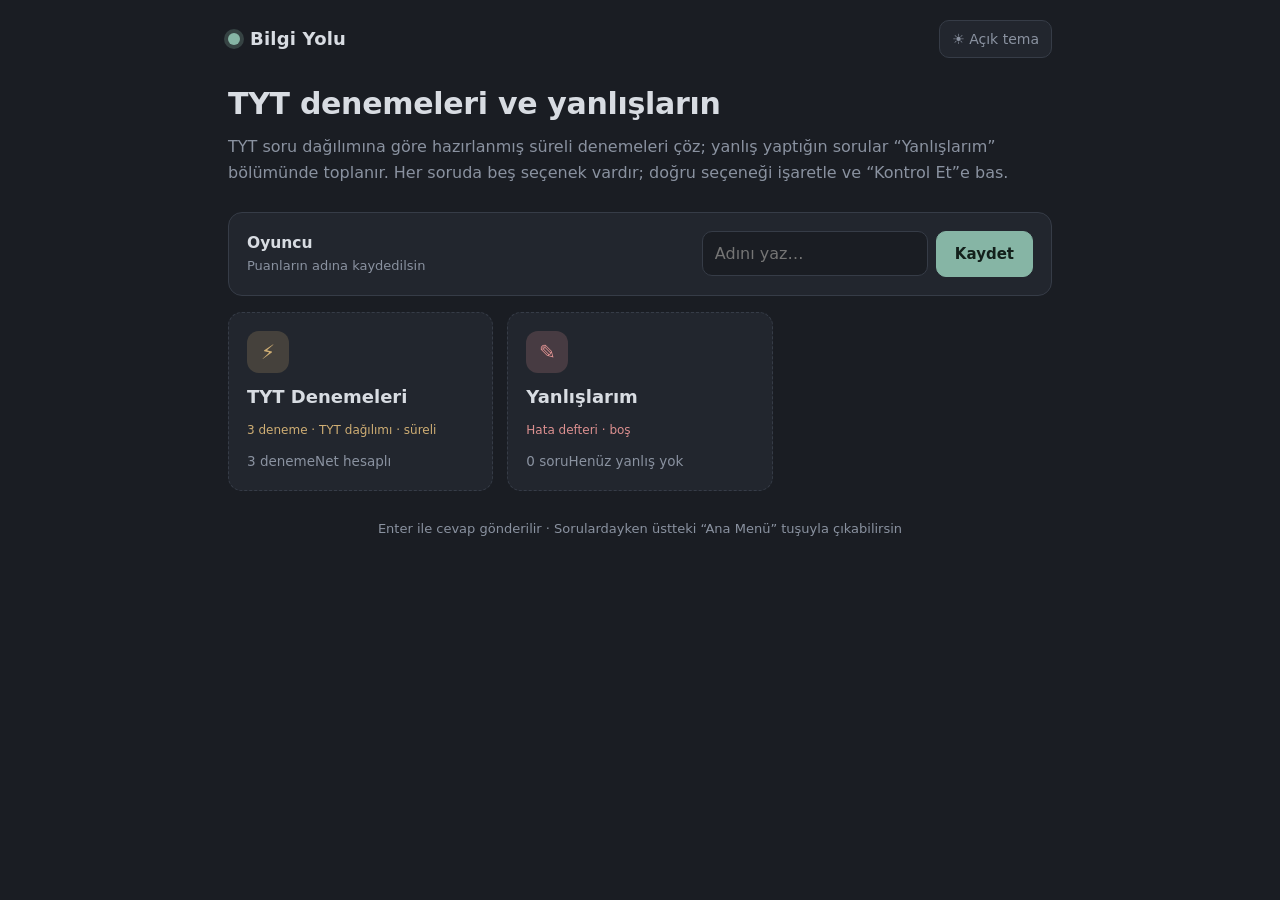
<file: index.html>
<!DOCTYPE html>
<html lang="tr" data-theme="dark">
<head>
<meta charset="utf-8">
<meta name="viewport" content="width=device-width, initial-scale=1">
<title>Bilgi Yolu – TYT Soru Bankası</title>
<style>
:root{
  --bg:#1a1d23; --surface:#22262e; --surface2:#2a2f38; --line:#363c47;
  --ink:#d8dce2; --muted:#8a92a0; --accent:#86b5a5; --accent-ink:#13201b; --accent2:#cfae74;
  --ok:#86c29a; --ok-bg:rgba(134,194,154,.12); --bad:#dc9090; --bad-bg:rgba(220,144,144,.12);
  --hint-bg:rgba(207,174,116,.10);
  --f1:rgba(120,165,215,.28); --f2:rgba(134,190,150,.28); --f3:rgba(215,175,105,.30); --f4:rgba(215,130,140,.28); --f5:rgba(170,150,215,.28);
  --k1:#8fb4dd; --k2:#8cc49e; --k3:#d9b56f; --k4:#de9aa3; --k5:#b4a3dd;
  --shadow:0 6px 24px rgba(0,0,0,.25);
  --radius:14px;
}
html[data-theme="light"]{
  --bg:#f3f0e9; --surface:#fbfaf6; --surface2:#f0ece3; --line:#ddd6c8;
  --ink:#2c3038; --muted:#757b86; --accent:#4c8573; --accent-ink:#ffffff; --accent2:#a87f37;
  --ok:#3f8a57; --ok-bg:rgba(63,138,87,.10); --bad:#b9504f; --bad-bg:rgba(185,80,79,.09);
  --hint-bg:rgba(168,127,55,.10);
  --f1:rgba(70,120,190,.18); --f2:rgba(60,150,90,.18); --f3:rgba(200,150,60,.22); --f4:rgba(200,90,100,.18); --f5:rgba(130,100,200,.18);
  --k1:#3f6fae; --k2:#3b8a55; --k3:#a8792a; --k4:#b25462; --k5:#6e58b0;
  --shadow:0 6px 24px rgba(60,50,30,.10);
}
*{box-sizing:border-box}
html,body{margin:0;padding:0}
body{background:var(--bg);color:var(--ink);font:16px/1.6 system-ui,-apple-system,"Segoe UI",Roboto,Ubuntu,"Helvetica Neue",Arial,sans-serif;min-height:100vh;transition:background .25s,color .25s}
button{font:inherit;color:inherit;cursor:pointer}
.wrap{max-width:860px;margin:0 auto;padding:20px 18px 60px}
header.top{display:flex;align-items:center;justify-content:space-between;gap:12px;margin-bottom:22px}
.brand{display:flex;align-items:center;gap:10px;font-weight:650;letter-spacing:.2px;font-size:18px}
.brand .dot{width:12px;height:12px;border-radius:50%;background:var(--accent);box-shadow:0 0 0 4px color-mix(in srgb,var(--accent) 25%,transparent)}
.icon-btn{background:var(--surface);border:1px solid var(--line);border-radius:10px;padding:7px 12px;font-size:14px;color:var(--muted);display:inline-flex;align-items:center;gap:6px;transition:.15s}
.icon-btn:hover{color:var(--ink);border-color:var(--muted)}
.hero{margin:10px 0 26px}
.hero h1{font-size:30px;margin:0 0 6px;font-weight:700;letter-spacing:-.3px}
.hero p{margin:0;color:var(--muted)}
.grid{display:grid;grid-template-columns:repeat(auto-fill,minmax(240px,1fr));gap:14px}
.card{background:var(--surface);border:1px solid var(--line);border-radius:var(--radius);padding:18px;transition:transform .15s,border-color .15s,box-shadow .15s;text-align:left;width:100%}
.subject{display:flex;flex-direction:column;gap:10px;min-height:150px;position:relative;overflow:hidden}
.subject:hover{transform:translateY(-2px);border-color:var(--sc,var(--accent));box-shadow:var(--shadow)}
.subject .ico{width:42px;height:42px;border-radius:12px;display:grid;place-items:center;background:color-mix(in srgb,var(--sc) 18%,transparent);color:var(--sc)}
.subject .ico svg{width:24px;height:24px}
.subject h3{margin:0;font-size:18px}
.subject .meta{color:var(--muted);font-size:13.5px;margin-top:auto;display:flex;justify-content:space-between}
.subject .tag{font-size:12px;color:var(--sc)}
.opts{display:flex;flex-wrap:wrap;gap:18px;align-items:center;margin:26px 0 8px;padding:14px 16px;background:var(--surface);border:1px solid var(--line);border-radius:var(--radius);font-size:14.5px;color:var(--muted)}
.seg{display:inline-flex;background:var(--surface2);border-radius:10px;padding:3px;gap:2px}
.seg button{border:0;background:transparent;padding:5px 12px;border-radius:8px;color:var(--muted);font-size:14px}
.seg button.on{background:var(--surface);color:var(--ink);box-shadow:0 1px 3px rgba(0,0,0,.15)}
label.chk{display:inline-flex;gap:8px;align-items:center;cursor:pointer}
label.chk input{accent-color:var(--accent);width:16px;height:16px}
.foot{margin-top:28px;color:var(--muted);font-size:13px;text-align:center}
.empty-note{margin:0;color:var(--muted);font-size:14.5px;text-align:center}

/* oyun */
.bar{display:flex;align-items:center;gap:12px;margin-bottom:14px;flex-wrap:wrap}
.bar .title{font-weight:650;display:flex;align-items:center;gap:8px}
.bar .title i{width:10px;height:10px;border-radius:50%;background:var(--sc);display:inline-block}
.bar .sp{flex:1}
.pill{background:var(--surface);border:1px solid var(--line);border-radius:999px;padding:4px 12px;font-size:13.5px;color:var(--muted)}
.pill b{color:var(--ink);font-weight:650}
.progress{height:4px;background:var(--surface2);border-radius:4px;overflow:hidden;margin-bottom:18px}
.progress>div{height:100%;background:var(--sc,var(--accent));transition:width .35s}
.qcard{padding:22px 22px 18px}
.qnum{font-size:13px;color:var(--muted);margin-bottom:8px;display:flex;justify-content:space-between}
.passage{background:var(--surface2);border-left:3px solid var(--sc,var(--accent));border-radius:10px;padding:12px 16px;margin-bottom:14px;font-size:14.5px;max-height:300px;overflow:auto;line-height:1.65}
.passage h4{margin:4px 0 6px;font-size:14px;letter-spacing:.3px}
.passage p{margin:0 0 10px}
.passage .src{text-align:right;color:var(--muted);font-style:italic}
.qtext{font-size:18px;font-weight:550;line-height:1.55;margin-bottom:6px}
.qtext .sub{display:block;font-size:14px;font-weight:400;color:var(--muted);margin-top:4px}
.qtext u b,.qtext b u{color:var(--accent2)}
figure.fig{margin:14px 0 6px;display:flex;justify-content:center;background:var(--surface2);border-radius:12px;padding:12px}
figure.fig svg{max-width:100%;height:auto;display:block}
.inputs{display:flex;flex-direction:column;gap:10px;margin-top:16px}

/* çoktan seçmeli şıklar */
.mc{display:flex;flex-direction:column;gap:10px}
.mc .opt{display:flex;align-items:flex-start;gap:12px;text-align:left;background:var(--surface2);border:1.5px solid var(--line);border-radius:12px;padding:12px 15px;font-size:16px;line-height:1.5;transition:border-color .15s,background .15s,transform .08s;width:100%}
.mc .opt:hover{border-color:var(--muted)}
.mc .opt:active{transform:scale(.99)}
.mc .opt .ol{flex:0 0 28px;height:28px;border-radius:50%;display:grid;place-items:center;background:var(--surface);border:1.5px solid var(--line);font-weight:700;font-size:14px}
.mc .opt .ot{flex:1;min-width:0}
.mc .opt.sel{border-color:var(--accent);background:color-mix(in srgb,var(--accent) 14%,var(--surface2))}
.mc .opt.sel .ol{background:var(--accent);border-color:var(--accent);color:var(--accent-ink)}
.mc .opt.ok{border-color:var(--ok);background:var(--ok-bg)}
.mc .opt.ok .ol{background:var(--ok);border-color:var(--ok);color:var(--accent-ink)}
.mc .opt.bad{border-color:var(--bad);background:var(--bad-bg)}
.mc .opt.bad .ol{background:var(--bad);border-color:var(--bad);color:var(--accent-ink)}
.mc .opt:disabled{cursor:default;opacity:.92}
.field{display:flex;align-items:center;gap:10px}
.field label{min-width:0;flex:0 0 auto;max-width:45%;font-size:14.5px;color:var(--muted)}
.field input,.field textarea{flex:1;min-width:0;background:var(--bg);border:1.5px solid var(--line);border-radius:10px;padding:11px 14px;color:var(--ink);font:inherit;outline:none;transition:border-color .15s,background .15s}
.field textarea{min-height:120px;resize:vertical;line-height:1.5}
.field input:focus,.field textarea:focus{border-color:var(--accent)}
.field.ok input,.field.ok textarea{border-color:var(--ok);background:var(--ok-bg)}
.field.bad input,.field.bad textarea{border-color:var(--bad);background:var(--bad-bg)}
.actions{display:flex;gap:10px;margin-top:14px;flex-wrap:wrap;align-items:center}
.btn{border:1px solid var(--line);background:var(--surface2);padding:10px 18px;border-radius:10px;font-weight:550;font-size:15px;transition:.15s}
.btn:hover{border-color:var(--muted)}
.btn.primary{background:var(--accent);border-color:var(--accent);color:var(--accent-ink)}
.btn.primary:hover{filter:brightness(1.07)}
.btn.ghost{background:transparent;color:var(--muted)}
.btn.ghost:hover{color:var(--ink)}
.btn:disabled{opacity:.45;cursor:default}
.hints{margin-top:14px;display:flex;flex-direction:column;gap:8px}
.hint{background:var(--hint-bg);border:1px solid color-mix(in srgb,var(--accent2) 35%,transparent);border-radius:10px;padding:9px 13px;font-size:14.5px;animation:fade .3s}
.hint b{color:var(--accent2);font-weight:650;margin-right:6px}
.fb{margin-top:14px;border-radius:12px;padding:12px 15px;font-size:15px;animation:fade .3s}
.fb.ok{background:var(--ok-bg);border:1px solid color-mix(in srgb,var(--ok) 45%,transparent)}
.fb.bad{background:var(--bad-bg);border:1px solid color-mix(in srgb,var(--bad) 45%,transparent)}
.fb .h{font-weight:650;margin-bottom:4px}
.fb.ok .h{color:var(--ok)} .fb.bad .h{color:var(--bad)}
.fb .alt{color:var(--muted);font-size:13.5px;margin-top:6px}
.shake{animation:shake .35s}
@keyframes shake{20%,60%{transform:translateX(-5px)}40%,80%{transform:translateX(5px)}}
@keyframes fade{from{opacity:0;transform:translateY(4px)}to{opacity:1;transform:none}}
.kbd{font-size:12px;color:var(--muted);margin-left:auto}

/* sonuç */
.result{text-align:center;padding:30px 22px}
.result .big{font-size:52px;font-weight:750;color:var(--sc,var(--accent));line-height:1.1}
.result .sub{color:var(--muted);margin-top:6px}
.stats{display:flex;justify-content:center;gap:12px;margin:20px 0;flex-wrap:wrap}
.stat{background:var(--surface2);border-radius:12px;padding:10px 18px;min-width:96px}
.stat b{display:block;font-size:22px}
.stat span{font-size:12.5px;color:var(--muted)}
.review{margin-top:18px;text-align:left;display:flex;flex-direction:column;gap:8px}
.rv{display:flex;gap:12px;padding:10px 12px;border-radius:10px;background:var(--surface2);font-size:14.5px;align-items:flex-start}
.rv .st{flex:0 0 26px;height:26px;border-radius:50%;display:grid;place-items:center;font-size:13px;font-weight:700}
.rv .st.ok{background:var(--ok-bg);color:var(--ok)} .rv .st.bad{background:var(--bad-bg);color:var(--bad)}
.rv .ans{color:var(--muted);font-size:13.5px}

/* modal */
.modal-bg{position:fixed;inset:0;background:rgba(0,0,0,.45);display:grid;place-items:center;z-index:50;animation:fade .2s;padding:16px}
.modal{background:var(--surface);border:1px solid var(--line);border-radius:16px;padding:22px;max-width:380px;width:100%;box-shadow:var(--shadow)}
.modal h3{margin:0 0 6px}
.modal p{margin:0 0 18px;color:var(--muted);font-size:14.5px}
.modal .actions{justify-content:flex-end}
.player{display:flex;flex-wrap:wrap;align-items:center;gap:12px 16px;margin:0 0 16px}
.player .ph{display:flex;flex-direction:column;margin-right:auto;font-size:13px;color:var(--muted)}
.player .ph b{color:var(--ink);font-size:15.5px}
.prow,.pform{display:flex;flex-wrap:wrap;gap:8px;align-items:center}
.player select,.player input,.minput{background:var(--bg);border:1.5px solid var(--line);border-radius:10px;padding:9px 12px;color:var(--ink);font:inherit;outline:none;min-width:0}
.player select{max-width:220px}
.player select:focus,.player input:focus,.minput:focus{border-color:var(--accent)}
.minput{width:100%;margin:8px 0 16px}
.scores-card{margin-top:18px}
.scores-card h3{margin:0 0 8px;font-size:16px}
.tbl-wrap{overflow-x:auto}
table.scores{width:100%;border-collapse:collapse;font-size:14px;min-width:440px}
.scores th,.scores td{padding:9px 10px;text-align:left;border-bottom:1px solid var(--line);vertical-align:top}
.scores thead th{font-size:12.5px;color:var(--muted);font-weight:600}
.scores tbody th{font-weight:600;white-space:nowrap}
.scores tbody th i{display:inline-block;width:8px;height:8px;border-radius:50%;margin-right:8px;vertical-align:middle}
.scores td b{display:block;font-size:15px}
.scores td b.hi{color:var(--ok)} .scores td b.mid{color:var(--accent2)} .scores td b.lo{color:var(--bad)}
.scores td small{color:var(--muted);font-size:11.5px;white-space:nowrap}
.scores td small em,.scores td small i{font-style:normal}
.scores td.empty{color:var(--muted)}
.scores tbody tr:last-child th,.scores tbody tr:last-child td{border-bottom:0}

/* svg */
svg text{fill:var(--ink);font-family:system-ui,sans-serif;font-size:14px}
svg .ink{stroke:var(--ink);fill:none;stroke-width:2;stroke-linecap:round;stroke-linejoin:round}
svg .thin{stroke:var(--muted);fill:none;stroke-width:1.2}
svg .dash{stroke:var(--muted);fill:none;stroke-width:1.4;stroke-dasharray:5 4}
svg .mut{fill:var(--muted)}
svg .acc{fill:var(--accent2)} svg .sacc{stroke:var(--accent2);fill:none;stroke-width:2.2}
svg .f1{fill:var(--f1);stroke:var(--k1);stroke-width:1.6} svg .f2{fill:var(--f2);stroke:var(--k2);stroke-width:1.6}
svg .f3{fill:var(--f3);stroke:var(--k3);stroke-width:1.6} svg .f4{fill:var(--f4);stroke:var(--k4);stroke-width:1.6}
svg .f5{fill:var(--f5);stroke:var(--k5);stroke-width:1.6}
svg .k1{stroke:var(--k1);fill:none;stroke-width:2.2} svg .k2{stroke:var(--k2);fill:none;stroke-width:2.2}
svg .k3{stroke:var(--k3);fill:none;stroke-width:2.2} svg .k4{stroke:var(--k4);fill:none;stroke-width:2.2} svg .k5{stroke:var(--k5);fill:none;stroke-width:2.2}
svg .t1{fill:var(--k1)} svg .t2{fill:var(--k2)} svg .t3{fill:var(--k3)} svg .t4{fill:var(--k4)} svg .t5{fill:var(--k5)}
svg .mk{fill:var(--ink)} svg .mka{fill:var(--accent2)} svg .mk4{fill:var(--k4)} svg .mk1{fill:var(--k1)}
svg .qb{fill:var(--accent2)} svg .qbt{fill:var(--bg);font-weight:800}

/* özel kartlar (hata defteri / karışık sınav) */
.subject.special .ico{background:color-mix(in srgb,var(--sc) 20%,transparent);color:var(--sc);font-size:20px;font-weight:700}
.subject.special{border-style:dashed}

/* konu seçimi */
.pick{padding:20px}
.chips{display:flex;flex-wrap:wrap;gap:8px}
.chip{border:1.5px solid var(--line);background:var(--surface2);border-radius:999px;padding:7px 14px;font-size:14px;color:var(--muted);transition:.15s}
.chip:hover{border-color:var(--muted);color:var(--ink)}
.chip.on{border-color:var(--accent);background:color-mix(in srgb,var(--accent) 16%,transparent);color:var(--ink);font-weight:600}
.pick-foot{display:flex;align-items:center;justify-content:space-between;gap:12px;margin-top:18px}
.pick-foot span{color:var(--muted);font-size:14px}

/* formül kağıdı */
.fgrid{display:grid;gap:14px}
.fsec{padding:16px 18px}
.fsec h3{margin:0 0 4px;font-size:16px;color:var(--sc,var(--accent))}
.fnote{margin:2px 0 8px;color:var(--muted);font-size:13.5px}
.fbody{display:grid;grid-template-columns:minmax(190px,300px) 1fr;gap:18px;align-items:start}
.ffig{margin:0;display:flex;flex-direction:column;align-items:center;background:var(--surface2);border-radius:12px;padding:12px}
.ffig svg{max-width:100%;height:auto;display:block}
.ffig figcaption{margin-top:8px;color:var(--muted);font-size:12px;text-align:center;line-height:1.35}
.ftable{display:flex;flex-direction:column}
.frow{display:grid;grid-template-columns:minmax(130px,44%) 1fr;gap:12px;padding:7px 0;border-top:1px solid var(--line);align-items:baseline}
.frow:first-child{border-top:0}
.fk{color:var(--muted);font-size:14px}
.fv{font-size:14.5px;color:var(--ink);font-variant-numeric:tabular-nums;overflow-wrap:anywhere}
@media(max-width:640px){ .fbody{grid-template-columns:1fr} }

/* formül sınavı ekranı: sol formüller + sağ test paneli */
#app.wide{max-width:1300px}
.fstudy{display:grid;grid-template-columns:minmax(0,1fr) 320px;gap:20px;align-items:start}
.fstudy-left{min-width:0}
.fstudy-scroll{max-height:calc(100vh - 150px);overflow:auto;padding-right:8px}
.fstudy-head{margin:0 0 14px}
.fstudy-head h2{margin:0 0 4px;font-size:21px}
.fstudy-head p{margin:0;color:var(--muted);font-size:14px}
.fstudy-right{position:sticky;top:20px}
.fpanel{text-align:center;padding:22px}
.fp-ico{font-size:36px;line-height:1}
.fpanel h3{margin:10px 0 6px}
.fpanel p{color:var(--muted);font-size:14px;margin:0 0 12px}
.fp-list{text-align:left;margin:0 0 16px;padding-left:18px;color:var(--muted);font-size:13.5px}
.fp-list li{margin:4px 0}
.fp-start{width:100%}
.fquiz{max-width:720px;margin:0 auto}
@media(max-width:900px){ .fstudy{grid-template-columns:1fr} .fstudy-right{position:static} .fstudy-scroll{max-height:none;overflow:visible} }

/* süre sayacı */
.pill.timer{font-variant-numeric:tabular-nums;border-color:color-mix(in srgb,var(--accent2) 55%,transparent)}
.pill.timer b{color:var(--accent2)}
.pill.timer.low{border-color:var(--bad);animation:pulse 1s infinite}
.pill.timer.low b{color:var(--bad)}
.pill.streak{border-color:color-mix(in srgb,var(--accent2) 60%,transparent);background:color-mix(in srgb,var(--accent2) 14%,var(--surface));color:var(--ink);animation:streakIn .35s cubic-bezier(.2,.7,.3,1)}
.pill.streak b{color:var(--accent2)}
@keyframes streakIn{from{transform:scale(.85);opacity:.4}to{transform:none;opacity:1}}
.focus-note{background:color-mix(in srgb,var(--ok) 12%,transparent);border:1px solid color-mix(in srgb,var(--ok) 40%,transparent);border-radius:10px;padding:8px 13px;font-size:13.5px;color:var(--ink);margin-bottom:12px}

/* konu analizi */
.analysis{margin:20px 0 4px;text-align:left}
.analysis h3{margin:0 0 2px;font-size:16px}
.analysis .an-sub{margin:0 0 12px;color:var(--muted);font-size:13px}
.an-row{display:flex;align-items:center;gap:10px;margin-bottom:8px;font-size:14px}
.an-name{flex:0 0 42%;min-width:0;overflow:hidden;text-overflow:ellipsis;white-space:nowrap}
.an-bar{flex:1;height:9px;background:var(--surface2);border-radius:6px;overflow:hidden}
.an-bar i{display:block;height:100%;border-radius:6px;transition:width .6s cubic-bezier(.2,.7,.3,1)}
.an-bar i.hi{background:var(--ok)} .an-bar i.mid{background:var(--accent2)} .an-bar i.lo{background:var(--bad)}
.an-pct{flex:0 0 44px;text-align:right;font-weight:650;font-variant-numeric:tabular-nums}
.an-pct.hi{color:var(--ok)} .an-pct.mid{color:var(--accent2)} .an-pct.lo{color:var(--bad)}

/* animasyonlar */
.subject{animation:cardIn .4s cubic-bezier(.2,.7,.3,1) both}
@keyframes cardIn{from{opacity:0;transform:translateY(10px)}to{opacity:1;transform:none}}
#pts.bump{display:inline-block;animation:bump .3s}
@keyframes bump{0%{transform:scale(1)}40%{transform:scale(1.35);color:var(--accent2)}100%{transform:scale(1)}}
.fb.ok{animation:pop .3s cubic-bezier(.2,.7,.3,1)}
@keyframes pop{0%{transform:scale(.97)}60%{transform:scale(1.01)}100%{transform:none}}
@keyframes pulse{0%,100%{opacity:1}50%{opacity:.5}}
.opts .sep{width:1px;height:20px;background:var(--line);margin:0 2px}

/* ekran geçişi */
#app.screen-in{animation:screenIn .34s cubic-bezier(.2,.7,.3,1) both}
@keyframes screenIn{from{opacity:0;transform:translateY(12px)}to{opacity:1;transform:none}}

/* konfeti */
.confetti-layer{position:fixed;inset:0;pointer-events:none;overflow:hidden;z-index:60}
.confetti{position:absolute;top:14%;border-radius:2px;opacity:0;will-change:transform,opacity;
  animation-name:confettiFly;animation-timing-function:cubic-bezier(.25,.6,.4,1);animation-fill-mode:forwards}
.confetti.round{border-radius:50%}
@keyframes confettiFly{
  0%{opacity:0;transform:translate(-50%,0) rotate(0deg) scale(.6)}
  12%{opacity:1}
  70%{opacity:1}
  100%{opacity:0;transform:translate(calc(-50% + var(--dx)),var(--dy)) rotate(var(--rot)) scale(1)}
}

/* uçan puan */
.float-pts{position:fixed;transform:translate(-50%,0);font-weight:750;font-size:18px;color:var(--accent2);
  pointer-events:none;z-index:61;text-shadow:0 1px 6px rgba(0,0,0,.35);animation:floatUp 1s ease-out forwards}
.float-pts.bonus{color:var(--ok);font-size:20px}
@keyframes floatUp{0%{opacity:0;transform:translate(-50%,6px) scale(.8)}
  20%{opacity:1;transform:translate(-50%,-4px) scale(1.05)}
  100%{opacity:0;transform:translate(-50%,-46px) scale(1)}}

/* doğru cevap onay işareti */
.check-mark{width:22px;height:22px;display:inline-block;vertical-align:-5px;margin-right:7px}
.check-mark path{fill:none;stroke:var(--ok);stroke-width:3;stroke-linecap:round;stroke-linejoin:round;
  stroke-dasharray:32;stroke-dashoffset:32;animation:drawCheck .4s ease-out .05s forwards}
@keyframes drawCheck{to{stroke-dashoffset:0}}

/* ilerleme çubuğu parlaması */
.progress>div::after{content:"";position:absolute;inset:0;background:linear-gradient(90deg,transparent,rgba(255,255,255,.35),transparent);
  animation:sheen 1.6s ease-in-out infinite}
.progress>div{position:relative;overflow:hidden}
@keyframes sheen{0%{transform:translateX(-100%)}60%,100%{transform:translateX(220%)}}

/* kombo vurgusu */
.pill.streak{position:relative}
.pill.streak::after{content:"";position:absolute;inset:-2px;border-radius:999px;
  box-shadow:0 0 0 0 color-mix(in srgb,var(--accent2) 60%,transparent);animation:streakGlow 1.4s ease-out infinite}
@keyframes streakGlow{0%{box-shadow:0 0 0 0 color-mix(in srgb,var(--accent2) 55%,transparent)}
  100%{box-shadow:0 0 0 10px rgba(0,0,0,0)}}

/* sonuç istatistik girişi */
.stat{animation:statIn .45s cubic-bezier(.2,.7,.3,1) both}
@keyframes statIn{from{opacity:0;transform:translateY(10px) scale(.96)}to{opacity:1;transform:none}}
.result .big{animation:bigIn .5s cubic-bezier(.2,.7,.3,1) both}
@keyframes bigIn{from{opacity:0;transform:scale(.8)}to{opacity:1;transform:none}}
.rv{animation:rvIn .35s ease-out both}
@keyframes rvIn{from{opacity:0;transform:translateX(-8px)}to{opacity:1;transform:none}}

/* buton mikro etkileşimi */
.btn:active{transform:scale(.96)}
.btn.primary{transition:.15s,transform .08s}
.chip:active{transform:scale(.94)}
.subject:active{transform:translateY(-1px) scale(.99)}

/* deneme sınavı: sol optik form + sağ soru */
#app.wide{max-width:1180px}
.deneme-wrap{display:grid;grid-template-columns:236px minmax(0,1fr);gap:20px;align-items:start}
.deneme-main{min-width:0}
.optik{position:sticky;top:16px;padding:14px;max-height:calc(100vh - 32px);overflow:auto}
.otop{display:flex;justify-content:space-between;align-items:baseline;font-size:14px;margin-bottom:10px}
.otop b{font-size:15px}
.otop span{color:var(--muted);font-variant-numeric:tabular-nums}
.dchips{display:flex;flex-wrap:wrap;gap:6px;margin-bottom:12px}
.dchip{display:flex;flex-direction:column;align-items:flex-start;line-height:1.2;border:1.5px solid var(--line);background:var(--surface2);border-radius:9px;padding:6px 9px;font-size:12.5px;color:var(--muted);font-weight:600;transition:.15s}
.dchip span{font-size:10.5px;font-weight:500;opacity:.8;font-variant-numeric:tabular-nums}
.dchip:hover{border-color:var(--muted);color:var(--ink)}
.dchip.on{border-color:var(--accent);background:color-mix(in srgb,var(--accent) 16%,transparent);color:var(--ink)}
.ogroups{display:flex;flex-direction:column;gap:12px}
.ogroup{display:flex;flex-direction:column;gap:8px}
.orow{display:flex;flex-direction:column;gap:5px}
.osub{font-size:11.5px;color:var(--muted);font-weight:650;text-transform:uppercase;letter-spacing:.4px;background:none;border:0;padding:0;text-align:left;cursor:pointer}
.osub:hover{color:var(--ink)}
.oballs{display:grid;grid-template-columns:repeat(auto-fill,minmax(34px,1fr));gap:5px}
.oball{position:relative;height:34px;border:1.5px solid var(--line);background:var(--surface2);border-radius:8px;padding:0;display:grid;place-items:center;font-variant-numeric:tabular-nums;transition:.12s}
.oball .on{font-size:12px;color:var(--muted);font-weight:600}
.oball .oa{position:absolute;right:3px;bottom:1px;font-size:9.5px;font-weight:800;color:var(--accent-ink)}
.oball:hover{border-color:var(--muted)}
.oball.filled{background:color-mix(in srgb,var(--accent) 22%,var(--surface2));border-color:color-mix(in srgb,var(--accent) 55%,transparent)}
.oball.filled .on{color:var(--ink)}
.oball.filled .oa{color:var(--ink)}
.oball.cur{border-color:var(--accent2);box-shadow:0 0 0 2px color-mix(in srgb,var(--accent2) 45%,transparent)}
.ofoot{margin-top:12px;color:var(--muted);font-size:11.5px;line-height:1.4}
@media(max-width:820px){ .deneme-wrap{grid-template-columns:1fr} .optik{position:static;max-height:none;order:2} }

@media (prefers-reduced-motion:reduce){*{animation:none!important;transition:none!important}}
@media (max-width:560px){
  table.scores{min-width:0;font-size:13px} .scores th,.scores td{padding:8px 5px} .scores tbody th{white-space:normal} .scores td small span{display:block} .scores td small em,.scores .tm{display:none} .scores td b{font-size:14px} .scores tbody th i{margin-right:5px}
  .hero h1{font-size:25px}
  .qtext{font-size:16.5px}
  .field{flex-direction:column;align-items:stretch;gap:4px}
  .field label{max-width:none}
  .qcard{padding:18px 15px}
}

</style>
</head>
<body>
<div class="wrap" id="app"></div>
<script>
/* Esnek cevap kontrolü: Türkçe karakter, büyük/küçük harf, yazım hatası ve ek toleransı */
var M = (function(){
  var MAP = {'ı':'i','ş':'s','ğ':'g','ü':'u','ö':'o','ç':'c','â':'a','î':'i','û':'u','é':'e','ë':'e','ä':'a'};
  function lower(s){ return String(s).replace(/İ/g,'i').replace(/I/g,'ı').toLowerCase(); }
  function norm(s){
    s = lower(s).replace(/√/g,' kok ').replace(/²/g,'2').replace(/³/g,'3').replace(/₂/g,'2');
    s = s.replace(/[ışğüöçâîûéëä]/g, function(c){ return MAP[c]; });
    s = s.replace(/['’‘`´"“”]/g,'');
    s = s.replace(/[^a-z0-9]+/g,' ').trim();
    return s;
  }
  function lev(a,b,max){
    if(a===b) return 0;
    var la=a.length, lb=b.length;
    if(Math.abs(la-lb)>max) return max+1;
    var pp=new Array(lb+1), prev=new Array(lb+1), cur=new Array(lb+1), i, j;
    for(j=0;j<=lb;j++) prev[j]=j;
    for(i=1;i<=la;i++){
      cur[0]=i; var best=cur[0];
      for(j=1;j<=lb;j++){
        var c = a.charCodeAt(i-1)===b.charCodeAt(j-1)?0:1;
        cur[j]=Math.min(prev[j]+1,cur[j-1]+1,prev[j-1]+c);
        if(i>1&&j>1&&a[i-1]===b[j-2]&&a[i-2]===b[j-1]) cur[j]=Math.min(cur[j],pp[j-2]+1);
        if(cur[j]<best) best=cur[j];
      }
      if(best>max) return max+1;
      var t=pp; pp=prev; prev=cur; cur=t;
    }
    return prev[lb];
  }
  function thr(len, strict){
    if(strict) return 0;
    if(len<=3) return 0;
    if(len<=6) return 1;
    if(len<=10) return 2;
    return 3;
  }
  /* girdinin içinde hedefe en yakın parçanın uzaklığı */
  function dist(inp, tgt){
    var T = thr(tgt.length) + 2, best = lev(inp,tgt,T);
    var tn = tgt.replace(/ /g,'');
    best = Math.min(best, lev(inp.replace(/ /g,''), tn, T));
    var toks = inp.split(' '), k = tgt.split(' ').length;
    for(var w=Math.max(1,k-1); w<=k+1; w++){
      for(var i=0;i+w<=toks.length;i++){
        var win = toks.slice(i,i+w).join(' ');
        best = Math.min(best, lev(win,tgt,T), lev(win.replace(/ /g,''),tn,T));
        if(tgt.length>=4 && win.length>tgt.length){
          // Türkçe ekler: "mitokondridir" -> "mitokondri"
          if(win.length - tgt.length <= 6){
            best = Math.min(best, lev(win.slice(0,tgt.length),tgt,T));
          }
        }
        if(best===0) return 0;
      }
    }
    return best;
  }
  function nums(raw){
    var s = String(raw).replace(/(\d),(\d)/g,'$1.$2');
    var out=[], re=/(-?\d+(?:\.\d+)?)(?:\s*[\/:]\s*(-?\d+(?:\.\d+)?))?/g, m;
    while((m=re.exec(s))){
      var v=parseFloat(m[1]);
      if(m[2]!==undefined){ var d=parseFloat(m[2]); if(d!==0) out.push(v/d); out.push(v); out.push(d); }
      else out.push(v);
    }
    return out;
  }
  function numMatch(raw, targets, tol){
    targets = [].concat(targets); tol = tol==null?0.02:tol;
    var ns = nums(raw);
    // kesirli cevap bekleniyorsa pay/payda tek başına sayılmasın
    var s = String(raw).replace(/(\d),(\d)/g,'$1.$2');
    var fr = /(-?\d+(?:\.\d+)?)\s*[\/:]\s*(-?\d+(?:\.\d+)?)/g, m, fracs=[], plain=s.replace(fr,function(a,p,q){ fracs.push(parseFloat(p)/parseFloat(q)); return ' '; });
    var cand = fracs.concat(nums(plain).filter(function(x){return true;}));
    for(var i=0;i<cand.length;i++) for(var j=0;j<targets.length;j++){
      var t=targets[j]; if(Math.abs(cand[i]-t) <= Math.max(Math.abs(t)*tol,1e-9)) return true;
    }
    return false;
  }
  function bestOf(inp, list, strict){
    var b={d:99,len:0};
    (list||[]).forEach(function(a){
      var t=norm(a); if(!t) return;
      var d = strict ? (inp.replace(/ /g,'')===t.replace(/ /g,'')?0:99) : dist(inp,t);
      var ok = d<=thr(t.length,strict);
      if(d<b.d || (d===b.d && ok)) b={d:d,len:t.length,ok:ok};
    });
    return b;
  }
  function has(inp, alts){ return bestOf(inp, [].concat(alts)).ok; }
  /* spec: {a, not, num, tol, strict, keys, minKeys, all} */
  function check(raw, spec){
    var inp = norm(raw), rt = String(raw).trim();
    if(!rt) return false;
    if(spec.raw && spec.raw.indexOf(rt)>=0) return true;
    if(spec.minWords && rt.split(/\s+/).length < spec.minWords) return false;
    if(spec.cap && rt.charAt(0)===rt.charAt(0).toLocaleLowerCase('tr')) return false;
    if(spec.exact){
      var e = (spec.a||[]).some(function(a){ return norm(a)===inp; });
      return e;
    }
    if(spec.num!=null && numMatch(raw, spec.num, spec.tol)) return true;
    if(spec.all){
      for(var g=0; g<spec.all.length; g++) if(!has(inp, spec.all[g])) return false;
      return true;
    }
    if(spec.keys){
      var c=0; spec.keys.forEach(function(g){ if(has(inp,g)) c++; });
      if(c >= (spec.minKeys||1)) return true;
    }
    if(spec.a){
      var acc = bestOf(inp, spec.a, spec.strict);
      if(acc.ok){
        if(spec.not){
          var bad = bestOf(inp, spec.not, false);
          if(bad.ok && (bad.d < acc.d || (bad.d===acc.d && bad.len > acc.len))) return false;
        }
        return true;
      }
    }
    return false;
  }
  /* liste tipi: n girdinin her biri farklı bir havuz öğesiyle eşleşmeli */
  function checkList(inputs, pool, ordered){
    var used = {}, res = [];
    inputs.forEach(function(raw, i){
      var hit=-1;
      if(ordered){ if(pool[i] && check(raw,pool[i])) hit=i; }
      else for(var j=0;j<pool.length;j++){ if(!used[j] && check(raw,pool[j])){ hit=j; break; } }
      if(hit>=0) used[hit]=1;
      res.push(hit>=0);
    });
    return res;
  }
  /* Formül cevabı kontrolü: sembol/boşluk/çarpma işareti/ünlem farklarını tolere eder.
     Ör. "v²/r", "v2/r", "V kare / r", "a = v^2 / r" aynı kabul edilir. */
  var FWORD = [['bolu','/'],['kare','2'],['kup','3'],['kok','sqrt'],['carpi','']];
  function fnorm(s){
    s = lower(String(s));
    s = s.replace(/_/g,'');
    s = s.replace(/[ışğüöçâîû]/g, function(c){ return MAP[c]; });
    s = s.replace(/π/g,'pi').replace(/θ/g,'theta').replace(/ω/g,'omega').replace(/α/g,'alpha')
         .replace(/τ/g,'tau').replace(/Δ/g,'d').replace(/μ/g,'mu').replace(/λ/g,'lambda');
    s = s.replace(/√/g,'sqrt').replace(/²/g,'2').replace(/³/g,'3').replace(/½/g,'1/2').replace(/¼/g,'1/4');
    s = s.replace(/[·×*∙]/g,'').replace(/\^/g,'').replace(/[−–—]/g,'-');
    FWORD.forEach(function(w){ s = s.split(w[0]).join(w[1]); });
    s = s.replace(/\s+/g,'');
    s = s.replace(/^[a-z]{1,3}=/,'');   /* baştaki "a =" / "v=" atılır */
    s = s.replace(/\.(?=[a-z])/g,'').replace(/([a-z\)])\./g,'$1');
    s = s.replace(/\[|\]/g,'(');
    s = s.replace(/[^a-z0-9\/\(\)\.\-\+]/g,'');
    return s;
  }
  /* Çarpma sırası ve parantez farkını yok sayan imza: her pay/payda içindeki
     karakterler sıralanır. Ör. "m·v²/r" ≡ "v²·m/r", ama "v²/r" ≠ "r/v²". */
  function fsig(s){ s=s.replace(/[\(\)]/g,''); return s.split('/').map(function(p){ return p.split('').sort().join(''); }).join('/'); }
  function formula(raw, spec){
    var inp = fnorm(raw); if(!inp) return false;
    var si = fsig(inp), cands = [].concat(spec.a||[]);
    for(var i=0;i<cands.length;i++){
      var c = fnorm(cands[i]); if(!c) continue;
      if(inp===c || fsig(c)===si) return true;
    }
    if(spec.num!=null && numMatch(raw, spec.num, spec.tol)) return true;
    return false;
  }
  return {norm:norm, lev:lev, check:check, checkList:checkList, nums:nums, numMatch:numMatch, dist:dist, fnorm:fnorm, fsig:fsig, formula:formula};
})();
if(typeof module!=='undefined') module.exports=M;

/* Soru çizimleri için küçük SVG yardımcıları */
var S = {
  wrap: function(w,h,body){
    return '<svg xmlns="http://www.w3.org/2000/svg" viewBox="0 0 '+w+' '+h+'" width="'+w+'" height="'+h+'" role="img">'+
      '<defs>'+
      '<marker id="ar" viewBox="0 0 10 10" refX="9" refY="5" markerWidth="7" markerHeight="7" orient="auto-start-reverse"><path class="mk" d="M0,0 L10,5 L0,10 z"/></marker>'+
      '<marker id="ara" viewBox="0 0 10 10" refX="9" refY="5" markerWidth="7" markerHeight="7" orient="auto-start-reverse"><path class="mka" d="M0,0 L10,5 L0,10 z"/></marker>'+
      '<marker id="ar4" viewBox="0 0 10 10" refX="9" refY="5" markerWidth="7" markerHeight="7" orient="auto-start-reverse"><path class="mk4" d="M0,0 L10,5 L0,10 z"/></marker>'+
      '<marker id="ar1" viewBox="0 0 10 10" refX="9" refY="5" markerWidth="7" markerHeight="7" orient="auto-start-reverse"><path class="mk1" d="M0,0 L10,5 L0,10 z"/></marker>'+
      '</defs>'+body+'</svg>';
  },
  t: function(x,y,s,o){ o=o||{};
    return '<text x="'+x+'" y="'+y+'" text-anchor="'+(o.a||'middle')+'"'+(o.c?' class="'+o.c+'"':'')+
      ' style="'+(o.s?'font-size:'+o.s+'px;':'')+(o.b?'font-weight:700;':'')+(o.i?'font-style:italic;':'')+'" dominant-baseline="middle">'+s+'</text>'; },
  l: function(x1,y1,x2,y2,c,ar){ return '<line x1="'+x1+'" y1="'+y1+'" x2="'+x2+'" y2="'+y2+'" class="'+(c||'ink')+'"'+(ar?' marker-end="url(#'+ar+')"':'')+'/>'; },
  c: function(cx,cy,r,c){ return '<circle cx="'+cx+'" cy="'+cy+'" r="'+r+'" class="'+(c||'ink')+'"/>'; },
  dot: function(cx,cy,r,c){ return '<circle cx="'+cx+'" cy="'+cy+'" r="'+(r||3.5)+'" class="'+(c||'mk')+'"/>'; },
  r: function(x,y,w,h,c,rx){ return '<rect x="'+x+'" y="'+y+'" width="'+w+'" height="'+h+'" rx="'+(rx||0)+'" class="'+(c||'ink')+'"/>'; },
  p: function(d,c,ar){ return '<path d="'+d+'" class="'+(c||'ink')+'"'+(ar?' marker-end="url(#'+ar+')"':'')+'/>'; },
  q: function(x,y,s){ return '<circle cx="'+x+'" cy="'+y+'" r="11" class="qb"/>'+S.t(x,y+1,s||'?',{c:'qbt',s:14}); },
  axes: function(x0,y0,w,h,xl,yl){
    return S.l(x0,y0,x0+w,y0,'ink','ar')+S.l(x0,y0,x0,y0-h,'ink','ar')+
      S.t(x0+w+4,y0+16,xl,{a:'end',s:13,i:1})+S.t(x0+8,y0-h-2,yl,{a:'start',s:13,i:1});
  }
};

/* TYT Türkçe — çoktan seçmeli sorular. Şık sırası: options[] ve answer (0 tabanlı). */
var Q_TYT_TURKCE = {
  kolay: [
  { type:'mc', topic:'Sözcükte Anlam',
    q:'“Kökü dışında başka bir sözcükle anlam ilişkisi olmayan sözcüğe kök denir.”\n\nAşağıdaki cümlelerin hangisinde “yüz” sözcüğü <u>mecaz</u> anlamıyla kullanılmıştır?',
    options:['Gölün yüzü akşamleyin aynalaştı.','Çocuğun yüzü güneşten kızarmıştı.','Denizin yüzünde kayıklar sallanıyordu.','Bu işten yüzümüz gülmedi.','Duvarın yüzü yeniden boyandı.'],
    answer:3,
    hints:['Mecaz anlam, sözcüğün gerçek anlamından uzaklaşarak kazandığı yeni anlamdır.','“Yüz” burada “kişinin onuru / gururu” anlamına gelmiş.'],
    exp:'D seçeneğinde “yüz” gerçek (organ) anlamından uzaklaşıp “onur, itibar” anlamında kullanılmıştır; mecazdır.' },
  { type:'mc', topic:'Yazım Kuralları',
    q:'Aşağıdaki cümlelerin hangisinde bir <u>yazım yanlışı</u> vardır?',
    options:['Yarın sabah Ankara’ya gidiyoruz.','Herşeyi ona anlatmak istedim.','Kitabı masanın üstüne bıraktı.','Sınavda 3’üncü sırada oturdum.','Bu konuda hiçbir şey söylemedi.'],
    answer:1,
    hints:['“Her şey” ayrı yazılır.','A ve C seçenekleri doğru yazılmıştır.'],
    exp:'“Her şey” her zaman ayrı yazılır; B seçeneğinde bitişik yazıldığı için yanlıştır.' },
  { type:'mc', topic:'Noktalama İşaretleri',
    q:'Aşağıdaki cümlelerin hangisinde <u>noktalama yanlışı</u> vardır?',
    options:['Çalışkan, dürüst ve saygılı bir öğrenciydi.','Ahmet, bugün neden gelmedi?','Eyvah, anahtarı evde unuttum!','Ne zaman geleceğini bilmiyorum,','Onu çok seviyorum ama söyleyemiyorum.'],
    answer:3,
    hints:['Cümle sonunda virgül, nokta ya da üç nokta yerine kullanılamaz.','D seçeneğinin sonuna hangi işaret gelmeli?'],
    exp:'D seçeneğinde cümle virgülle bitirilmiştir; bu yanlıştır. Cümle nokta ile bitmelidir.' },
  { type:'mc', topic:'Sözcük Türleri',
    q:'“<u>Yarın</u> sabah erken kalkıp yola çıkacağız.”\n\nAltı çizili sözcük türü aşağıdakilerden hangisidir?',
    options:['Sıfat','Zamir','Zarf (belirteç)','Edat','Bağlaç'],
    answer:2,
    hints:['Sözcük eylemi “zaman” yönünden belirtiyor.','“Yarın, dün, şimdi” gibi sözcükler zaman belirtecidir.'],
    exp:'“Yarın” sözcüğü “çıkacağız” eylemini zaman yönünden belirttiği için zarftır.' },
  { type:'mc', topic:'Cümlenin Ögeleri',
    q:'“Yaşlı balıkçı, ağlarını yırtık bir kayıkla çekiyordu.”\n\nBu cümlenin <u>nesnesi</u> aşağıdakilerden hangisidir?',
    options:['Yaşlı balıkçı','ağlarını','yırtık bir kayıkla','çekiyordu','yırtık'],
    answer:1,
    hints:['Nesneyi bulmak için yükleme “neyi / kimi” sorusu sorulur.','“Neyi çekiyordu?” → yanıt nesnedir.'],
    exp:'“Neyi çekiyordu?” sorusunun yanıtı “ağlarını” olduğundan nesne “ağlarını”dır.' },
  { type:'mc', topic:'Paragraf',
    q:'“Kitap okumak, insanın kelime hazinesini genişletir. Ayrıca hayal gücünü besler, olaylara farklı açılardan bakmayı öğretir. Okuma alışkanlığı kazanan birey, düşüncelerini daha kolay ifade eder. Bu yüzden okumak, kişisel gelişimin temel taşıdır.”\n\nBu paragrafın <u>ana düşüncesi</u> aşağıdakilerden hangisidir?',
    options:['Kitaplar pahalıdır.','Okumak kişisel gelişimin temelidir.','Herkes aynı kitabı okumalıdır.','Hayal gücü doğuştandır.','Yazarlık zor bir uğraştır.'],
    answer:1,
    hints:['Ana düşünce, paragrafta anlatılanların vardığı sonuçtur.','Paragrafın son cümlesi ana düşünceyi özetler.'],
    exp:'Paragraf “Bu yüzden okumak, kişisel gelişimin temel taşıdır.” cümlesiyle ana düşünceyi verir.' },
  { type:'mc', topic:'Cümlede Anlam',
    q:'“Bu kitabı bir solukta okudum.”\n\nBu cümleye anlamca en yakın cümle aşağıdakilerden hangisidir?',
    options:['Kitabı okumaya vaktim olmadı.','Kitap çok kalın olduğu için bitiremedim.','Kitabı çok kısa sürede ve severek bitirdim.','Kitabı okumayı yarıda bıraktım.','Kitabı beğenmediğim için bıraktım.'],
    answer:2,
    hints:['“Bir solukta” deyimi “çok kısa sürede” anlamına gelir.','Okuma eylemi tamamlanmıştır.'],
    exp:'“Bir solukta okumak” çok kısa sürede, istekle okumak anlamındadır; C bunu karşılar.' },
  { type:'mc', topic:'Sözcükte Anlam',
    q:'Aşağıdaki cümlelerin hangisinde “kar” sözcüğü <u>gerçek (temel)</u> anlamıyla kullanılmıştır?',
    options:['Yağan kar yolları kapattı.','Bu işten yüklü bir kar elde etti.','Şirketin yıllık karı arttı.','Tarladan iyi kar aldılar.','Satışlardan kar sağladı.'],
    answer:0,
    hints:['Gerçek anlam, sözcüğün akla ilk gelen anlamıdır.','“Kar” bir yağış türüdür.'],
    exp:'A’da “kar” yağış türü olarak gerçek anlamıyla kullanılmıştır; diğerleri “kazanç” (kâr) anlamındadır.' },
  { type:'mc', topic:'Sözcükte Anlam',
    q:'“Ağzı kulaklarına varmak” deyiminin anlamı aşağıdakilerden hangisidir?',
    options:['Çok kızmak','Çok sevinmek','Çok yorulmak','Çok korkmak','Çok üzülmek'],
    answer:1,
    hints:['Deyim, kalıplaşmış söz öbeğidir.','İnsan çok sevinince yüzünde nasıl bir ifade olur?'],
    exp:'“Ağzı kulaklarına varmak” çok sevinmek anlamına gelen bir deyimdir.' },
  { type:'mc', topic:'Cümlede Anlam',
    q:'Aşağıdaki cümlelerden hangisinde <u>neden-sonuç</u> ilişkisi vardır?',
    options:['Sınava iyi hazırlandığı için yüksek puan aldı.','Sabah erken kalkıp yürüyüşe çıktı.','Hem kitap okudu hem müzik dinledi.','Yağmur yağarsa pikniğe gitmeyiz.','Sınava girmek istiyor ama vakti yok.'],
    answer:0,
    hints:['Neden-sonuç ilişkisinde bir eylem, diğerinin gerekçesidir.','“-dığı için” ifadesi nedeni bildirir.'],
    exp:'A’da “hazırlandığı için” ifadesi nedeni, “yüksek puan aldı” sonucu bildirir.' },
  { type:'mc', topic:'Cümlede Anlam',
    q:'Aşağıdaki cümlelerden hangisinde <u>amaç-sonuç</u> ilişkisi vardır?',
    options:['Sınavı kazanmak için gece gündüz çalıştı.','Hava soğuk olduğu için kalın giyindi.','Çok çalıştı fakat başarılı olamadı.','Yorulunca hemen oturdu.','Güldü, herkes de güldü.'],
    answer:0,
    hints:['Amaç-sonuç ilişkisinde eylem bir amaca yöneliktir.','“-mek için” ifadesi amacı bildirir.'],
    exp:'A’da “kazanmak için” ifadesi amacı bildirir; çalışma bu amaca yöneliktir.' },
  { type:'mc', topic:'Cümlede Anlam',
    q:'Aşağıdaki cümlelerden hangisinde <u>koşul (şart)</u> anlamı vardır?',
    options:['Derslerine çalışırsan başarılı olursun.','Yağmur yağdı, yollar ıslandı.','Çok yorulduğu için erken yattı.','Kitabı okudu ama anlamadı.','Hem çalıştı hem eğlendi.'],
    answer:0,
    hints:['Koşul, bir olayın gerçekleşmesinin bağlı olduğu şarttır.','“-sa/-se” ekli yargı koşul bildirir.'],
    exp:'A’da başarının gerçekleşmesi “çalışma” koşuluna bağlanmıştır.' },
  { type:'mc', topic:'Paragraf',
    q:'“Arılar, kovandaki iş bölümüyle tanınır. Kraliçe arı yumurta bırakır, işçi arılar bal yapar, erkek arılar kovanın düzenini sağlar. Her arı kendi görevini yerine getirir.”\n\nBu parçanın <u>konusu</u> aşağıdakilerden hangisidir?',
    options:['Bal yapımı','Arılarda iş bölümü','Arıların yaşam süresi','Çiçeklerin önemi','Kovanın yapısı'],
    answer:1,
    hints:['Konu, parçada üzerinde durulan şeydir.','Parça, arıların görev dağılımını anlatıyor.'],
    exp:'Parça boyunca arıların kovandaki görev paylaşımı anlatıldığından konu “arılarda iş bölümü”dür.' },
  { type:'mc', topic:'Paragraf',
    q:'“Spor yapmak bedeni güçlendirir, stresi azaltır, uykuyu düzenler. Düzenli spor yapan kişiler kendilerini daha zinde hisseder. Sağlıklı bir yaşam için spor vazgeçilmezdir.”\n\nBu parçanın <u>ana düşüncesi</u> aşağıdakilerden hangisidir?',
    options:['Spor pahalı bir uğraştır.','Herkes sporcu olmalıdır.','Sağlıklı yaşam için spor gereklidir.','Uyku her şeyden önemlidir.','Stres tamamen yok edilebilir.'],
    answer:2,
    hints:['Ana düşünce, parçanın vardığı temel yargıdır.','Son cümle ana düşünceyi özetler.'],
    exp:'Parça “Sağlıklı bir yaşam için spor vazgeçilmezdir.” yargısına varır.' },
  { type:'mc', topic:'Sözcük Türleri',
    q:'“Kırmızı elbiseyi çok beğendim.” cümlesinde “kırmızı” sözcüğünün türü aşağıdakilerden hangisidir?',
    options:['İsim','Sıfat','Zamir','Zarf','Fiil'],
    answer:1,
    hints:['Sıfat, ismi niteleyen ya da belirten sözcüktür.','“Kırmızı” hangi sözcüğü niteliyor?'],
    exp:'“Kırmızı”, “elbise” ismini nitelediği için sıfattır.' },
  { type:'mc', topic:'Sözcük Türleri',
    q:'“Bunu ben getirdim.” cümlesinde kaç <u>zamir</u> vardır?',
    options:['1','2','3','4','5'],
    answer:1,
    hints:['Zamir, ismin yerini tutan sözcüktür.','“Bunu” ve “ben” ismin yerini tutuyor mu?'],
    exp:'“Bunu” (işaret zamiri) ve “ben” (kişi zamiri) olmak üzere 2 zamir vardır.' },
  { type:'mc', topic:'Sözcük Türleri',
    q:'“Sinemaya gittik ama filmi beğenmedik.” cümlesindeki “ama” sözcüğünün türü aşağıdakilerden hangisidir?',
    options:['Edat','Bağlaç','Zarf','Sıfat','Zamir'],
    answer:1,
    hints:['Bağlaç, sözcükleri ya da cümleleri birbirine bağlar.','“ama” iki cümleyi karşıtlık yönüyle bağlıyor.'],
    exp:'“Ama” iki cümleyi karşıtlık ilgisiyle bağladığı için bağlaçtır.' },
  { type:'mc', topic:'Cümlenin Ögeleri',
    q:'“Bu akşam misafirler gelecek.” cümlesinin <u>yüklemi</u> aşağıdakilerden hangisidir?',
    options:['Bu akşam','misafirler','gelecek','akşam','misafirler gelecek'],
    answer:2,
    hints:['Yüklem, cümlede işi, oluşu veya durumu bildiren ögedir.','Cümlenin sonundaki çekimli sözcüğü bul.'],
    exp:'“Gelecek” sözcüğü cümlenin yüklemidir.' },
  { type:'mc', topic:'Cümlenin Ögeleri',
    q:'“Küçük çocuk, topu bahçeye attı.” cümlesinin <u>öznesi</u> aşağıdakilerden hangisidir?',
    options:['Küçük çocuk','topu','bahçeye','attı','topu bahçeye'],
    answer:0,
    hints:['Özneyi bulmak için yükleme “kim / ne” sorusu sorulur.','“Atan kim?” sorusunun yanıtı öznedir.'],
    exp:'“Atan kim?” sorusunun yanıtı “Küçük çocuk” olduğundan özne budur.' },
  { type:'mc', topic:'Yazım Kuralları',
    q:'Aşağıdaki cümlelerin hangisinde “-de/-da”nın yazımı <u>yanlıştır</u>?',
    options:['Ali de bizimle geldi.','Sen de mi buradasın?','Kitapda bir hata var.','O da gelecek.','Ben de geliyorum.'],
    answer:2,
    hints:['Bağlaç olan “de/da” ayrı yazılır.','Ek olan “-de/-da” eklendiği sözcüğün son sesine uygun yazılır.'],
    exp:'“Kitapda” değil “kitapta” olmalıdır; sert ünsüzden sonra ek “-ta” olur.' },
  { type:'mc', topic:'Noktalama İşaretleri',
    q:'Aşağıdaki cümlelerin hangisinde kesme işaretinin (’) kullanımı <u>yanlıştır</u>?',
    options:['Ankara’ya yarın gidiyoruz.','Türkçe’nin kurallarını öğrendik.','Ali’nin kitabını aldım.','Saat 15.00’te buluşalım.','Sınavda 3’üncü sırada oturdum.'],
    answer:1,
    hints:['Özel adlara gelen çekim ekleri kesme işaretiyle ayrılır.','Dil adlarına gelen ekler kesme işaretiyle ayrılmaz.'],
    exp:'“Türkçe’nin” değil “Türkçenin” yazılmalıdır; dil adlarına gelen ekler kesme işaretiyle ayrılmaz.' },
  { type:'mc', topic:'Sözcükte Anlam',
    q:'“Üçgenin iç açılarının ölçüleri toplamı 180 derecedir.” cümlesinde “açı” sözcüğü hangi anlamıyla kullanılmıştır?',
    options:['Gerçek anlam','Mecaz anlam','Terim anlam','Yan anlam','Deyim anlamı'],
    answer:2,
    hints:['Terim, bir bilim ya da sanat dalına özgü özel anlamlı sözcüktür.','“Açı” burada matematik terimi olarak kullanılmış.'],
    exp:'“Açı” sözcüğü matematik bilimine özgü özel bir anlam taşıdığından terim anlamdadır.' },
  { type:'mc', topic:'Noktalama İşaretleri',
    q:'Aşağıdaki cümlelerden hangisinin sonuna soru işareti getirilemez?',
    options:['Yarın geliyor musun','Nerede oturuyorsun','Kaç yaşındasın','Bunu sen mi yaptın','Ne güzel bir gün'],
    answer:4,
    hints:['Soru işareti, soru anlamı taşıyan cümlelerin sonuna gelir.','“Ne güzel bir gün” cümlesi soru mu, hayranlık mı bildiriyor?'],
    exp:'“Ne güzel bir gün” cümlesi soru değil hayranlık bildirir; sonuna ünlem işareti gelmelidir.' },
  { type:'mc', topic:'Sözcük Türleri',
    q:'“Bahçedeki çiçekler açtı.” cümlesinde “çiçekler” sözcüğünün türü aşağıdakilerden hangisidir?',
    options:['Sıfat','İsim','Zamir','Zarf','Fiil'],
    answer:1,
    hints:['İsim, varlıkları ve kavramları karşılayan sözcüktür.','“Çiçekler” bir varlığın adı mı?'],
    exp:'“Çiçekler” bir varlığın adı olduğundan isimdir.' },
  { type:'mc', topic:'Cümlede Anlam',
    q:'“Bu işi tek başıma yapamam.” cümlesine anlamca en yakın cümle aşağıdakilerden hangisidir?',
    options:['Bu işi yalnız başıma yapabilirim.','Bu işi bir başıma bitiremem.','Bu işi hep birlikte yaparız.','Bu iş çok kolay.','Bu işi yapmak istemiyorum.'],
    answer:1,
    hints:['“Tek başıma” ifadesinin eş anlamlısını bul.','Yapamamak, bitirememek anlamına gelir.'],
    exp:'“Tek başıma yapamam” ile “bir başıma bitiremem” aynı anlamı taşır.' }
  ],
  zor: [
  { type:'mc', topic:'Paragraf',
    q:'(I) Doğa, insanın ruhunu dinlendiren en büyük sığınaktır. (II) Yemyeşil ormanlar, uçsuz bucaksız denizler insanı bambaşka dünyalara götürür. (III) Bu nedenle şehirden uzaklaşıp doğaya karışmak ruh sağlığına iyi gelir. (IV) Ancak kentleşme hızla artıyor ve doğal alanlar giderek azalıyor. (V) Böyle sürerse gelecek kuşaklar doğayı yalnızca ekranlardan görecek.\n\nBu parçada numaralanmış cümlelerden hangisi <u>anlatımın akışını bozmaktadır</u>?',
    options:['I.','II.','III.','IV.','V.'],
    answer:3,
    hints:['Parçanın konusu doğanın insana iyi gelmesidir.','IV. cümle konuyu “kentleşme” yönüne kaydırıyor.'],
    exp:'IV. cümle, doğanın insana iyi geldiği düşüncesinden kopup “kentleşme” konusuna geçerek akışı bozar.' },
  { type:'mc', topic:'Anlatım Bozuklukları',
    q:'“Yaşadığı zorluklara rağmen, azimli ve kararlı olduğundan dolayı başarılı oldu.”\n\nBu cümledeki anlatım bozukluğunun nedeni aşağıdakilerden hangisidir?',
    options:['Özne-yüklem uyumsuzluğu','Gereksiz sözcük kullanımı','Tamlama yanlışlığı','Öge eksikliği','Mantık hatası'],
    answer:1,
    hints:['“-den dolayı” ve “rağmen” aynı işlevde iki ayrı neden ilgisi kuruyor.','Cümlede anlamı olmayan fazladan sözcük var mı?'],
    exp:'“olduğundan dolayı” ifadesi “rağmen” ile birlikte gereksizdir; cümlede gereksiz sözcük kullanılmıştır.' },
  { type:'mc', topic:'Yazım Kuralları',
    q:'Aşağıdaki cümlelerin hangisinde <u>ayrı yazılması gereken</u> bir sözcük bitişik yazılmıştır?',
    options:['Birtakım sorunlar ortaya çıktı.','Birçok öğrenci sınava girdi.','Hiçkimse onun yerini dolduramaz.','Birkaç kişi geri döndü.','Biraz bekleyin, geliyorum.'],
    answer:2,
    hints:['“Hiç kimse” her zaman ayrı yazılır.','Bazı sözcükler kalıplaşmış olarak bitişik yazılır (birtakım, birçok, birkaç, biraz).'],
    exp:'“Hiç kimse” ayrı yazılır; C seçeneğinde bitişik yazıldığı için yanlıştır.' },
  { type:'mc', topic:'Cümlenin Ögeleri',
    q:'“Küçük kız, sabahtan beri bahçede arkadaşını sabırsızlıkla bekliyordu.”\n\nBu cümle için aşağıdakilerden hangisi <u>yanlıştır</u>?',
    options:['Özne “Küçük kız”dır.','Zarf tümleci “sabahtan beri”dir.','Dolaylı tümleç “bahçede”dir.','Nesne “arkadaşını”dır.','Cümlede zarf tümleci yoktur.'],
    answer:4,
    hints:['“Sabahtan beri” ve “sabırsızlıkla” sözcükleri eylemi nasıl/ne zaman belirtiyor?','Cümlede birden fazla zarf tümleci olabilir.'],
    exp:'Cümlede hem “sabahtan beri” hem “sabırsızlıkla” zarf tümlecidir; bu nedenle E yanlıştır.' },
  { type:'mc', topic:'Sözcükte Anlam',
    q:'“Sınav sonuçları açıklanınca <u>içi rahatladı</u>.”\n\nBu cümlede “içi rahatlamak” sözüyle anlatılmak istenen aşağıdakilerden hangisidir?',
    options:['Heyecanlanmak','Endişeden kurtulmak','Çok sevinmek','Kızmak','Şaşırmak'],
    answer:1,
    hints:['Deyim, gerçek anlamından uzak bir durumu anlatır.','Sınav sonucu açıklanınca insan hangi duygudan kurtulur?'],
    exp:'“İçi rahatlamak” deyimi, süregelen endişe ve kaygının sona ermesi anlamındadır.' },
  { type:'mc', topic:'Paragraf',
    q:'“Bazı buluşlar tesadüfen ortaya çıkmıştır. Ancak bu buluşların gerçek değerini, onları geliştirip kullanan toplumlar kazanmıştır.”\n\nBu parçadan çıkarılabilecek en kapsamlı yargı aşağıdakilerden hangisidir?',
    options:['Buluşlar hiçbir zaman tesadüfi değildir.','Buluşların değerini kullanan toplum belirler.','Her toplum aynı buluşu yapar.','Tesadüf bilimde gereksizdir.','Buluşlar yalnızca tesadüfle ortaya çıkar.'],
    answer:1,
    hints:['Parçada “ancak” bağlacı vurgulanan düşünceyi belirtir.','Vurgu, buluşu geliştirip kullanan toplumdadır.'],
    exp:'Parçanın vurgusu, buluşun değerini “geliştirip kullanan toplumun” kazandığıdır.' },
  { type:'mc', topic:'Paragraf',
    q:'“Bilim insanı, doğayı gözlemlerken tarafsız olmalıdır. Ön yargılarıyla hareket eden bir bilim insanı, gerçeği bulmakta zorlanır.”\n\nBu parçada asıl anlatılmak istenen aşağıdakilerden hangisidir?',
    options:['Bilim insanı yalnız gözlem yapmalıdır.','Ön yargı, bilimsel gerçeğe ulaşmayı engeller.','Bilim insanı tarafsız olamaz.','Doğayı herkes gözlemleyebilir.','Ön yargı her zaman yararlıdır.'],
    answer:1,
    hints:['İkinci cümle, birinci cümlenin gerekçesini verir.','“Ön yargıyla hareket eden … zorlanır” ifadesine dikkat et.'],
    exp:'Parça, ön yargının bilimsel gerçeğe ulaşmayı zorlaştırdığını vurgular.' },
  { type:'mc', topic:'Anlatım Bozuklukları',
    q:'“Yeni aldığım telefon hem şık hem de çok güzeldi.”\n\nBu cümledeki anlatım bozukluğunun nedeni aşağıdakilerden hangisidir?',
    options:['Öge eksikliği','Anlamca çelişen sözcüklerin kullanımı','Özne-yüklem uyumsuzluğu','Tamlayan eksikliği','Sıralama yanlışlığı'],
    answer:1,
    hints:['“Şık” ve “güzel” sözcükleri arasındaki anlam ilişkisini düşün.','Aynı anlamı pekiştiren gereksiz sözcük kullanımı var mı?'],
    exp:'“Şık” ve “çok güzel” yakın anlamlıdır; “hem … hem de” bağlacıyla kullanılması anlamca çelişki yaratır.' },
  { type:'mc', topic:'Anlatım Bozuklukları',
    q:'“Öğrenciler, öğretmenlerini çok sever ve saygı duyardı.”\n\nBu cümledeki anlatım bozukluğunun nedeni aşağıdakilerden hangisidir?',
    options:['Öge eksikliği','Yüklem eksikliği','Tamlama yanlışlığı','Gereksiz sözcük','Mantık hatası'],
    answer:1,
    hints:['Bir yükleme iki farklı fiil bağlanmış.','“Sevmek” ve “saygı duymak” aynı yüklemi paylaşabilir mi?'],
    exp:'“Saygı duyardı” için ayrı yüklem gerekir; cümlede yüklem eksikliğinden kaynaklanan bozukluk vardır.' },
  { type:'mc', topic:'Sözcükte Anlam',
    q:'“Sınavı kazanınca etekleri zil çaldı.” cümlesindeki altı çizili deyimin anlamı aşağıdakilerden hangisidir?',
    options:['Çok korkmak','Çok sevinmek','Çok utanmak','Çok yorulmak','Çok şaşırmak'],
    answer:1,
    hints:['Deyim gerçek anlamından uzaktır.','Sınavı kazanmak hangi duyguyu doğurur?'],
    exp:'“Etekleri zil çalmak” çok sevinmek, sevinçten ne yapacağını bilememek anlamındadır.' },
  { type:'mc', topic:'Cümlede Anlam',
    q:'Aşağıdaki cümlelerin hangisinde <u>varsayım (olasılık)</u> anlamı vardır?',
    options:['Tut ki sınavı kazandın, ne yaparsın?','Sınavı kazandım.','Sınavı kazanacağım.','Sınavı kazandığı için sevindi.','Sınavı kazanmak istiyor.'],
    answer:0,
    hints:['Varsayım, gerçekmiş gibi düşünülen durumdur.','“Tut ki” ifadesi varsayım bildirir.'],
    exp:'“Tut ki …” ifadesi bir durumu gerçekmiş gibi varsayar; bu cümlede varsayım anlamı vardır.' },
  { type:'mc', topic:'Cümlede Anlam',
    q:'Aşağıdaki cümlelerden hangisinde <u>karşılaştırma</u> yapılmıştır?',
    options:['Bu roman, diğerlerinden daha sürükleyici.','Bu romanı çok sevdim.','Romanı bir günde bitirdim.','Roman çok kalındı.','Romanı okumadım.'],
    answer:0,
    hints:['Karşılaştırmada iki varlık bir yönden kıyaslanır.','“daha” sözcüğü karşılaştırma bildirir.'],
    exp:'“Diğerlerinden daha sürükleyici” ifadesi iki roman arasında karşılaştırma yapar.' },
  { type:'mc', topic:'Yazım Kuralları',
    q:'Aşağıdaki cümlelerin hangisinde <u>sayıların yazımı</u> ile ilgili bir yanlış vardır?',
    options:['Sınavda 15 soru çözdüm.','Saat 09.30’da başlıyoruz.','Toplantıya 3 kişi geldi.','Sınava 20nci sırada girdim.','Kitabın 5. sayfası yırtılmış.'],
    answer:3,
    hints:['Sıra sayıları rakamla yazılırken ek nasıl yazılır?','“20nci” mi “20’nci” mi doğrudur?'],
    exp:'Sıra sayısı rakamla yazılırken kesme işareti kullanılır: “20’nci” olmalıdır.' },
  { type:'mc', topic:'Noktalama İşaretleri',
    q:'Aşağıdaki cümlelerin hangisinde <u>iki nokta (:)</u> yanlış kullanılmıştır?',
    options:['Şunları söyledi: “Yarın geleceğim.”','Sınavda şu konular çıkacak: türev, integral.','Kendisi doktordur: hastanede çalışır.','Üç şey severim: kitap, müzik, doğa.','Örnek olarak şunları verebilirim: elma, armut.'],
    answer:2,
    hints:['İki nokta, kendinden sonra açıklama ya da örnek sıralanacaksa kullanılır.','C seçeneğinde iki nokta hangi işlevi görüyor?'],
    exp:'C seçeneğinde iki noktadan sonra açıklama gelmez; burada iki nokta yerine noktalı virgül ya da nokta kullanılmalıdır.' },
  { type:'mc', topic:'Sözcük Türleri',
    q:'“Kitabı <u>dün</u> bitirdim.” cümlesindeki “dün” sözcüğünün türü aşağıdakilerden hangisidir?',
    options:['Sıfat','Zamir','Zarf','Edat','İsim'],
    answer:2,
    hints:['Sözcük, eylemi zaman yönünden belirtiyor.','Zaman bildiren belirteçleri düşün.'],
    exp:'“Dün”, “bitirdim” eylemini zaman yönünden belirttiği için zarftır.' },
  { type:'mc', topic:'Cümlenin Ögeleri',
    q:'“Sabahları koşu yaparım.” cümlesinde “sabahları” sözcüğü cümlenin hangi ögesidir?',
    options:['Özne','Nesne','Dolaylı tümleç','Zarf tümleci','Yüklem'],
    answer:3,
    hints:['Yükleme “ne zaman” sorusunu sor.','Zaman bildiren sözcükler zarf tümlecidir.'],
    exp:'“Ne zaman koşu yaparım?” sorusunun yanıtı “sabahları” olduğundan zarf tümlecidir.' },
  { type:'mc', topic:'Paragraf',
    q:'“Sanat, toplumun aynasıdır. Sanatçı, içinde yaşadığı toplumun duygu ve düşüncelerini yansıtır. Bu yüzden bir dönemin sanatına bakarak o dönemin insanını tanıyabiliriz.”\n\nBu parçada sanat ile ilgili olarak asıl vurgulanan nedir?',
    options:['Sanatın pahalı bir uğraş olduğu','Sanatın toplumu yansıttığı','Sanatçının yalnız çalıştığı','Sanatın tarihinin kısa olduğu','Sanatın kişisel bir hobi olduğu'],
    answer:1,
    hints:['İlk cümle parçanın ana yargısını verir.','“Ayna” benzetmesi neyi anlatır?'],
    exp:'Parça, sanatın toplumun aynası olduğunu, toplumu yansıttığını vurgular.' },
  { type:'mc', topic:'Anlatım Bozuklukları',
    q:'Aşağıdaki cümlelerin hangisinde <u>gereksiz sözcük kullanımından</u> kaynaklanan bir bozukluk vardır?',
    options:['Karşılıklı birbirlerine bakıp güldüler.','Kitabı dün akşam okudum.','Yarın sabah erken kalkacağım.','Sınava çok çalıştım.','Bu konuyu daha önce konuştuk.'],
    answer:0,
    hints:['“Karşılıklı” ve “birbirlerine” aynı anlamı taşır mı?','Aynı anlamı iki kez veren sözcükleri bul.'],
    exp:'“Karşılıklı” ve “birbirlerine” aynı anlamı verdiği için gereksiz sözcük kullanımından kaynaklanan bozukluk vardır.' },
  { type:'mc', topic:'Cümlede Anlam',
    q:'“Konuşmasına öyle bir başladı ki herkes büyülenmiş gibi dinledi.”\n\nBu cümlede anlatılan durum aşağıdakilerden hangisiyle nitelendirilebilir?',
    options:['Konuşmanın sıkıcı olduğu','Konuşmanın etkileyici olduğu','Konuşmanın kısa sürdüğü','Dinleyicilerin ilgisiz olduğu','Konuşmacının çekingen olduğu'],
    answer:1,
    hints:['“Büyülenmiş gibi dinledi” ifadesi neyi gösterir?','Dinleyicilerin tutumu konuşmanın niteliğini yansıtır.'],
    exp:'Dinleyicilerin “büyülenmiş gibi” dinlemesi konuşmanın etkileyici olduğunu gösterir.' }
  ]
};

/* TYT Temel Matematik — çoktan seçmeli sorular. */
var Q_TYT_MATEMATIK = {
  kolay: [
  { type:'mc', topic:'Temel Kavramlar',
    q:'Ardışık üç tek sayının toplamı 57’dir. Bu sayıların <u>en büyüğü</u> kaçtır?',
    options:['17','19','21','23','25'],
    answer:2,
    hints:['Ardışık tek sayılar 2 artarak ilerler.','Ortanca sayı, üç sayının toplamının üçte biridir.'],
    exp:'Ortanca sayı 57/3 = 19’dur. Sayılar 17, 19, 21’dir; en büyüğü 21’dir.' },
  { type:'mc', topic:'Çarpanlara Ayırma',
    q:'x² − 9 ifadesinin çarpanlarına ayrılmış biçimi aşağıdakilerden hangisidir?',
    options:['(x−3)(x−3)','(x+3)(x+3)','(x−3)(x+3)','(x−9)(x+1)','(x−1)(x+9)'],
    answer:2,
    hints:['İki kare farkı özdeşliğini kullan.','a² − b² = (a−b)(a+b)'],
    exp:'x² − 9 = x² − 3² = (x−3)(x+3)' },
  { type:'mc', topic:'Birinci Dereceden Denklemler',
    q:'2x + 5 = 3x − 4 denklemini sağlayan x değeri kaçtır?',
    options:['−9','−1','1','7','9'],
    answer:4,
    hints:['Bilinmeyenleri bir tarafa, sayıları diğer tarafa topla.','5 + 4 = 3x − 2x'],
    exp:'2x + 5 = 3x − 4 → 5 + 4 = 3x − 2x → x = 9' },
  { type:'mc', topic:'Oran–Orantı',
    q:'3 işçi bir işi 12 günde bitiriyor. Aynı işi 4 işçi kaç günde bitirir?',
    options:['6','8','9','16','18'],
    answer:2,
    hints:['İşçi sayısı artarsa süre azalır (ters orantı).','3·12 = 4·x'],
    exp:'3·12 = 4·x → x = 36/4 = 9 gün.' },
  { type:'mc', topic:'Yüzde Problemleri',
    q:'400 TL’lik bir ürüne %25 zam yapılırsa yeni fiyatı kaç TL olur?',
    options:['425','450','475','500','525'],
    answer:3,
    hints:['%25 = 1/4','400’ün dörtte birini bulup ekle.'],
    exp:'400·25/100 = 100 TL zam → 400 + 100 = 500 TL.' },
  { type:'mc', topic:'Problemler',
    q:'Bir sınıfta 12 kız, 18 erkek vardır. Sınıfın yüzde kaçı kızdır?',
    options:['%30','%36','%40','%45','%60'],
    answer:2,
    hints:['Önce toplam öğrenci sayısını bul.','(kız / toplam)·100'],
    exp:'Toplam 30 öğrenci; 12/30 = 0,40 → %40.' },
  { type:'mc', topic:'Üslü Sayılar',
    q:'2⁵ · 2³ işleminin sonucu kaçtır?',
    options:['2⁸','2¹⁵','4⁸','2²','4¹⁵'],
    answer:0,
    hints:['Aynı tabanlı üslü sayılar çarpılırken üsler toplanır.','2⁵·2³ = 2^(5+3)'],
    exp:'2⁵ · 2³ = 2^(5+3) = 2⁸ = 256' },
  { type:'mc', topic:'Temel Kavramlar',
    q:'Ardışık üç çift sayının toplamı 48’dir. Bu sayıların <u>en küçüğü</u> kaçtır?',
    options:['12','14','16','18','20'],
    answer:1,
    hints:['Ardışık çift sayılar 2 artarak ilerler.','Ortanca sayı, toplamın üçte biridir.'],
    exp:'Ortanca sayı 48/3 = 16; sayılar 14, 16, 18. En küçüğü 14’tür.' },
  { type:'mc', topic:'Birinci Dereceden Denklemler',
    q:'3(x − 2) = 2x + 5 denklemini sağlayan x değeri kaçtır?',
    options:['−1','7','9','11','13'],
    answer:3,
    hints:['Önce parantezi dağıt: 3x − 6.','3x − 6 = 2x + 5'],
    exp:'3x − 6 = 2x + 5 → x = 11.' },
  { type:'mc', topic:'Oran–Orantı',
    q:'Bir haritada 2 cm, gerçekte 10 km’yi gösteriyorsa haritanın ölçeği kaçtır?',
    options:['1/50.000','1/100.000','1/200.000','1/500.000','1/1.000.000'],
    answer:3,
    hints:['Ölçek = harita uzunluğu / gerçek uzunluk (aynı birim).','10 km = 1.000.000 cm; 2 / 1.000.000'],
    exp:'10 km = 1.000.000 cm → ölçek = 2/1.000.000 = 1/500.000.' },
  { type:'mc', topic:'Yüzde Problemleri',
    q:'600 TL’lik bir ürüne önce %20 zam, sonra yeni fiyattan %20 indirim yapılıyor. Son fiyat kaç TL’dir?',
    options:['576','600','624','648','672'],
    answer:0,
    hints:['Önce %20 zamlı fiyatı bul.','Sonra bu fiyatın %20’sini düş.'],
    exp:'600·1,20 = 720; 720·0,80 = 576 TL.' },
  { type:'mc', topic:'Problemler',
    q:'Bir otobüs 3 saatte 180 km yol alıyor. Aynı hızla 5 saatte kaç km yol alır?',
    options:['240','270','300','330','360'],
    answer:2,
    hints:['Önce saatlik hızı bul.','180 / 3 = 60 km/sa'],
    exp:'Hız = 180/3 = 60 km/sa; 5 saatte 60·5 = 300 km.' },
  { type:'mc', topic:'Üslü Sayılar',
    q:'(2³)² · 2⁻⁴ işleminin sonucu kaçtır?',
    options:['1','2','4','8','16'],
    answer:2,
    hints:['(aᵐ)ⁿ = a^(m·n)','(2³)² = 2⁶'],
    exp:'(2³)² · 2⁻⁴ = 2⁶ · 2⁻⁴ = 2² = 4.' },
  { type:'mc', topic:'Sayı Problemleri',
    q:'Bir sayının yarısının 6 fazlası, sayının kendisine eşittir. Bu sayı kaçtır?',
    options:['6','8','10','12','14'],
    answer:3,
    hints:['Sayıya x de.','x/2 + 6 = x'],
    exp:'x/2 + 6 = x → 6 = x/2 → x = 12.' },
  { type:'mc', topic:'Çarpanlara Ayırma',
    q:'x² + 6x + 9 ifadesinin çarpanlarına ayrılmış biçimi aşağıdakilerden hangisidir?',
    options:['(x+3)(x+3)','(x−3)(x−3)','(x+3)(x−3)','(x+9)(x+1)','(x+6)(x+3)'],
    answer:0,
    hints:['Tam kare bir ifade mi?','x² + 6x + 9 = (x+3)²'],
    exp:'x² + 6x + 9 = (x+3)² = (x+3)(x+3).' }
  ],
  zor: [
  { type:'mc', topic:'Fonksiyonlar',
    q:'f(x) = 2x + 3 ve g(x) = x² − 1 olduğuna göre (f∘g)(2) kaçtır?',
    options:['9','11','13','15','17'],
    answer:0,
    hints:['(f∘g)(2) = f(g(2))','Önce g(2) hesaplanır, sonra sonuç f’ye yazılır.'],
    exp:'g(2) = 2² − 1 = 3; f(3) = 2·3 + 3 = 9. Doğru cevap 9’dur.' },
  { type:'mc', topic:'İkinci Dereceden Denklemler',
    q:'x² − 5x + 6 = 0 denkleminin köklerinin <u>toplamı</u> kaçtır?',
    options:['1','5','6','−5','−6'],
    answer:1,
    hints:['ax² + bx + c = 0 için kökler toplamı −b/a’dır.','a = 1, b = −5'],
    exp:'Kökler toplamı = −b/a = 5/1 = 5’tir. (Kökler 2 ve 3’tür.)' },
  { type:'mc', topic:'Olasılık',
    q:'Bir torbada 3 kırmızı, 4 mavi, 5 yeşil top vardır. Rastgele çekilen bir topun <u>mavi olmama</u> olasılığı kaçtır?',
    options:['1/3','2/3','3/4','5/12','7/12'],
    answer:1,
    hints:['“Mavi olmama” = mavi dışındaki toplar.','Toplam 12 top; mavi dışı 8 top.'],
    exp:'Toplam 12 top, mavi dışı 3+5 = 8 top. Olasılık = 8/12 = 2/3.' },
  { type:'mc', topic:'Sayı Problemleri',
    q:'Bir sayının 3 katının 4 fazlası, aynı sayının 2 katının 11 fazlasına eşittir. Bu sayı kaçtır?',
    options:['5','6','7','8','9'],
    answer:2,
    hints:['Sayıya x de.','3x + 4 = 2x + 11'],
    exp:'3x + 4 = 2x + 11 → x = 7.' },
  { type:'mc', topic:'Kümeler',
    q:'Bir sınıfta 20 öğrenci vardır. 12’si matematikten, 10’u fizikten başarılıdır. Her ikisinden de başarılı 5 öğrenci olduğuna göre <u>hiçbirinden başarılı olmayan</u> kaç öğrenci vardır?',
    options:['1','2','3','4','5'],
    answer:2,
    hints:['Birleşim: s(M ∪ F) = s(M) + s(F) − s(M ∩ F)','En az birinden başarılı olanları bulup toplamdan çıkar.'],
    exp:'s(M∪F) = 12 + 10 − 5 = 17. Hiçbirinden başarılı olmayan = 20 − 17 = 3.' },
  { type:'mc', topic:'Eşitsizlikler',
    q:'3x − 6 > 0 eşitsizliğini sağlayan en küçük <u>tam sayı</u> kaçtır?',
    options:['0','1','2','3','4'],
    answer:3,
    hints:['Önce x’in alabileceği değer aralığını bul.','3x > 6 → x > 2'],
    exp:'3x > 6 → x > 2. x tam sayı olduğundan en küçük değer 3’tür.' },
  { type:'mc', topic:'Mutlak Değer',
    q:'|2x − 4| = 6 eşitliğini sağlayan x değerlerinin <u>toplamı</u> kaçtır?',
    options:['−1','2','4','6','8'],
    answer:2,
    hints:['Mutlak değer içindeki ifade 6 ya da −6 olabilir.','2x − 4 = 6 veya 2x − 4 = −6'],
    exp:'2x−4=6 → x=5; 2x−4=−6 → x=−1. Toplam 5 + (−1) = 4.' },
  { type:'mc', topic:'Fonksiyonlar',
    q:'f(x) = 3x − 1 olduğuna göre f⁻¹(8) kaçtır?',
    options:['2','3','5','7','11'],
    answer:1,
    hints:['Ters fonksiyonda f(x) = 8 eşitliğini çöz.','3x − 1 = 8'],
    exp:'3x − 1 = 8 → 3x = 9 → x = 3. Yani f⁻¹(8) = 3.' },
  { type:'mc', topic:'İkinci Dereceden Denklemler',
    q:'x² − 7x + 12 = 0 denkleminin kökler <u>çarpımı</u> kaçtır?',
    options:['−12','7','12','−7','4'],
    answer:2,
    hints:['ax² + bx + c = 0 için kökler çarpımı c/a’dır.','a = 1, c = 12'],
    exp:'Kökler çarpımı = c/a = 12. (Kökler 3 ve 4’tür.)' },
  { type:'mc', topic:'Olasılık',
    q:'Bir zar atıldığında <u>tek sayı</u> gelme olasılığı kaçtır?',
    options:['1/6','1/3','1/2','2/3','5/6'],
    answer:2,
    hints:['Zarda tek sayılar 1, 3, 5’tir.','3 tek sayı / 6 yüz'],
    exp:'Tek sayılar 1, 3, 5 olmak üzere 3 tanedir. Olasılık = 3/6 = 1/2.' },
  { type:'mc', topic:'Kümeler',
    q:'A = {1, 2, 3} kümesinin <u>alt küme</u> sayısı kaçtır?',
    options:['3','6','8','9','27'],
    answer:2,
    hints:['n elemanlı kümenin alt küme sayısı 2ⁿ’dir.','n = 3'],
    exp:'2³ = 8 alt küme vardır.' },
  { type:'mc', topic:'Eşitsizlikler',
    q:'−2x + 8 > 0 eşitsizliğini sağlayan en büyük <u>tam sayı</u> kaçtır?',
    options:['2','3','4','5','6'],
    answer:1,
    hints:['Önce x’i yalnız bırak.','Negatif sayıya bölünürken eşitsizlik yön değiştirir: x < 4'],
    exp:'−2x > −8 → x < 4. En büyük tam sayı 3’tür.' },
  { type:'mc', topic:'Mutlak Değer',
    q:'|x − 2| ≤ 3 eşitsizliğini sağlayan x tam sayılarının <u>toplamı</u> kaçtır?',
    options:['8','10','12','14','16'],
    answer:3,
    hints:['|x − 2| ≤ 3 → −3 ≤ x − 2 ≤ 3','Aralık: −1 ≤ x ≤ 5'],
    exp:'−1 ≤ x ≤ 5 → tam sayılar −1, 0, 1, 2, 3, 4, 5; toplam 14’tür.' },
  { type:'mc', topic:'Sayı Problemleri',
    q:'Bir baba ile oğlunun yaşları toplamı 50’dir. Baba, oğlunun yaşının 4 katıdır. Oğul kaç yaşındadır?',
    options:['8','9','10','11','12'],
    answer:2,
    hints:['Oğlun yaşına x de; babanın yaşı 4x olur.','x + 4x = 50'],
    exp:'5x = 50 → x = 10. Oğul 10 yaşındadır.' },
  { type:'mc', topic:'Problemler',
    q:'Bir kavanozdaki 60 şekerin 1/3’ü kırmızı, 1/4’ü yeşil, geri kalanı mavidir. Kaç şeker mavidir?',
    options:['20','25','30','35','40'],
    answer:1,
    hints:['Kırmızı: 60/3, yeşil: 60/4.','Mavi = toplam − (kırmızı + yeşil)'],
    exp:'Kırmızı 20, yeşil 15 → toplam 35; mavi = 60 − 35 = 25.' },
  { type:'mc', topic:'Birinci Dereceden Denklemler',
    q:'(x + 1)/2 − (x − 1)/3 = 2 denklemini sağlayan x değeri kaçtır?',
    options:['5','7','9','11','13'],
    answer:1,
    hints:['Paydaları eşitle (EBOB 6).','3(x+1) − 2(x−1) = 12'],
    exp:'3(x+1) − 2(x−1) = 12 → 3x+3−2x+2 = 12 → x + 5 = 12 → x = 7.' }
  ]
};

/* TYT Geometri — çoktan seçmeli sorular. */
var Q_TYT_GEOMETRI = {
  kolay: [
  { type:'mc', topic:'Açılar',
    q:'Bir üçgenin iki iç açısı 50° ve 60°’dir. Üçüncü açı kaç derecedir?',
    options:['60°','70°','80°','90°','100°'],
    answer:1,
    hints:['Üçgenin iç açıları toplamı 180°’dir.','180 − (50 + 60)'],
    exp:'180 − 110 = 70°' },
  { type:'mc', topic:'Üçgende Açı',
    q:'Bir dik üçgende dik açı dışındaki bir dar açı 35° ise diğer dar açı kaç derecedir?',
    options:['45°','50°','55°','60°','65°'],
    answer:2,
    hints:['Dik üçgende dar açıların toplamı 90°’dir.','90 − 35'],
    exp:'90 − 35 = 55°' },
  { type:'mc', topic:'Alan',
    q:'Tabanı 8 cm, yüksekliği 5 cm olan bir üçgenin alanı kaç cm²’dir?',
    options:['13','20','26','40','80'],
    answer:1,
    hints:['Üçgenin alanı = (taban × yükseklik) / 2','(8 × 5) / 2'],
    exp:'Alan = (8·5)/2 = 20 cm².' },
  { type:'mc', topic:'Çember',
    q:'Yarıçapı 7 cm olan bir çemberin <u>çevresi</u> kaç cm’dir? (π = 22/7)',
    options:['22','33','44','49','154'],
    answer:2,
    hints:['Çevre = 2πr','2 · (22/7) · 7'],
    exp:'Çevre = 2·(22/7)·7 = 44 cm.' },
  { type:'mc', topic:'Dörtgenler',
    q:'Bir dikdörtgenin kısa kenarı 6 cm, uzun kenarı 9 cm’dir. <u>Alanı</u> kaç cm²’dir?',
    options:['15','30','45','54','108'],
    answer:3,
    hints:['Dikdörtgenin alanı = kısa kenar × uzun kenar','6 × 9'],
    exp:'Alan = 6·9 = 54 cm².' },
  { type:'mc', topic:'Pisagor',
    q:'Dik kenarları 6 cm ve 8 cm olan bir dik üçgenin hipotenüsü kaç cm’dir?',
    options:['10','12','14','16','18'],
    answer:0,
    hints:['Pisagor: hipotenüs² = dik kenar² + dik kenar²','6² + 8² = 36 + 64'],
    exp:'√(36+64) = √100 = 10 cm.' }
  ],
  zor: [
  { type:'mc', topic:'Pisagor',
    q:'Bir dik üçgende hipotenüs 13 cm, dik kenarlardan biri 5 cm’dir. Diğer dik kenar kaç cm’dir?',
    options:['8','10','11','12','14'],
    answer:3,
    hints:['Pisagor: a² + b² = c²','13² − 5² = 169 − 25'],
    exp:'√(169−25) = √144 = 12 cm.' },
  { type:'mc', topic:'Çember',
    q:'Yarıçapı 10 cm olan bir dairenin <u>alanı</u> kaç cm²’dir? (π = 3)',
    options:['30','60','100','200','300'],
    answer:4,
    hints:['Dairenin alanı = πr²','3 · 10²'],
    exp:'Alan = π·r² = 3·100 = 300 cm².' },
  { type:'mc', topic:'Benzerlik',
    q:'Benzer iki üçgenin benzerlik oranı 2/3’tür. Küçük üçgenin bir kenarı 8 cm ise büyük üçgenin karşılık gelen kenarı kaç cm’dir?',
    options:['10','12','14','16','18'],
    answer:1,
    hints:['Benzerlik oranı kenarların oranına eşittir.','8 / x = 2 / 3'],
    exp:'8/x = 2/3 → x = 12 cm.' },
  { type:'mc', topic:'Katı Cisimler',
    q:'Ayrıt uzunlukları 3 cm, 4 cm ve 5 cm olan bir dikdörtgenler prizmasının <u>hacmi</u> kaç cm³’tür?',
    options:['12','24','47','60','120'],
    answer:3,
    hints:['Prizmanın hacmi = a · b · c','3 · 4 · 5'],
    exp:'Hacim = 3·4·5 = 60 cm³.' },
  { type:'mc', topic:'Açılar',
    q:'Bir düzgün altıgenin bir iç açısı kaç derecedir?',
    options:['100°','108°','120°','135°','144°'],
    answer:2,
    hints:['n kenarlı düzgün çokgenin bir iç açısı = (n−2)·180/n','n = 6'],
    exp:'(6−2)·180/6 = 4·180/6 = 120°.' }
  ]
};

/* TYT Fizik — çoktan seçmeli sorular. */
var Q_TYT_FIZIK = {
  kolay: [
  { type:'mc', topic:'Fizik Bilimine Giriş',
    q:'Aşağıdakilerden hangisi <u>temel (skaler)</u> bir büyüklüktür?',
    options:['Kuvvet','Hız','Kütle','İvme','Ağırlık'],
    answer:2,
    hints:['Skaler büyüklüklerin yalnızca büyüklüğü vardır, yönü yoktur.','Yön gerektirmeyen büyüklüğü bul.'],
    exp:'Kütle skaler bir büyüklüktür. Kuvvet, hız, ivme ve ağırlık vektöreldir.' },
  { type:'mc', topic:'Hareket',
    q:'Bir cisim 20 m/s sabit hızla 5 saniye hareket ederse kaç metre yol alır?',
    options:['4','25','50','100','200'],
    answer:3,
    hints:['Yol = hız × zaman','20 × 5'],
    exp:'Yol = 20·5 = 100 m.' },
  { type:'mc', topic:'Hareket',
    q:'Durgun hâlden 4 m/s² ivmeyle harekete geçen bir cismin 5 saniye sonraki hızı kaç m/s’dir?',
    options:['9','15','20','25','40'],
    answer:2,
    hints:['v = v₀ + a·t (v₀ = 0)','4 × 5'],
    exp:'v = 0 + 4·5 = 20 m/s.' },
  { type:'mc', topic:'Kuvvet',
    q:'Kütlesi 6 kg olan bir cisme 12 N’luk net kuvvet uygulanırsa ivmesi kaç m/s² olur?',
    options:['0,5','2','6','18','72'],
    answer:1,
    hints:['Newton’un II. yasası: F = m·a','a = F / m'],
    exp:'a = 12/6 = 2 m/s².' },
  { type:'mc', topic:'Enerji',
    q:'Kütlesi 2 kg olan bir cisim 3 m yükseklikte duruyorsa <u>potansiyel enerjisi</u> kaç J’dür? (g = 10 m/s²)',
    options:['6','20','30','60','120'],
    answer:3,
    hints:['Potansiyel enerji = m·g·h','2 · 10 · 3'],
    exp:'Ep = m·g·h = 2·10·3 = 60 J.' },
  { type:'mc', topic:'Elektrik',
    q:'Direnci 5 Ω olan bir iletkenden 2 A akım geçiyorsa uçları arasındaki <u>potansiyel fark</u> kaç volttur?',
    options:['2,5','7','10','20','50'],
    answer:2,
    hints:['Ohm yasası: V = I·R','5 × 2'],
    exp:'V = I·R = 2·5 = 10 V.' },
  { type:'mc', topic:'Basınç',
    q:'Yatay zemine 400 N ağırlık uygulayan ve temas alanı 2 m² olan bir cismin zemine yaptığı basınç kaç Pa’dır?',
    options:['50','100','200','400','800'],
    answer:2,
    hints:['Basınç = Kuvvet / Alan','400 / 2'],
    exp:'P = F/A = 400/2 = 200 Pa.' }
  ],
  zor: [
  { type:'mc', topic:'Hareket',
    q:'Durgun hâlden 2 m/s² ivmeyle hızlanan bir cisim 10 saniyede kaç metre yol alır?',
    options:['20','50','100','200','400'],
    answer:2,
    hints:['x = v₀·t + ½·a·t² (v₀ = 0)','½ · 2 · 10²'],
    exp:'x = ½·2·10² = 100 m.' },
  { type:'mc', topic:'İş ve Enerji',
    q:'20 N’luk kuvvet, bir cismi kuvvet yönünde 5 m sürüklerse yapılan <u>iş</u> kaç J’dür?',
    options:['4','25','50','100','200'],
    answer:2,
    hints:['İş = Kuvvet × Yol','20 × 5'],
    exp:'W = F·x = 20·5 = 100 J.' },
  { type:'mc', topic:'Elektrik',
    q:'6 Ω’luk bir dirençten 3 A akım geçtiğinde dirençte harcanan <u>güç</u> kaç watt’tır?',
    options:['18','36','54','72','108'],
    answer:2,
    hints:['Güç = I²·R (ya da V·I)','3² × 6'],
    exp:'P = I²·R = 9·6 = 54 W.' },
  { type:'mc', topic:'Optik',
    q:'Odak uzaklığı 10 cm olan bir ince kenarlı merceğin önüne 30 cm uzaklığa bir cisim konuluyor. Görüntü merceğin arkasında kaç cm’de oluşur?',
    options:['5','10','15','20','30'],
    answer:2,
    hints:['Mercek denklemi: 1/f = 1/a + 1/b','1/10 = 1/30 + 1/b'],
    exp:'1/b = 1/10 − 1/30 = 2/30 = 1/15 → b = 15 cm.' },
  { type:'mc', topic:'Kaldırma Kuvveti',
    q:'Hacmi 200 cm³ olan bir cisim tamamen suya batırılıyor. Cisme etki eden kaldırma kuvveti kaç N’dur? (g = 10 m/s², suyun yoğunluğu 1 g/cm³)',
    options:['0,2','2','20','200','2000'],
    answer:1,
    hints:['Kaldırma kuvveti = taşan sıvının ağırlığı','200 cm³ suyun kütlesi 200 g = 0,2 kg; ağırlık = m·g'],
    exp:'F = m·g = 0,2 kg · 10 = 2 N.' }
  ]
};

/* TYT Kimya — çoktan seçmeli sorular. */
var Q_TYT_KIMYA = {
  kolay: [
  { type:'mc', topic:'Kimya Bilimi',
    q:'Aşağıdakilerden hangisi <u>homojen</u> bir karışımdır?',
    options:['Tuzlu su','Kum–su karışımı','Zeytinyağı–su','Sis','Duman'],
    answer:0,
    hints:['Homojen karışımda her noktada aynı görünüm vardır (çözelti).','Tuz suda tamamen çözünür.'],
    exp:'Tuzlu su her noktasında aynı göründüğü için homojendir; diğerleri heterojendir.' },
  { type:'mc', topic:'Atom ve Periyodik Sistem',
    q:'Atom numarası 11 olan bir elementin <u>elektron dizilimi</u> aşağıdakilerden hangisidir?',
    options:['2, 8, 1','2, 8, 2','2, 8, 8','2, 8, 3','2, 9'],
    answer:0,
    hints:['Atom numarası = proton sayısı = elektron sayısı.','Katmanlar sırasıyla 2, 8, 8 elektron alır.'],
    exp:'11 elektron → 2, 8, 1 dizilimindedir (sodyum).' },
  { type:'mc', topic:'Kimyasal Türler Arası Etkileşim',
    q:'NaCl (sofra tuzu) bileşiğinde atomları bir arada tutan etkileşim türü hangisidir?',
    options:['Kovalent bağ','İyonik bağ','Metalik bağ','Hidrojen bağı','Van der Waals'],
    answer:1,
    hints:['Na metal, Cl ametaldir; aralarında elektron alışverişi olur.','Metal + ametal → iyonik bağ'],
    exp:'Na elektron verir, Cl elektron alır; oluşan zıt yüklü iyonlar iyonik bağla bağlanır.' },
  { type:'mc', topic:'Maddenin Halleri',
    q:'Sabit sıcaklıkta bir gazın <u>hacmi yarıya indirilirse</u> basıncı nasıl değişir?',
    options:['Yarıya iner','Değişmez','İki katına çıkar','Dört katına çıkar','Sıfır olur'],
    answer:2,
    hints:['Boyle yasası: sabit sıcaklıkta P·V = sabit.','Hacim azalırsa basınç artar.'],
    exp:'P₁V₁ = P₂V₂. Hacim yarıya inerse basınç iki katına çıkar.' },
  { type:'mc', topic:'Karışımlar',
    q:'Bir çözeltide çözünen maddenin miktarının artırılması aşağıdakilerden hangisini <u>artırır</u>?',
    options:['Çözücü miktarını','Derişimi','Sıcaklığı','Kabın hacmini','Çözücünün kaynama noktasını'],
    answer:1,
    hints:['Derişim = çözünen miktarı / çözelti hacmi','Çözünen artarsa derişim nasıl değişir?'],
    exp:'Çözünen madde artırıldığında çözeltinin derişimi artar.' },
  { type:'mc', topic:'Asit–Baz',
    q:'pH değeri 3 olan bir çözelti için aşağıdakilerden hangisi <u>doğrudur</u>?',
    options:['Baziktir','Nötrdür','Asidiktir','pH değeri 7’dir','Turnusolü maviye çevirir'],
    answer:2,
    hints:['pH < 7 ise çözelti asidiktir.','pH = 7 nötr, pH > 7 baziktir.'],
    exp:'pH = 3 < 7 olduğundan çözelti asidiktir.' }
  ],
  zor: [
  { type:'mc', topic:'Mol Kavramı',
    q:'0,5 mol CO₂ bileşiği kaç gramdır? (C: 12, O: 16)',
    options:['11','22','44','66','88'],
    answer:1,
    hints:['Mol kütlesi: 12 + 2·16 = 44 g/mol','n = m / MA → m = n · MA'],
    exp:'MA = 44 g/mol; m = 0,5·44 = 22 g.' },
  { type:'mc', topic:'Kimyasal Tepkimeler',
    q:'2H₂ + O₂ → 2H₂O tepkimesine göre 4 mol H₂ tamamen tepkimeye girerse kaç mol H₂O oluşur?',
    options:['1','2','3','4','8'],
    answer:3,
    hints:['Katsayılar mol oranını verir.','2 mol H₂ → 2 mol H₂O'],
    exp:'2 mol H₂’den 2 mol H₂O oluşuyorsa 4 mol H₂’den 4 mol H₂O oluşur.' },
  { type:'mc', topic:'Kimyasal Hesaplamalar',
    q:'12 gram karbon (C) kaç mol atom içerir? (C: 12)',
    options:['0,5','1','2','6','12'],
    answer:1,
    hints:['n = m / MA','12 / 12'],
    exp:'n = 12/12 = 1 mol.' },
  { type:'mc', topic:'Asit–Baz',
    q:'0,1 M 500 mL HCl çözeltisinde kaç mol HCl çözünmüştür?',
    options:['0,02','0,05','0,1','0,5','5'],
    answer:1,
    hints:['n = M · V(L)','500 mL = 0,5 L'],
    exp:'n = 0,1·0,5 = 0,05 mol.' },
  { type:'mc', topic:'Karışımlar',
    q:'Kütlece %20’lik 200 gram tuzlu su çözeltisinde kaç gram tuz vardır?',
    options:['20','30','40','50','60'],
    answer:2,
    hints:['%20 → 100 g çözeltide 20 g tuz','200 g çözeltide iki katı'],
    exp:'200·20/100 = 40 g tuz.' }
  ]
};

/* TYT Biyoloji — Kolay–Orta: çoktan seçmeli. Zor: çizimli, açık uçlu, yazı toleranslı sorular. */
var Q_TYT_BIYOLOJI = {
  kolay: [
  { type:'mc', topic:'Canlıların Ortak Özellikleri',
    q:'Aşağıdakilerden hangisi <u>tüm</u> canlıların ortak özelliğidir?',
    options:['Fotosentez yapma','Hücre solunumu yapma','Uçma','Kan dolaşımına sahip olma','Çok hücreli olma'],
    answer:1,
    hints:['Ortak özellik, istisnasız her canlıda bulunmalıdır.','Enerji üretimi tüm canlılarda ortaktır.'],
    exp:'Enerji üretimi (hücre solunumu) tüm canlılarda görülen ortak özelliktir.' },
  { type:'mc', topic:'Hücre',
    q:'Aşağıdakilerden hangisi <u>prokaryot</u> bir hücre yapısına sahiptir?',
    options:['Bakteri','Öglena','Mantar','Bitki hücresi','Hayvan hücresi'],
    answer:0,
    hints:['Prokaryot hücrelerde çekirdek ve zarlı organel yoktur.','Çekirdeği olmayan canlı grubunu bul.'],
    exp:'Bakteriler prokaryot hücrelidir; zarlı çekirdekleri ve zarlı organelleri yoktur.' },
  { type:'mc', topic:'Hücre',
    q:'Bitki hücrelerinde bulunup hayvan hücrelerinde <u>bulunmayan</u> yapı aşağıdakilerden hangisidir?',
    options:['Mitokondri','Ribozom','Hücre duvarı','Çekirdek','Hücre zarı'],
    answer:2,
    hints:['Bu yapı hücreye dayanıklılık ve şekil verir.','Selülozdan yapılmış yapıyı bul.'],
    exp:'Bitki hücresinde selülozdan yapılı hücre duvarı vardır; hayvan hücresinde bulunmaz.' },
  { type:'mc', topic:'Canlıların Sınıflandırılması',
    q:'Aşağıdaki canlılardan hangisi <u>mantarlar</u> âleminde yer alır?',
    options:['Öglena','Maya','Amip','Bakteri','Su yosunu'],
    answer:1,
    hints:['Mantarlar heterotrof olup sporla çoğalır.','Hamurun kabarmasını sağlayan canlıyı düşün.'],
    exp:'Maya (Saccharomyces) bir mantardır.' },
  { type:'mc', topic:'Hücre',
    q:'Hücrede <u>protein sentezi</u> hangi organelde gerçekleşir?',
    options:['Mitokondri','Golgi','Ribozom','Lizozom','Koful'],
    answer:2,
    hints:['Bu organel zarsızdır.','“Protein fabrikası” olarak bilinen organel.'],
    exp:'Protein sentezi ribozomda gerçekleşir.' },
  { type:'mc', topic:'Hücre',
    q:'Hücrenin <u>enerji santrali</u> olarak bilinen organel aşağıdakilerden hangisidir?',
    options:['Ribozom','Mitokondri','Lizozom','Golgi','Endoplazmik retikulum'],
    answer:1,
    hints:['Bu organel oksijenli solunumla ATP üretir.','Çift zarlı organeli bul.'],
    exp:'Mitokondri, oksijenli solunumla ATP (enerji) üretir.' }
  ],
  zor: [
  { topic:'Hücre',
    q:'Şemada bir bitki hücresi kesiti ve bazı organelleri verilmiştir. <u>X</u> ile gösterilen organel, hücreye yeşil rengini veren ve ışık enerjisini kimyasal enerjiye dönüştüren yapıdır.\n\nBuna göre X ile gösterilen organelin adını ve bu organelde ışığı soğuran pigmentin adını yazınız.',
    svg:'<svg xmlns="http://www.w3.org/2000/svg" viewBox="0 0 240 170" width="240" height="170" role="img"><rect x="10" y="10" width="220" height="150" rx="10" class="ink" fill="none"/><ellipse cx="70" cy="80" rx="34" ry="22" class="f2"/><ellipse cx="70" cy="80" rx="34" ry="22" class="ink" fill="none"/><line x1="48" y1="70" x2="92" y2="70" class="thin"/><line x1="48" y1="80" x2="92" y2="80" class="thin"/><line x1="48" y1="90" x2="92" y2="90" class="thin"/><text x="70" y="128" text-anchor="middle" class="acc" style="font-weight:700;font-size:15px">X</text><circle cx="165" cy="55" r="16" class="f1"/><text x="165" y="55" text-anchor="middle" style="font-size:11px" dominant-baseline="middle">çekirdek</text><rect x="140" y="100" width="70" height="34" rx="8" class="f3"/><text x="175" y="117" text-anchor="middle" style="font-size:10px" dominant-baseline="middle">mitokondri</text></svg>',
    all:[['kloroplast','kloroplasttır','kloroplastı'],['klorofil','klorofil pigmenti']],
    hints:['Işık enerjisini kimyasal enerjiye çeviren organel hangisidir?','Yeşil rengi veren, ışığı soğuran pigmentin adı nedir?','İki cevabı da yaz: organel ve pigment.'],
    exp:'X: <b>Kloroplast</b> · Işığı soğuran yeşil pigment: <b>klorofil</b>.' },

  /* --- Nükleik asitlerin keşfi --- */
  { topic:'Nükleik Asitlerin Keşfi',
    q:'Nükleik asitlerin keşif sürecine ait şu olaylar sıralanmıştır:\n\n<b>I.</b> Miescher’in çekirdekten asit özellikli “nüklein” maddesini elde etmesi\n<b>II.</b> Griffith’in kapsüllü–kapsülsüz zatürre bakterileriyle fare deneyini yapması\n<b>III.</b> Avery, MacLeod ve McCarty’nin özelliği aktaran maddenin DNA olduğunu göstermesi\n<b>IV.</b> Wilkins ve Franklin’in DNA’nın X ışını fotoğrafını (Photo 51) elde etmesi\n<b>V.</b> Watson ve Crick’in DNA’nın çift sarmal modelini yayımlaması\n\nBuna göre bu olaylardan hangileri <u>DNA’nın yapısının aydınlatılmasına doğrudan katkı sağlamıştır</u>?',
    all:[['4','iv'],['5','v']],
    hints:['Yapıyı aydınlatmak için DNA’nın fiziksel biçimini gösteren kanıt gerekir.','Fotoğraf (Photo 51) ve çift sarmal model bu işe yarar.','Roma rakamıyla “IV ve V” (ya da “4 ve 5”) yaz.'],
    exp:'<b>IV ve V</b> · Photo 51, DNA’nın sarmal (heliks) yapıda olduğunu gösteren fiziksel kanıtı; Watson–Crick modeli ise yapının bütününü ortaya koyar. I–II–III daha çok maddenin <i>kimliğini</i> (DNA olduğunu) aydınlatır.' },
  { topic:'Nükleik Asitlerin Keşfi',
    q:'Bir deneyin özeti şöyledir:\n\n• Isıyla öldürülmüş kapsüllü (S) bakteriler ile canlı kapsülsüz (R) bakteriler aynı ortama konmuş; R bakterilerinin bir kısmı kapsüllü (S) hâle dönüşmüştür.\n• Aynı deney, ölü S bakterilerine <b>DNA’yı parçalayan enzim</b> eklenerek tekrarlanmış; R bakterileri kapsül kazanmamıştır.\n\nBuna göre bu iki sonuç birlikte <u>doğrudan</u> hangi yargıyı kanıtlar?',
    a:['Kalıtım maddesi DNA’dır','kalıtım maddesi DNA','kalıtımı sağlayan DNA','genetik madde DNA','aktarılan madde DNA','dönüşümü sağlayan DNA','DNA’dır'], not:['protein','proteindir','rna'],
    hints:['Deneyde değişen tek etken DNA’yı parçalayan enzimdir.','Enzim DNA’yı parçalayınca dönüşüm olmuyorsa, dönüşümü sağlayan madde ne olmalı?','“Kalıtım maddesi …” diye başlayan kısa bir yargı yaz.'],
    exp:'DNA’yı parçalayan enzim dönüşümü engellediğine göre özelliği aktaran <b>kalıtım maddesi DNA’dır</b>.' },
  { topic:'Bilimin Doğası',
    q:'Wilkins, Franklin’in elde ettiği Photo 51’i onun haberi ve izni olmadan Watson’a göndermiş; Watson ve Crick bu fotoğraftan yararlanarak çift sarmal modeli kurmuş ve 1962’de Wilkins’le birlikte Nobel Ödülü’nü almıştır.\n\nBuna göre bu olay, bilimin doğasına ilişkin hangi <u>iki özelliği birlikte</u> örnekler?',
    type:'free', check:{minSentences:1, must:[
      ['etik','izinsiz','haberi olmadan','izni olmadan'],
      ['etkilen','birbirinin çalışma','iş birliği','başkasının çalışma','birbirinden'] ]},
    hints:['Bir yanda izinsiz paylaşılan bir veri var; bu hangi başlığa girer?','Diğer yanda bir çalışmanın başka bir çalışmayı ilerletmesi var.','İki özelliği “ve” ile bağlayarak tek cümlede yaz.'],
    exp:'Aynı olay, <b>bilimde etik dışı süreçlerin yaşanabildiğini</b> (izinsiz veri paylaşımı) ve <b>bilim insanlarının birbirlerinin çalışmalarından etkilendiğini</b> gösterir.' },

  /* --- DNA – RNA --- */
  { topic:'DNA ve RNA',
    q:'Aşağıdaki özelliklerden hangileri DNA ve RNA’nın <u>yalnızca birine özgüdür</u> (yani ortak değildir)?\n\n<b>I.</b> Fosfat ester (fosfodiester) bağı bulundurma\n<b>II.</b> Çift sarmal yapıda olma\n<b>III.</b> Yapısında urasil bazı bulundurma\n<b>IV.</b> Protein sentezinde görev alma\n<b>V.</b> Yapısında deoksiriboz şekeri bulundurma',
    all:[['2','ii'],['3','iii'],['5','v']],
    hints:['Önce ortak olanları ayıkla: hangileri hem DNA’da hem RNA’da bulunur?','Fosfat ester bağı ve protein sentezinde görev ikisi için de ortaktır.','Geriye kalan üç özelliği yaz.'],
    exp:'Ortak olanlar: I (fosfat ester bağı) ve IV (protein sentezinde görev). Yalnızca birine özgü olanlar: <b>II</b> (çift sarmal → DNA), <b>III</b> (urasil → RNA), <b>V</b> (deoksiriboz → DNA).' },
  { topic:'DNA ve RNA',
    q:'DNA ve RNA arasında şu üç fark bilinmektedir:\n\n• DNA çift sarmal, RNA tek zincirlidir.\n• DNA’da deoksiriboz, RNA’da riboz şekeri bulunur.\n• DNA’da timin, RNA’da urasil bazı bulunur.\n\nBu üç farkı da kapsayan, <u>tek cümlelik</u> bir karşılaştırma yazınız.',
    type:'free', check:{minSentences:1, must:[
      ['çift','iki zincir','tek zincir','sarmal'],
      ['deoksiriboz'],['riboz'],['timin'],['urasil'] ]},
    hints:['Cümlede şeker, baz ve zincir sayısı bilgilerinin üçü de geçsin.','Kalıp: “DNA … iken RNA …’dır.”','Türkçe karakter kullanmadan da yazabilirsin; küçük yazım hataları tolere edilir.'],
    exp:'Örnek: “DNA çift zincirli olup deoksiriboz şekeri ve timin bazı içerirken RNA tek zincirli olup riboz şekeri ve urasil bazı içerir.”' },
  { topic:'RNA Tipleri',
    q:'Üç RNA tipinin görevleri karışık olarak verilmiştir:\n\n• Antikodonları ile amino asitleri ribozoma taşır.\n• Protein sentezi için kodonları ribozoma taşır.\n• Ribozomun alt birimlerini oluşturur.\n\nBuna göre RNA tiplerini <u>hücrede bulunma oranlarına göre</u> (çoktan aza) ve <u>antikodon taşıyan RNA tipini</u> yazınız.',
    type:'parts', parts:[
      {label:'En çok bulunan:', strict:true, a:['rrna','ribozomal rna','ribozomal']},
      {label:'Ortadaki:', strict:true, a:['trna','taşıyıcı rna','tasiyici rna','taşıyıcı']},
      {label:'En az bulunan:', strict:true, a:['mrna','mesajcı rna','haberci rna','mesajci rna']},
      {label:'Antikodon taşıyan:', strict:true, a:['trna','taşıyıcı rna','tasiyici rna','taşıyıcı']}],
    hints:['Oran sıralaması: en çok, ribozomun yapısına giren RNA bulunur.','Antikodon taşıyan RNA’nın adı “taşıyıcı” ile ilgilidir.','Kısaltmaları (rRNA, tRNA, mRNA) yazman yeterlidir. Sıralama rRNA > tRNA > mRNA.'],
    exp:'Oranlar: <b>rRNA > tRNA > mRNA</b> · Antikodon taşıyan RNA: <b>tRNA</b> (taşıyıcı RNA).' },

  /* --- DNA yapısı ve hesaplamalar --- */
  { topic:'DNA Yapısı',
    q:'400 nükleotitlik çift zincirli bir DNA molekülünde 120 adenin bulunmaktadır.\n\nBuna göre bu DNA molekülündeki <u>guanin sayısını</u> ve moleküldeki <u>toplam hidrojen bağı sayısını</u> yazınız.',
    all:[['80'],['480']],
    hints:['A = T olduğundan T de 120’dir.','Kalan nükleotitler G ve C’ye eşit dağılır.','A–T çifti 2, G–C çifti 3 hidrojen bağı kurar.'],
    exp:'A = T = 120 → G + C = 400 − 240 = 160 → G = C = <b>80</b>. Hidrojen bağı: 120×2 (A–T) + 80×3 (G–C) = 240 + 240 = <b>480</b>.' },
  { topic:'DNA Yapısı',
    q:'Bir DNA molekülünde toplam <b>600 hidrojen bağı</b> ve <b>90 adenin</b> bulunmaktadır.\n\nBuna göre bu DNA molekülündeki <u>guanin sayısını</u> yazınız.',
    num:140,
    hints:['A = T olduğundan T de 90’dır.','A–T çiftleri 90×2 = 180 hidrojen bağı kurar.','Kalan bağlar G–C çiftlerine aittir; her G–C 3 bağ kurar.'],
    exp:'A = T = 90 → A–T bağları 180 · Kalan 600 − 180 = 420 → G = C = 420 ÷ 3 = <b>140</b>.' },
  { topic:'DNA Yapısı',
    q:'Şekildeki DNA molekülünün üst zincirinde soldan sağa baz dizisi <b>A T G C C A</b> olarak verilmiştir.\n\nBuna göre alttaki <u>tamamlayıcı zincirin baz dizilimini</u> yazınız.',
    svg:'<svg xmlns="http://www.w3.org/2000/svg" viewBox="0 0 440 150" width="440" height="150" role="img"><line x1="40" y1="45" x2="400" y2="45" class="k1"/><line x1="40" y1="110" x2="400" y2="110" class="k4"/><text x="26" y="45" text-anchor="middle" class="mut" style="font-size:12px">5&#8242;</text><text x="414" y="45" text-anchor="middle" class="mut" style="font-size:12px">3&#8242;</text><text x="26" y="110" text-anchor="middle" class="mut" style="font-size:12px">3&#8242;</text><text x="414" y="110" text-anchor="middle" class="mut" style="font-size:12px">5&#8242;</text><rect x="50" y="30" width="46" height="30" rx="6" class="f1"/><text x="73" y="45" text-anchor="middle" style="font-weight:700">A</text><rect x="110" y="30" width="46" height="30" rx="6" class="f1"/><text x="133" y="45" text-anchor="middle" style="font-weight:700">T</text><rect x="170" y="30" width="46" height="30" rx="6" class="f1"/><text x="193" y="45" text-anchor="middle" style="font-weight:700">G</text><rect x="230" y="30" width="46" height="30" rx="6" class="f1"/><text x="253" y="45" text-anchor="middle" style="font-weight:700">C</text><rect x="290" y="30" width="46" height="30" rx="6" class="f1"/><text x="313" y="45" text-anchor="middle" style="font-weight:700">C</text><rect x="350" y="30" width="46" height="30" rx="6" class="f1"/><text x="373" y="45" text-anchor="middle" style="font-weight:700">A</text><rect x="50" y="95" width="46" height="30" rx="6" class="f5"/><text x="73" y="110" text-anchor="middle" style="font-weight:700">?</text><rect x="110" y="95" width="46" height="30" rx="6" class="f5"/><text x="133" y="110" text-anchor="middle" style="font-weight:700">?</text><rect x="170" y="95" width="46" height="30" rx="6" class="f5"/><text x="193" y="110" text-anchor="middle" style="font-weight:700">?</text><rect x="230" y="95" width="46" height="30" rx="6" class="f5"/><text x="253" y="110" text-anchor="middle" style="font-weight:700">?</text><rect x="290" y="95" width="46" height="30" rx="6" class="f5"/><text x="313" y="110" text-anchor="middle" style="font-weight:700">?</text><rect x="350" y="95" width="46" height="30" rx="6" class="f5"/><text x="373" y="110" text-anchor="middle" style="font-weight:700">?</text></svg>',
    strict:true, a:['TACGGA'],
    hints:['A’nın karşısına T, G’nin karşısına C gelir.','Dizi “TA…” ile başlar.','Altı bazın tamamını boşluksuz yaz.'],
    exp:'A–T ve G–C eşleşmesiyle alt zincir <b>TACGGA</b> olur.' },
  { topic:'DNA Yapısı',
    q:'Bir DNA molekülündeki iki iplik birbirine <b>antiparalel</b>dir.\n\nBuna göre bir ipliğin <b>5′</b> ucunun tam karşısına, diğer ipliğin hangi ucu gelir?',
    a:['3','3 ucu','üç','üç ucu'], not:['5','5 ucu','beş'],
    hints:['İki iplik zıt yönlerde uzanır.','Bir uç 5′ ise, karşısındaki uç kaç olur?'],
    exp:'İplikler antiparaleldir: 5′ ↔ <b>3′</b>.' },

  /* --- Replikasyon --- */
  { topic:'Replikasyon',
    q:'Meselson–Stahl deneyinde ağır azotlu (¹⁵N) bir DNA molekülü, hafif azotlu (¹⁴N) ortamda <b>üç kez</b> eşlenmiştir.\n\nBuna göre oluşan DNA’ların <u>toplam sayısını</u>, <u>hibrit (ara yoğunlukta) DNA sayısını</u> ve <u>tamamen hafif DNA sayısını</u> yazınız.',
    all:[['8'],['2'],['6']],
    hints:['Her eşlenmede DNA sayısı iki katına çıkar: 2ⁿ.','Hibrit DNA sayısı her zaman 2’dir; çünkü eski ağır iplik yalnızca iki tanedir.','Kalan DNA’lar tamamen hafiftir.'],
    exp:'3 eşlenme → 2³ = <b>8 DNA</b> · <b>2 hibrit</b> · <b>6 tamamen hafif</b>.' },
  { topic:'Replikasyon',
    q:'Bir replikasyon çatalında kalıp zincirlerden biri 3′→5′, diğeri 5′→3′ yönünde okunur. DNA polimeraz ise yalnızca 5′→3′ yönünde nükleotit ekleyebilir.\n\nBu durumun <u>Okazaki parçalarının oluşmasına nasıl yol açtığını</u> açıklayınız.',
    type:'free', check:{minSentences:1, must:[
      ['3','5','ters','zıt','yön'],
      ['kesintili','parça','okazaki','sürekli','gecikmeli'] ]},
    hints:['İki kalıp zincirin yönü zıttır; polimeraz ise tek yönde çalışır.','Çataldan uzaklaşan yönde sentez kesintili olmak zorundadır.','Bu kesintili sentezlenen kısa parçaların adı nedir?'],
    exp:'Kalıp zincirlerin yönü zıt olduğundan polimeraz bir zincirde çatala doğru <b>sürekli (öncü iplik)</b>, diğerinde çataldan uzaklaşarak <b>kesintili</b> sentez yapar. Kesintili sentezlenen kısa parçalar <b>Okazaki parçaları</b>dır; DNA ligaz ile birleştirilir.' },
  { topic:'Replikasyon',
    q:'Aynı uzunluktaki bir DNA parçasını prokaryot hücre <b>tek</b> orijinden, ökaryot hücre ise <b>birden fazla</b> orijinden eşler. Replikasyon hızları dışındaki koşullar aynıdır.\n\nBuna göre ökaryottaki eşlenme süresinin prokaryottakine göre <u>nasıl değiştiğini</u> ve bunun <u>nedenini</u> yazınız.',
    type:'free', check:{minSentences:1, must:[
      ['kısal','azal','kısa','hızlı'],
      ['orijin','başlangıç','nokta'] ]},
    hints:['Birden çok noktadan aynı anda eşlenme başlar.','İşi paylaşmak süreyi kısaltır mı uzatır mı?','“Kısalır” sözcüğüyle başla, sonra nedeni yaz.'],
    exp:'Ökaryotta replikasyon süresi <b>kısalır</b>; çünkü DNA <b>birden fazla orijinden eşzamanlı olarak</b> eşlenir.' },
  { topic:'Replikasyon',
    q:'Şekilde bir replikasyon çatalı şematik olarak verilmiştir. Şemadaki <b>A, B, C ve D</b> harfleri sırasıyla; hidrojen bağlarını kıran enzim, yeni nükleotit ekleyen enzim, kesintili parçaları birleştiren enzim ve kesintili parçanın adını göstermektedir.\n\nBuna göre A, B, C ve D ile gösterilen yapı/enzimleri sırasıyla yazınız.',
    svg:'<svg xmlns="http://www.w3.org/2000/svg" viewBox="0 0 480 190" width="480" height="190" role="img"><line x1="20" y1="95" x2="180" y2="95" class="k1"/><line x1="20" y1="115" x2="180" y2="115" class="k4"/><line x1="180" y1="95" x2="450" y2="45" class="k1"/><line x1="180" y1="115" x2="450" y2="175" class="k4"/><ellipse cx="184" cy="105" rx="14" ry="26" class="f3"/><text x="184" y="62" text-anchor="middle" class="acc" style="font-weight:700;font-size:15px">A</text><path d="M432,58 L196,100" class="k2" marker-end="url(#ar)"/><text x="330" y="40" text-anchor="middle" class="acc" style="font-weight:700;font-size:15px">B</text><path d="M204,132 L232,124" class="k2" marker-end="url(#ar)"/><path d="M262,140 L290,132" class="k2" marker-end="url(#ar)"/><circle cx="245" cy="136" r="4" class="mk"/><circle cx="303" cy="130" r="4" class="mk"/><text x="250" y="172" text-anchor="middle" class="acc" style="font-weight:700;font-size:15px">C</text><text x="96" y="140" text-anchor="middle" class="mut" style="font-size:11.5px">kalıp DNA</text><text x="410" y="30" text-anchor="middle" class="mut" style="font-size:11px">öncü iplik</text><text x="250" y="188" text-anchor="middle" class="mut" style="font-size:11px">gecikmeli iplik</text><text x="440" y="130" text-anchor="middle" class="acc" style="font-weight:700;font-size:15px">D</text></svg>',
    all:[['helikaz','helicase'],['polimeraz'],['ligaz'],['okazaki']],
    hints:['Çatalın ucunda DNA’yı “fermuar” gibi açan enzim hidrojen bağlarını kırar.','Kalıp zincire yeni nükleotit ekleyen enzim polimerazdır.','Kesintili parçaları birleştiren enzim ligaz; parçaların adı ise Okazaki’dir.'],
    exp:'A → <b>helikaz</b> · B → <b>DNA polimeraz</b> · C → <b>DNA ligaz</b> · D → <b>Okazaki parçası</b>.' },
  { topic:'Replikasyon',
    q:'1200 nükleotitlik çift zincirli bir DNA molekülü <b>bir kez</b> eşlenmiştir.\n\nBuna göre <u>yeni sentezlenen ipliklerde toplam kaç nükleotit</u> bulunur?',
    num:1200,
    hints:['Her DNA ipliği 1200 ÷ 2 = 600 nükleotittir.','Her yavru DNA’da bir iplik eski, bir iplik yeni sentezlenmiştir.','İki yavru DNA’da toplam kaç yeni iplik olur?'],
    exp:'Ana DNA 2×600 nükleotit → iki yavru DNA’da 2 yeni iplik → 2×600 = <b>1200</b> nükleotit.' },

  /* --- Protein sentezi --- */
  { topic:'Protein Sentezi',
    q:'Bir mRNA’nın ilk üç nükleotidi (başlangıç kodonu) mutasyonla değişmiştir.\n\nBuna göre protein sentezinin <u>neden hiç başlamayabileceğini</u> açıklayınız.',
    type:'free', check:{minSentences:1, must:[
      ['başlangıç','başlama','start','aug'],
      ['metiyonin','metionin','met'] ]},
    hints:['Translasyonun başlaması için özel bir kodon tanınır.','Bu kodon AUG’dir ve metiyonin şifreler.','Başlangıç kodonu tanınmazsa ribozom ne yapamaz?'],
    exp:'Protein sentezi <b>AUG (başlangıç/metiyonin)</b> kodonundan başlar. Başlangıç kodonu bozulursa ribozom şifreyi tanıyamaz ve translasyon <b>başlamaz</b>.' },
  { topic:'Protein Sentezi',
    q:'Bir mRNA’da ribozomda okunan dört kodon <b>AUG – UAC – GGA – UAA</b> biçimindedir (UAA durdurucu kodondur).\n\nBuna göre bu diziden sentezlenen polipeptitte <u>en fazla kaç amino asit</u> bulunur?',
    num:3,
    hints:['Durdurucu kodon amino asit şifrelemez; sentezi sonlandırır.','Amino asit şifreleyen kodonları say.','İlk üç kodon amino asit şifreler.'],
    exp:'UAA durdurucu olduğundan yalnızca ilk üç kodon okunur → <b>3 amino asit</b>.' },
  { topic:'Protein Sentezi',
    q:'Bir hücrede <b>100 amino asitlik</b> bir polipeptit sentezlenmektedir.\n\nYalnızca amino asit şifreleri dikkate alındığında, bu proteinin şifresini taşıyan mRNA’da <u>en az kaç nükleotit</u> bulunur?',
    num:300,
    hints:['Her amino asit üçlü bir şifreyle (kodon) belirlenir.','100 amino asit × 3 nükleotit.','Başlangıç ve durdurucu kodonları hesaba katma.'],
    exp:'100 × 3 = <b>300</b> nükleotit.' },
  { topic:'Protein Sentezi',
    q:'Orak hücreli anemiye yol açan mutasyonda DNA’daki <b>GAG</b> şifresi <b>GTG</b>’ye dönüşür.\n\nBu mutasyonun <u>protein düzeyindeki sonucunu</u> kısaca açıklayınız.',
    type:'free', check:{minSentences:1, must:[
      ['amino asit','aminoasit'],
      ['değiş','farklı','yer değiş'],
      ['glutamik','valin','orak','hemoglobin'] ]},
    hints:['Bir baz değişince oluşan yeni kodon hangi amino asidi şifreler?','Glutamik asit yerine valin geçer.','Amino asit değişince proteinin yapısı ve işlevi ne olur?'],
    exp:'Şifre GAG→GTG olunca kodon değişir; glutamik asit yerine <b>valin</b> gelir. <b>Amino asit değiştiği için hemoglobin yapısı bozulur</b> ve alyuvarlar orak şeklini alır.' },

  /* --- Gen ifadesi ve organizasyon --- */
  { topic:'Gen İfadesi',
    q:'Bir canlının karaciğer hücresi ile deri hücresinde DNA içeriği aynıdır; ancak bu hücrelerin ürettiği proteinler farklıdır.\n\nBunun nedenini açıklayınız.',
    type:'free', check:{minSentences:1, must:[
      ['gen','genler','genom'],
      ['aktif','ifade','kullan','çalış','okun'],
      ['farklı','ayrı','her hücrede'] ]},
    hints:['Tüm vücut hücrelerinde aynı genler bulunur mu?','Bir hücrede bazı genler aktif, bazıları baskılanmıştır.','Aktif genler hangi proteinlerin üretileceğini belirler.'],
    exp:'Tüm vücut hücrelerinde aynı DNA (genom) bulunur; ancak her hücrede <b>farklı genler aktif (ifade edilir)</b>. Bu nedenle karaciğer ve deri hücreleri farklı protein ve enzimler üretir.' },
  { topic:'Genetik Materyalin Organizasyonu',
    q:'Şekilde genetik materyalin organizasyonu ve üzerindeki bazı birimler numaralanmıştır.\n\nBuna göre <b>1, 3, 5 ve 7</b> numaralı birimlerin adlarını sırasıyla yazınız.',
    svg:'<svg xmlns="http://www.w3.org/2000/svg" viewBox="0 0 560 200" width="560" height="200" role="img"><g transform="translate(70,66)"><rect x="-8" y="-38" width="16" height="76" rx="8" class="f5" transform="rotate(20)"/><rect x="-8" y="-38" width="16" height="76" rx="8" class="f5" transform="rotate(-20)"/></g><text x="70" y="130" text-anchor="middle" class="acc" style="font-weight:700;font-size:15px">7</text><text x="70" y="150" text-anchor="middle" class="mut" style="font-size:11px">kromozom</text><path d="M110,66 C150,36 180,98 220,66 S280,44 320,80" class="k3"/><circle cx="148" cy="62" r="8" class="f3"/><circle cx="200" cy="70" r="8" class="f3"/><circle cx="262" cy="60" r="8" class="f3"/><text x="185" y="112" text-anchor="middle" class="acc" style="font-weight:700;font-size:15px">5</text><text x="185" y="130" text-anchor="middle" class="mut" style="font-size:11px">histon</text><path d="M330,72 C356,52 376,92 402,72 S432,52 462,72" class="k1"/><path d="M330,72 C356,92 376,52 402,72 S432,92 462,72" class="k4"/><line x1="396" y1="60" x2="396" y2="84" class="thin"/><text x="396" y="44" text-anchor="middle" class="acc" style="font-weight:700;font-size:15px">3</text><text x="396" y="108" text-anchor="middle" class="mut" style="font-size:11px">DNA / gen bölgesi</text><circle cx="512" cy="72" r="14" class="f3"/><text x="512" y="73" text-anchor="middle" style="font-weight:700;font-size:12px">n</text><text x="512" y="104" text-anchor="middle" class="acc" style="font-weight:700;font-size:15px">1</text><text x="512" y="122" text-anchor="middle" class="mut" style="font-size:11px">nükleotit</text></svg>',
    all:[['nukleotit','nükleotit'],['gen'],['histon'],['kromatit']],
    hints:['1 numara, DNA’nın en küçük yapı birimidir (fosfat + şeker + baz).','3 numara, protein sentezi için anlamlı şifre veren bölümdür.','5 numara, DNA’nın etrafına sarıldığı proteindir; 7 numara ise eşlenmiş kromozomun özdeş kollarıdır.'],
    exp:'1: <b>Nükleotit</b> · 3: <b>Gen</b> · 5: <b>Histon proteini</b> · 7: <b>Eşlenmiş kromozomun kardeş kromatitleri</b>.' },
  { topic:'Genetik Materyalin Organizasyonu',
    q:'Genetik materyalin organizasyonu incelendiğinde bir genin uzunluğunun her zaman aynı olmadığı görülür.\n\nBunun nedenini <u>tek cümleyle</u> açıklayınız.',
    type:'free', check:{minSentences:1, must:[
      ['gen','genler','genom'],
      ['uzunluk','uzun','farklı','değiş'],
      ['protein','sentez','şifre','amino asit'] ]},
    hints:['Her protein aynı uzunlukta mıdır?','Gen, protein sentezi için anlamlı şifre veren kısımdır.','Cümlede “gen/uzunluk/protein” kavramları geçsin.'],
    exp:'Gen uzunluğu değişir; çünkü <b>protein sentezi için anlamlı şifre veren kısımlar</b> (üretilecek proteinin uzunluğu) genlere göre farklıdır.' }
  ]
};

/* TYT Tarih — çoktan seçmeli sorular. */
var Q_TYT_TARIH = {
  kolay: [
  { type:'mc', topic:'İlk Türk Devletleri',
    q:'Tarihte bilinen <u>ilk Türk devleti</u> aşağıdakilerden hangisidir?',
    options:['Göktürk Devleti','Uygur Devleti','Asya Hun Devleti','Avar Devleti','Hazarlar'],
    answer:2,
    hints:['Bu devlet MÖ 220’li yıllarda kurulmuştur.','Metre (Mete) bu devletin en ünlü hükümdarıdır.'],
    exp:'Asya Hun Devleti, tarihte bilinen ilk Türk devletidir (kurucusu Teoman).' },
  { type:'mc', topic:'İslamiyet Öncesi Türk Tarihi',
    q:'Orhun Yazıtları hangi Türk devletine aittir?',
    options:['Uygurlar','Göktürkler','Hunlar','Kırgızlar','Avarlar'],
    answer:1,
    hints:['Bu yazıtlar Türk adının geçtiği ilk Türkçe metinlerdir.','Bilge Kağan ve Kültigin adına dikilmiştir.'],
    exp:'Orhun (Göktürk) Yazıtları, II. Göktürk (Kutluk) Devleti döneminde dikilmiştir.' },
  { type:'mc', topic:'Türk–İslam Tarihi',
    q:'Türklerin <u>İslamiyet’i resmî din olarak kabul ettiği</u> ilk Türk–İslam devleti hangisidir?',
    options:['Karahanlılar','Gazneliler','Büyük Selçuklular','Tolunoğulları','İtil Bulgarları'],
    answer:0,
    hints:['Bu devlet Orta Asya’da kurulmuştur.','Satuk Buğra Han döneminde İslamiyet kabul edilmiştir.'],
    exp:'Karahanlılar, İslamiyet’i resmî din olarak kabul eden ilk Türk–İslam devletidir.' },
  { type:'mc', topic:'Osmanlı Tarihi',
    q:'Osmanlı Devleti’nin <u>kurucusu</u> aşağıdakilerden hangisidir?',
    options:['Orhan Bey','Osman Bey','I. Murat','Yıldırım Bayezid','Ertuğrul Gazi'],
    answer:1,
    hints:['Devlete adını veren kişidir.','Beyliğin başına 1299’da geçmiştir.'],
    exp:'Osmanlı Devleti’nin kurucusu Osman Bey’dir (1299).' },
  { type:'mc', topic:'Kurtuluş Savaşı',
    q:'Kurtuluş Savaşı’nın <u>gerekçesini ve amacını</u> ortaya koyan, ulusal egemenliğe vurgu yapan ilk belge hangisidir?',
    options:['Amasya Genelgesi','Misak-ı Millî','Sivas Kongresi kararları','Havza Genelgesi','Erzurum Kongresi kararları'],
    answer:0,
    hints:['Bu belge “Milletin bağımsızlığını yine milletin azim ve kararı kurtaracaktır.” ifadesini içerir.','22 Haziran 1919’da yayımlanmıştır.'],
    exp:'Amasya Genelgesi, Kurtuluş Savaşı’nın gerekçe ve amacını belirten ilk belgedir.' },
  { type:'mc', topic:'İnkılaplar',
    q:'Türkiye’de <u>saltanat</u> hangi tarihte kaldırılmıştır?',
    options:['1 Kasım 1922','29 Ekim 1923','3 Mart 1924','20 Ocak 1921','24 Temmuz 1923'],
    answer:0,
    hints:['Cumhuriyet’in ilanından önce gerçekleşti.','TBMM, 1 Kasım 1922’de karar aldı.'],
    exp:'Saltanat 1 Kasım 1922’de TBMM kararıyla kaldırılmıştır.' }
  ],
  zor: [
  { type:'mc', topic:'Kurtuluş Savaşı',
    q:'Kurtuluş Savaşı’nda Batı Cephesi’nde kazanılan ve “Türk milletinin makûs talihini yendiği” savaş aşağıdakilerden hangisidir?',
    options:['I. İnönü','II. İnönü','Sakarya Meydan Muharebesi','Büyük Taarruz','Kütahya–Eskişehir Savaşı'],
    answer:1,
    hints:['Mustafa Kemal bu zaferden sonra “Siz orada yalnız düşmanı değil, milletin makûs talihini de yendiniz.” demiştir.','Bu savaş 1921’de kazanılmış, İtilaf devletleri TBMM’yi tanıma yoluna gitmiştir.'],
    exp:'II. İnönü Zaferi (Nisan 1921) sonrası Mustafa Kemal’in “makûs talih” sözü söylenmiştir.' },
  { type:'mc', topic:'Osmanlı Tarihi',
    q:'Osmanlı Devleti’nde padişahın yetkilerini ilk kez <u>sınırlayan</u> belge aşağıdakilerden hangisidir?',
    options:['Tanzimat Fermanı','Sened-i İttifak','Islahat Fermanı','Kanun-i Esasi','I. Meşrutiyet'],
    answer:1,
    hints:['1808’de ayanlarla imzalanmıştır.','II. Mahmut döneminde gerçekleşmiştir.'],
    exp:'Sened-i İttifak (1808), padişahın yetkilerini ilk kez sınırlayan belgedir.' },
  { type:'mc', topic:'Türk–İslam Tarihi',
    q:'1071 Malazgirt Savaşı’nın <u>en önemli sonucu</u> aşağıdakilerden hangisidir?',
    options:['Anadolu’nun kapıları Türklere açılmıştır.','İstanbul fethedilmiştir.','Anadolu Selçuklu Devleti kurulmuştur.','Bizans yıkılmıştır.','Haçlı Seferleri başlamıştır.'],
    answer:0,
    hints:['Bu savaşta Büyük Selçuklular Bizans’ı yenmiştir.','Anadolu’nun Türkleşmesi süreci başlamıştır.'],
    exp:'Malazgirt Savaşı (1071) ile Anadolu’nun kapıları Türklere açılmıştır.' },
  { type:'mc', topic:'İnkılaplar',
    q:'Aşağıdaki inkılaplardan hangisi <u>hukuk alanında</u> yapılmıştır?',
    options:['Tekke ve zaviyelerin kapatılması','Türk Medeni Kanunu’nun kabulü','Harf inkılabı','Soyadı Kanunu','Aşar vergisinin kaldırılması'],
    answer:1,
    hints:['Hukuk alanı, kanun ve mahkemelerle ilgilidir.','1926’da İsviçre’den uyarlanmıştır.'],
    exp:'Türk Medeni Kanunu (1926) hukuk alanında yapılan bir inkılaptır.' },
  { type:'mc', topic:'Atatürk İlkeleri',
    q:'“Egemenlik kayıtsız şartsız milletindir.” sözü Atatürk ilkelerinden hangisiyle doğrudan ilgilidir?',
    options:['Milliyetçilik','Cumhuriyetçilik','Laiklik','Devletçilik','İnkılapçılık'],
    answer:1,
    hints:['Bu ilke, yönetim biçimiyle ilgilidir.','Milletin kendi kendini yönetmesi anlamına gelir.'],
    exp:'Bu söz, egemenliğin millete ait olmasını anlattığı için cumhuriyetçilik ilkesiyle ilgilidir.' }
  ]
};

/* TYT Coğrafya — çoktan seçmeli sorular. */
var Q_TYT_COGRAFYA = {
  kolay: [
  { type:'mc', topic:'Doğa ve İnsan',
    q:'Aşağıdakilerden hangisi <u>doğal</u> bir ortam örneğidir?',
    options:['Baraj gölü','Orman','Havaalanı','Tünel','Köprü'],
    answer:1,
    hints:['Doğal ortam, insan eliyle oluşturulmamıştır.','İnsan müdahalesi olmayan ortamı bul.'],
    exp:'Orman, insan eliyle oluşturulmamış doğal bir ortamdır; diğerleri beşerî ortamdır.' },
  { type:'mc', topic:'Harita Bilgisi',
    q:'Bir haritada iki nokta arasındaki gerçek uzunluk 10 km, harita uzunluğu 5 cm ise haritanın <u>ölçeği</u> kaçtır?',
    options:['1/100.000','1/200.000','1/500.000','1/1.000.000','1/2.000.000'],
    answer:1,
    hints:['Ölçek = harita uzunluğu / gerçek uzunluk (aynı birimde)','10 km = 1.000.000 cm; 5 / 1.000.000'],
    exp:'10 km = 1.000.000 cm; ölçek = 5 / 1.000.000 = 1/200.000.' },
  { type:'mc', topic:'Dünya’nın Şekli ve Hareketleri',
    q:'Mevsimlerin oluşmasının <u>temel nedeni</u> aşağıdakilerden hangisidir?',
    options:['Dünya’nın kendi ekseni etrafında dönmesi','Dünya’nın eksen eğikliği ile Güneş çevresinde dolanması','Ay’ın Dünya çevresinde dolanması','Dünya’nın küresel olması','Gece ile gündüzün oluşması'],
    answer:1,
    hints:['Günlük hareket gece-gündüzü oluşturur.','Yıllık hareket ve eksen eğikliği birlikte düşünülmeli.'],
    exp:'Mevsimler, Dünya’nın 23°27’lik eksen eğikliği ve Güneş çevresindeki yıllık hareketiyle oluşur.' },
  { type:'mc', topic:'İklim',
    q:'Aşağıdakilerden hangisi <u>hava durumu</u> ile ilgilidir?',
    options:['Kısa süreli atmosfer olayları','Uzun yıllar boyunca değişmeyen ortalama koşullar','Bir bölgenin bitki örtüsü','Yer şekillerinin oluşumu','Nüfus dağılışı'],
    answer:0,
    hints:['Hava durumu günlük ve kısa sürelidir.','İklim ise uzun yılların ortalamasıdır.'],
    exp:'Hava durumu kısa süreli atmosfer olaylarıdır; iklim uzun yılların ortalamasıdır.' },
  { type:'mc', topic:'İç Kuvvetler',
    q:'Aşağıdakilerden hangisi <u>iç kuvvetlerin</u> oluşturduğu bir yer şeklidir?',
    options:['Delta ovası','Volkan konisi','Kumul','Vadi','Mağara'],
    answer:1,
    hints:['İç kuvvetler yerin içinden kaynaklanır (volkanizma, deprem).','Volkanik yer şeklini bul.'],
    exp:'Volkan konisi iç kuvvetlerin (volkanizma) oluşturduğu bir yer şeklidir.' },
  { type:'mc', topic:'Nüfus',
    q:'Bir bölgede nüfusun hızlı artmasının <u>doğal</u> nedeni aşağıdakilerden hangisidir?',
    options:['İş imkânlarının fazlalığı','Doğum oranının yüksekliği','Sanayinin gelişmesi','Ulaşımın gelişmesi','Eğitim düzeyinin yüksekliği'],
    answer:1,
    hints:['Doğal nedenler iklim, doğum-ölüm gibi faktörlerdir.','Nüfus artışını doğrudan etkileyen doğal etkeni bul.'],
    exp:'Doğum oranının yüksekliği, nüfus artışının doğal nedenidir.' }
  ],
  zor: [
  { type:'mc', topic:'Dünya’nın Şekli ve Hareketleri',
    q:'21 Haziran’da <u>Kuzey Yarım Küre’de</u> aşağıdakilerden hangisi yaşanır?',
    options:['Gece en uzundur.','En uzun gündüz yaşanır.','Gece ile gündüz eşittir.','Kış mevsimi başlar.','Güneş ışınları Yengeç Dönencesi’ne dik gelmez.'],
    answer:1,
    hints:['21 Haziran, Kuzey Yarım Küre’de yaz başlangıcıdır.','Bu tarihte Kuzey Yarım Küre Güneş’e daha dönüktür.'],
    exp:'21 Haziran’da Kuzey Yarım Küre’de en uzun gündüz ve yaz mevsimi başlangıcı yaşanır.' },
  { type:'mc', topic:'İklim',
    q:'Türkiye’de <u>Karadeniz ikliminin</u> görüldüğü kıyılarda doğal bitki örtüsü aşağıdakilerden hangisidir?',
    options:['Bozkır','Maki','Orman','Çöl','Tundra'],
    answer:2,
    hints:['Karadeniz iklimi her mevsim yağışlıdır.','Nemli iklimin bitki örtüsünü düşün.'],
    exp:'Karadeniz ikliminde yağış fazla olduğundan doğal bitki örtüsü ormandır.' },
  { type:'mc', topic:'Dış Kuvvetler',
    q:'Akarsuların taşıdığı alüvyonların deniz kıyısında birikmesiyle oluşan yer şekli aşağıdakilerden hangisidir?',
    options:['Kanyon vadi','Delta ovası','Peribacası','Barkan','Aşınım düzlüğü'],
    answer:1,
    hints:['Bu yer şekli akarsu ağzında oluşur.','Verimli tarım alanı olan birikim şeklidir.'],
    exp:'Delta ovası, akarsuların denize döküldüğü yerde alüvyon birikmesiyle oluşur.' },
  { type:'mc', topic:'Türkiye’nin Coğrafi Özellikleri',
    q:'Türkiye’de <u>doğu-batı</u> yönünde gidildikçe yerel saat ileri gider. Bu durumun nedeni aşağıdakilerden hangisidir?',
    options:['Dünya’nın şekli','Dünya’nın günlük hareketi ve boylam farkı','Yükselti','Eksen eğikliği','Enlem farkı'],
    answer:1,
    hints:['Yerel saat farkı boylamlarla ilgilidir.','Güneş doğuda erken doğar.'],
    exp:'Yerel saat farkı, Dünya’nın batıdan doğuya dönmesi (günlük hareket) ve boylam farkından kaynaklanır.' },
  { type:'mc', topic:'Beşerî Coğrafya',
    q:'Aşağıdakilerden hangisi <u>beşerî</u> bir faktörün nüfus dağılışına etkisidir?',
    options:['Yükselti','İklim','Sanayileşme','Yer şekilleri','Toprak verimliliği'],
    answer:2,
    hints:['Beşerî faktörler insan faaliyetleriyle ilgilidir.','Ekonomik etkinlikleri düşün.'],
    exp:'Sanayileşme beşerî bir faktördür; iş imkânları yaratarak nüfusu çeker.' }
  ]
};

/* TYT Felsefe — çoktan seçmeli sorular. */
var Q_TYT_FELSEFE = {
  kolay: [
  { type:'mc', topic:'Felsefeye Giriş',
    q:'Felsefenin <u>temel özelliklerinden</u> biri aşağıdakilerden hangisidir?',
    options:['Kesin ve değişmez sonuçlar vermesi','Sorgulayıcı ve eleştirel olması','Deney ve gözleme dayanması','Yalnızca tek bir konuyu incelemesi','Duyguları harekete geçirmesi'],
    answer:1,
    hints:['Felsefe sorular sorar, verilenleri sorgular.','Felsefe dogmatik değildir.'],
    exp:'Felsefe sorgulayıcı ve eleştirel bir düşünme etkinliğidir.' },
  { type:'mc', topic:'Bilgi Felsefesi',
    q:'Bilginin <u>doğuştan</u> geldiğini savunan görüş aşağıdakilerden hangisidir?',
    options:['Rasyonalizm (akılcılık)','Empirizm (deneycilik)','Septisizm (şüphecilik)','Kritisizm','Pozitivizm'],
    answer:0,
    hints:['Bu görüşe göre bilgi akıl yoluyla elde edilir.','Descartes bu görüşün temsilcisidir.'],
    exp:'Rasyonalizm, bilginin kaynağının akıl olduğunu savunur.' },
  { type:'mc', topic:'Varlık Felsefesi',
    q:'Varlığın <u>yalnızca maddeden</u> oluştuğunu savunan görüş aşağıdakilerden hangisidir?',
    options:['İdealizm','Materyalizm','Dualizm','Teizm','Agnostisizm'],
    answer:1,
    hints:['Bu görüş maddeyi tek gerçeklik olarak kabul eder.','“Maddeci” görüşü bul.'],
    exp:'Materyalizm, varlığın özünü maddeye indirger.' },
  { type:'mc', topic:'Ahlak Felsefesi',
    q:'Bir eylemin ahlaki değerini <u>sonucuna</u> göre değerlendiren görüş aşağıdakilerden hangisidir?',
    options:['Deontoloji','Utilitarizm (faydacılık)','Egoizm','Nihilizm','Determinizm'],
    answer:1,
    hints:['Bu görüş “en çok kişiye en çok fayda” ilkesine dayanır.','Sonuca odaklanan ahlak görüşünü bul.'],
    exp:'Utilitarizm (faydacılık), eylemin ahlaki değerini sonucun sağladığı faydaya göre değerlendirir.' },
  { type:'mc', topic:'Siyaset Felsefesi',
    q:'Toplumsal düzenin <u>tek bir güçlü yöneticiyle</u> sağlanacağını savunan görüş aşağıdakilerden hangisidir?',
    options:['Demokrasi','Monarşi','Oligarşi','Anarşizm','Teokrasi'],
    answer:1,
    hints:['Bu yönetim biçiminde yetki tek kişide toplanır.','Kral veya padişah yönetimini düşün.'],
    exp:'Monarşi, egemenliğin tek kişide toplandığı yönetim biçimidir.' },
  { type:'mc', topic:'Din Felsefesi',
    q:'Evrenin <u>bir yaratıcısı olduğunu</u> kabul eden görüş aşağıdakilerden hangisidir?',
    options:['Ateizm','Teizm','Deizm','Agnostisizm','Panteizm'],
    answer:1,
    hints:['Bu görüş Tanrı’nın varlığını kabul eder ve vahye inanır.','Ateizmin karşıtı olan görüşü bul.'],
    exp:'Teizm, evrenin bir yaratıcısı olduğunu ve vahye dayalı inancı kabul eder.' }
  ],
  zor: [
  { type:'mc', topic:'Bilgi Felsefesi',
    q:'“Bilginin kaynağı deney ve gözlemdir.” görüşünü savunan filozof aşağıdakilerden hangisidir?',
    options:['Descartes','Platon','John Locke','Sokrates','Farabi'],
    answer:2,
    hints:['Bu filozof empirizmin (deneycilik) temsilcisidir.','“Boş levha” (tabula rasa) anlayışını savunur.'],
    exp:'John Locke, bilginin deney ve gözlemle elde edildiğini savunan empirist filozoftur.' },
  { type:'mc', topic:'Varlık Felsefesi',
    q:'“Değişmeyen tek şey değişimin kendisidir.” sözü aşağıdaki filozoflardan hangisine aittir?',
    options:['Parmenides','Herakleitos','Demokritos','Platon','Aristoteles'],
    answer:1,
    hints:['Bu filozof oluş ve değişimi savunmuştur.','“Aynı nehirde iki kez yıkanılmaz.” sözünü söyleyen filozoftur.'],
    exp:'Herakleitos, evrende sürekli bir değişim ve oluş olduğunu savunmuştur.' },
  { type:'mc', topic:'Ahlak Felsefesi',
    q:'Kant’a göre bir eylemin ahlaki olması için aşağıdakilerden hangisi gereklidir?',
    options:['Sonucunun faydalı olması','Ödev duygusuyla, koşulsuz yerine getirilmesi','Topluma yarar sağlaması','Haz vermesi','Geleneğe uygun olması'],
    answer:1,
    hints:['Kant ahlakı “ödev ahlakı” olarak adlandırılır.','Eylem, sonuçtan bağımsız olarak görev olduğu için yapılmalıdır.'],
    exp:'Kant’a göre eylem, koşulsuz buyruk (ödev) gereği yapılmalıdır; sonuç önemli değildir.' },
  { type:'mc', topic:'Din Felsefesi',
    q:'Tanrı’nın varlığını kabul etmekle birlikte <u>evrene müdahale etmediğini</u> savunan görüş aşağıdakilerden hangisidir?',
    options:['Teizm','Deizm','Ateizm','Panteizm','Politeizm'],
    answer:1,
    hints:['Bu görüş “Tanrı evreni yarattı ama işleyişine karışmaz” der.','Aydınlanma döneminde yaygınlaşmıştır.'],
    exp:'Deizm, Tanrı’nın varlığını kabul eder ama vahye ve evrene müdahaleye inanmaz.' },
  { type:'mc', topic:'Bilgi Felsefesi',
    q:'“Bildiğim tek şey, hiçbir şey bilmediğimdir.” sözü aşağıdaki filozoflardan hangisine aittir?',
    options:['Aristoteles','Sokrates','Platon','Descartes','Kant'],
    answer:1,
    hints:['Bu filozof “Sorgulanmayan hayat yaşanmaya değmez.” demiştir.','Atina’da gençlere sorular sorarak düşündüren filozoftur.'],
    exp:'Bu söz Sokrates’e aittir; bilgiye ulaşmanın yolunun sorgulamak olduğunu vurgular.' }
  ]
};

/* TYT Din Kültürü — çoktan seçmeli sorular. */
var Q_TYT_DIN = {
  kolay: [
  { type:'mc', topic:'Bilgi ve İnanç',
    q:'İslam dininin <u>temel inanç esaslarından</u> biri aşağıdakilerden hangisi <u>değildir</u>?',
    options:['Allah’a inanmak','Meleklere inanmak','Kitaplara inanmak','Zekât vermek','Ahirete inanmak'],
    answer:3,
    hints:['İnanç esasları “imanın şartları” ile ilgilidir.','Zekât, İslam’ın şartlarındandır (ibadettir).'],
    exp:'Zekât vermek bir ibadettir (İslam’ın şartı); inanç esaslarından değildir.' },
  { type:'mc', topic:'İslam ve İbadet',
    q:'İslam’da <u>günde beş vakit</u> yerine getirilen ibadet aşağıdakilerden hangisidir?',
    options:['Oruç','Namaz','Zekât','Hac','Kurban'],
    answer:1,
    hints:['Bu ibadet belirli vakitlerde kılınır.','Sabah, öğle, ikindi, akşam ve yatsı vakitlerinde yapılır.'],
    exp:'Namaz, günde beş vakit kılınan bir ibadettir.' },
  { type:'mc', topic:'Kur’an ve Yorumu',
    q:'Kur’an-ı Kerim’in <u>ilk suresi</u> aşağıdakilerden hangisidir?',
    options:['Bakara','Fatiha','İhlas','Yasin','Nas'],
    answer:1,
    hints:['Bu sure Kur’an’ın “açılış” suresidir.','Her rekâtta okunur.'],
    exp:'Kur’an-ı Kerim’in ilk suresi Fatiha’dır.' },
  { type:'mc', topic:'Hz. Muhammed’in Hayatı',
    q:'Hz. Muhammed’in <u>doğduğu</u> şehir aşağıdakilerden hangisidir?',
    options:['Medine','Mekke','Taif','Kudüs','Şam'],
    answer:1,
    hints:['Kâbe’nin bulunduğu şehirdir.','Hicret bu şehirden Medine’ye yapılmıştır.'],
    exp:'Hz. Muhammed, Mekke’de doğmuştur (571).' },
  { type:'mc', topic:'Ahlak ve Değerler',
    q:'İslam ahlakında <u>yardımlaşma ve dayanışma</u> için önemli bir uygulama aşağıdakilerden hangisidir?',
    options:['Gıybet','Zekât ve sadaka','İsraf','Kibir','Yalan'],
    answer:1,
    hints:['Bu uygulama ihtiyaç sahiplerine yardım etmeyi içerir.','Maddi imkânı olanın vermesi gereken ibadettir.'],
    exp:'Zekât ve sadaka, İslam’da yardımlaşma ve dayanışmayı sağlayan uygulamalardır.' },
  { type:'mc', topic:'İslam ve Bilim',
    q:'İslam dünyasında <u>bilim ve felsefeye</u> verilen önemle ilgili aşağıdakilerden hangisi doğrudur?',
    options:['İslam dini bilimi yasaklamıştır.','Kur’an, akletmeyi ve araştırmayı teşvik eder.','İslam’da eğitim gereksizdir.','Müslümanlar bilimle ilgilenmemiştir.','Bilim yalnızca Batı’ya aittir.'],
    answer:1,
    hints:['Kur’an’da “düşünmez misiniz, akletmez misiniz?” gibi ifadeler vardır.','İslam, aklı ve araştırmayı öğütler.'],
    exp:'Kur’an birçok ayette aklı kullanmayı ve araştırmayı teşvik eder; İslam bilimle çelişmez.' }
  ],
  zor: [
  { type:'mc', topic:'Kur’an ve Yorumu',
    q:'Kur’an’ın <u>ilk inen</u> ayetleri hangi surenin başında yer alır?',
    options:['Fatiha','Alak','Nas','Kevser','İhlas'],
    answer:1,
    hints:['İlk vahiy, Hz. Muhammed’e Hira Mağarası’nda gelmiştir.','“Oku!” emriyle başlayan sureyi bul.'],
    exp:'İlk inen ayetler Alak suresinin ilk ayetleridir (“Yaratan Rabbinin adıyla oku”).' },
  { type:'mc', topic:'İslam ve İbadet',
    q:'Aşağıdaki ibadetlerden hangisi <u>hem maddi hem bedenî</u> bir ibadettir?',
    options:['Namaz','Oruç','Hac','Zekât','Kelime-i şehadet'],
    answer:2,
    hints:['Bu ibadet hem yolculuk (beden) hem harcama (mal) gerektirir.','Ömründe bir kez yapılması farzdır.'],
    exp:'Hac; hem bedenî (yolculuk, tavaf) hem maddi (harcama) yönü olan bir ibadettir.' },
  { type:'mc', topic:'İslam Düşüncesinde Yorumlar',
    q:'İslam düşüncesinde <u>aklı öne çıkaran</u> yorum aşağıdakilerden hangisidir?',
    options:['Mutezile','Eş’arilik','Maturidilik','Selefilik','Tasavvuf'],
    answer:0,
    hints:['Bu ekol, “akıl” ile “vahiy”i uzlaştırmaya çalışır.','Akılcılığıyla bilinen İslam kelam ekolüdür.'],
    exp:'Mutezile, akla büyük önem veren ve akılcılığıyla bilinen İslam kelam ekolüdür.' },
  { type:'mc', topic:'Ahlak ve Değerler',
    q:'İslam ahlakında <u>“gıybet”</u> (dedikodu) için aşağıdakilerden hangisi doğrudur?',
    options:['İzin verilen bir davranıştır.','Yapılması yasaklanmış kötü bir davranıştır.','Yalnızca doğruysa serbesttir.','Sadece arkadaşlar arasında serbesttir.','Farz bir ibadettir.'],
    answer:1,
    hints:['Kur’an, gıybeti “kardeşinin etini yemek” benzetmesiyle yasaklar.','Bir kişinin arkasından hoşlanmayacağı şekilde konuşmaktır.'],
    exp:'Gıybet, İslam’da kesin olarak yasaklanmış kötü bir davranıştır.' },
  { type:'mc', topic:'Hz. Muhammed’in Hayatı',
    q:'Hz. Muhammed’in Mekke’den Medine’ye göç etmesi (622) olayına ne ad verilir?',
    options:['Hicret','İsra','Mirac','Veda Haccı','Fetih'],
    answer:0,
    hints:['Bu olay Hicri takvimin başlangıcıdır.','Medine’ye göç anlamına gelen kavramdır.'],
    exp:'Hz. Muhammed’in Mekke’den Medine’ye göçüne Hicret denir; Hicri takvimin başlangıcıdır.' }
  ]
};

/* TYT Deneme Sınavı yapılandırması — ders bazlı soru dağılımı ve süre.
   Gerçek TYT dağılımı: Türkçe 40, Temel Matematik 40, Sosyal 20, Fen 20 (toplam 120).
   Soru havuzu küçük olduğundan dağılım, mevcut soru sayısıyla sınırlanır. */
var TYT_DENEME = {
  name:'TYT Deneme Sınavı',
  minutes:165,
  dist:[
    {id:'turkce',    n:40},
    {id:'matematik', n:30},
    {id:'geometri',  n:10},
    {id:'fizik',     n:7},
    {id:'kimya',     n:7},
    {id:'biyoloji',  n:6},
    {id:'tarih',     n:5},
    {id:'cografya',  n:5},
    {id:'felsefe',   n:5},
    {id:'din',       n:5}
  ]
};

/* TYT Deneme Sınavları — TÜM denemeler aynı TYT soru dağılımına sahiptir.
   TYT dağılımı (toplam 120 soru):
     Türkçe 40 · Sosyal 20 (Tarih 5, Coğrafya 5, Felsefe 5, Din Kültürü 5)
     · Temel Matematik 40 (son 10 sorusu Geometri) · Fen 20 (Fizik 7, Kimya 7, Biyoloji 6).
   Denemeler yalnızca tohumları (seed) bakımından farklıdır; böylece her denemede farklı sorular seçilir.
   Soru sırası gerçek TYT düzeni izler: Türkçe → Sosyal → Matematik(+Geometri) → Fen. */
var TYT_DIST = [
  {id:'turkce',    n:40},
  {id:'tarih',     n:5},
  {id:'cografya',  n:5},
  {id:'felsefe',   n:5},
  {id:'din',       n:5},
  {id:'matematik', n:30},
  {id:'geometri',  n:10},
  {id:'fizik',     n:7},
  {id:'kimya',     n:7},
  {id:'biyoloji',  n:6}
];
var TYT_DENEMELER = [
  { id:'d1', name:'TYT Deneme 1', minutes:165, seed:1301, desc:'120 soru · TYT dağılımı · farklı soru seçkisi', dist:TYT_DIST },
  { id:'d2', name:'TYT Deneme 2', minutes:165, seed:2417, desc:'120 soru · TYT dağılımı · farklı soru seçkisi', dist:TYT_DIST },
  { id:'d3', name:'TYT Deneme 3', minutes:165, seed:3629, desc:'120 soru · TYT dağılımı · farklı soru seçkisi', dist:TYT_DIST }
];
window.TYT_DENEMELER = TYT_DENEMELER;

/* TYT ek soru havuzu.
   Amaç: 3 denemenin TAMAMEN farklı sorulardan oluşması (kesişim = 0).
   Bu nedenle her dersin havuzu, deneme başına gereken sayının en az 3 katına çıkarılır.
   Sorular mevcut Q_TYT_* dizilerine eklenir; deneme seçimi (denemePick) havuzu
   sabit tohumla karıştırıp deneme başına ayrı dilime (part) böler. */
(function(){
  function add(base, level, arr){ (base[level] = base[level] || []).push.apply(base[level], arr); }

  /* ============================ TÜRKÇE (+76) ============================ */
  add(Q_TYT_TURKCE, 'kolay', [
  { type:'mc', topic:'Sözcükte Anlam',
    q:'“Bugün hava çok <u>açık</u>.” cümlesinde “açık” sözcüğü hangi anlamdadır?',
    options:['Mecaz anlam','Gerçek anlam','Terim anlam','Yan anlam','Deyim anlamı'],
    answer:1,
    hints:['Sözcük, akla ilk gelen anlamıyla kullanılmış mı?','“Açık hava” ifadesini düşün.'],
    exp:'“Açık” sözcüğü burada bulutsuz, berrak anlamıyla gerçek anlamda kullanılmıştır.' },
  { type:'mc', topic:'Sözcükte Anlam',
    q:'“<u>Diş</u> ağrısı yüzünden gece uyuyamadı.” cümlesindeki “diş” sözcüğü ile “<u>dişli</u> rakip” ifadesindeki “diş” arasındaki ilişki nedir?',
    options:['Eş anlamlılık','Yan anlam','Zıt anlamlılık','Sesteşlik','Terim anlam'],
    answer:1,
    hints:['Bir sözcük temel anlamından yakın bir benzerlikle yeni anlam kazanabilir.','“Dişli” burada “güçlü, etkili” anlamındadır.'],
    exp:'“Diş”, temel anlamına benzetilerek “güç, etki” anlamında kullanıldığında yan anlam kazanır.' },
  { type:'mc', topic:'Sözcükte Anlam',
    q:'Aşağıdaki cümlelerin hangisinde <u>deyim</u> kullanılmıştır?',
    options:['Sınav sonucunu sabırsızlıkla bekliyordu.','Bu sözlerle adeta ateşle oynadı.','Sabah erkenden yola çıktık.','Kitabı kütüphaneden aldım.','Öğretmen konuyu yeniden anlattı.'],
    answer:1,
    hints:['Deyim, kalıplaşmış söz öbeğidir ve genellikle mecazlıdır.','“Ateşle oynamak” gerçek bir eylem mi?'],
    exp:'“Ateşle oynamak” kalıplaşmış, mecazlı bir deyimdir; “tehlikeli işe girişmek” anlamındadır.' },
  { type:'mc', topic:'Cümlede Anlam',
    q:'“Kitabı okuyunca konuyu daha iyi anladım.” cümlesinde altı çizili sözde görülen anlam ilişkisi hangisidir?',
    options:['Koşul–sonuç','Neden–sonuç','Amaç–sonuç','Karşılaştırma','Varsayım'],
    answer:1,
    hints:['“Okuyunca” bir eylemin gerekçesini mi veriyor?','Okuma eylemi, anlamanın nedenidir.'],
    exp:'Okumak, anlamanın nedenidir; cümlede neden–sonuç ilişkisi vardır.' },
  { type:'mc', topic:'Cümlede Anlam',
    q:'“Sınavı kazanmak için gece gündüz çalıştı.” cümlesinde görülen anlam ilişkisi hangisidir?',
    options:['Neden–sonuç','Amaç–sonuç','Koşul–sonuç','Karşıtlık','Tanım'],
    answer:1,
    hints:['Çalışmanın gerekçesi “kazanmak” mı, yoksa ona ulaşma amacı mı?','“İçin” edatı amacı belirtir.'],
    exp:'Çalışmanın nedeni değil, amacı “kazanmak”tır; bu nedenle amaç–sonuç ilişkisi vardır.' },
  { type:'mc', topic:'Cümlede Anlam',
    q:'“Yağmur yağarsa maç iptal olur.” cümlesinde görülen anlam ilişkisi hangisidir?',
    options:['Neden–sonuç','Koşul (şart)–sonuç','Amaç–sonuç','Karşılaştırma','Örneklendirme'],
    answer:1,
    hints:['Bir durumun gerçekleşmesi başka bir duruma bağlı mı?','“-sa / -se” eki hangi ilişkiyi kurar?'],
    exp:'Maçın iptali, yağmurun yağması koşuluna bağlıdır; koşul–sonuç ilişkisi vardır.' },
  { type:'mc', topic:'Paragraf',
    q:'“Bir metinde anlatılanların okuyucunun zihninde canlandırılması, betimleme ile sağlanır. Betimlemede sözcükler resim gibi kullanılır. Bu nedenle betimleyici anlatımda ayrıntı önemlidir.”\n\nBu parçanın <u>konusu</u> aşağıdakilerden hangisidir?',
    options:['Betimlemenin önemi ve işlevi','Öyküleyici anlatımın özellikleri','Şiirin yapısı','Roman türleri','Dil bilgisi kuralları'],
    answer:0,
    hints:['Parçanın tamamı hangi kavram üzerinde duruyor?','İlk cümledeki anahtar sözcüğü bul.'],
    exp:'Parça baştan sona betimlemenin işlevi ve önemi üzerinde durmaktadır.' },
  { type:'mc', topic:'Paragraf',
    q:'“Küçük bir kasabada doğdum. Çocukluğum, taş sokaklarda koşarak geçti. Her yaz, büyükannemin bahçesinde meyve toplardık.”\n\nBu parçanın anlatım biçimi aşağıdakilerden hangisidir?',
    options:['Açıklama','Tartışma','Öyküleme','Betimleme','Tanımlama'],
    answer:2,
    hints:['Olaylar bir zaman akışı içinde mi anlatılıyor?','Eylemler sıralanıyor mu?'],
    exp:'Olaylar zaman akışı içinde, eylemler sıralanarak anlatıldığından anlatım biçimi öykülemedir.' },
  { type:'mc', topic:'Yazım Kuralları',
    q:'Aşağıdaki cümlelerin hangisinde <u>yazım yanlışı</u> vardır?',
    options:['Yarın Konya’ya gideceğiz.','Hiç bir şey söylemedi.','Sabah erken kalktık.','Onu çok seviyorum.','Kitabı masaya koydu.'],
    answer:1,
    hints:['“Hiçbir” sözcüğünün yazımına dikkat et.','Belirsizlik sıfatı olan sözcük bitişik mi, ayrı mı yazılır?'],
    exp:'“Hiçbir” bitişik yazılır; B seçeneğinde ayrı yazıldığı için yanlıştır.' },
  { type:'mc', topic:'Yazım Kuralları',
    q:'Aşağıdaki cümlelerin hangisinde <u>yazım yanlışı</u> yoktur?',
    options:['Bir çok kişi gelmedi.','Herkez toplantıya katıldı.','Yalnız kalmaktan korkuyorum.','Yanlız yürümeyi seviyor.','Şöför çok dikkatliydi.'],
    answer:2,
    hints:['“Birçok”, “herkes”, “şoför” sözcüklerinin doğru yazımını düşün.','Doğru yazılmış sözcüğü bul.'],
    exp:'“Yalnız” doğru yazılmıştır. Diğerleri “birçok”, “herkes”, “yalnız”, “şoför” olmalıdır.' },
  { type:'mc', topic:'Noktalama İşaretleri',
    q:'“Kitap, defter ve kalem( ) masanın üzerinde duruyordu.”\n\nBoş bırakılan yere aşağıdaki noktalama işaretlerinden hangisi getirilmelidir?',
    options:['Virgül','Noktalı virgül','İki nokta','Nokta','Üç nokta'],
    answer:0,
    hints:['Sıralı ögeler arasında kullanılan işareti düşün.','Cümle henüz bitmemiştir.'],
    exp:'“Kitap, defter ve kalem” sıralamasından sonra cümle sürdüğü için virgül kullanılır.' },
  { type:'mc', topic:'Noktalama İşaretleri',
    q:'Aşağıdaki cümlelerden hangisinin sonuna <u>soru işareti</u> getirilmelidir?',
    options:['Ne zaman geleceğini bilmiyorum','Bugün hava çok güzel','Buraya neden geldin','Ödevimi yaptım','Onu dün gördüm'],
    answer:2,
    hints:['Soru anlamı taşıyan cümleyi bul.','“Neden, nasıl, niçin” gibi soru sözcüklerine dikkat et.'],
    exp:'“Buraya neden geldin” sorusu soru anlamı taşıdığı için sonuna soru işareti gelir.' },
  { type:'mc', topic:'Sözcük Türleri',
    q:'“Bu <u>güzel</u> şehirde yıllarca yaşadık.” cümlesinde altı çizili sözcüğün türü nedir?',
    options:['Zarf','Sıfat','Zamir','Edat','Bağlaç'],
    answer:1,
    hints:['Sözcük “şehir” adını niteliyor mu, yüklemi mi belirtiyor?','Addan önce gelip onu niteleyen sözcük hangi türdendir?'],
    exp:'“Güzel” sözcüğü “şehir” adını nitelediği için sıfattır.' },
  { type:'mc', topic:'Sözcük Türleri',
    q:'“<u>Kim</u> bu kitabı okudu?” cümlesinde altı çizili sözcüğün türü nedir?',
    options:['Sıfat','Zamir','Zarf','Edat','Ünlem'],
    answer:1,
    hints:['Sözcük bir adın yerini mi tutuyor?','“Kim” sorusu bir kişiyi işaret eder.'],
    exp:'“Kim” sözcüğü bir adın yerini tuttuğu için soru zamiridir.' },
  { type:'mc', topic:'Cümlenin Ögeleri',
    q:'“<u>Kitabı</u> arkadaşına verdi.” cümlesinde altı çizili öge hangisidir?',
    options:['Özne','Nesne','Dolaylı tümleç','Zarf tümleci','Yüklem'],
    answer:1,
    hints:['Yükleme “neyi / kimi” sorusu sorulur.','“Neyi verdi?” sorusunun yanıtı hangi ögedir?'],
    exp:'“Neyi verdi?” sorusunun yanıtı “kitabı” olduğundan belirtili nesnedir.' },
  { type:'mc', topic:'Cümlenin Ögeleri',
    q:'“Çocuk, <u>bahçede</u> oynuyordu.” cümlesinde altı çizili öge hangisidir?',
    options:['Nesne','Dolaylı tümleç','Zarf tümleci','Özne','Yüklem'],
    answer:1,
    hints:['Yükleme “nerede / nereye / nereden” soruları sorulur.','Yer bildiren öge hangisidir?'],
    exp:'“Nerede oynuyordu?” sorusunun yanıtı “bahçede” olduğundan dolaylı tümleçtir.' },
  { type:'mc', topic:'Anlatım Bozuklukları',
    q:'“Aşağı yukarı yaklaşık üç saat bekledik.” cümlesindeki anlatım bozukluğunun nedeni nedir?',
    options:['Özne–yüklem uyumsuzluğu','Gereksiz sözcük kullanımı','Nesne eksikliği','Tamlayan eksikliği','Mantık hatası'],
    answer:1,
    hints:['“Aşağı yukarı” ve “yaklaşık” sözcükleri aynı anlamı mı taşıyor?','Aynı anlamı veren iki sözcük bir arada kullanılmış mı?'],
    exp:'“Aşağı yukarı” ve “yaklaşık” aynı anlamı verdiğinden gereksiz sözcük kullanımıdır.' },
  { type:'mc', topic:'Anlatım Bozuklukları',
    q:'Aşağıdaki cümlelerden hangisinde <u>anlatım bozukluğu</u> vardır?',
    options:['Sınava zamanında girdim.','Onu hiçbir zaman unutmayacağım.','Öğrenciler bahçede oynuyorlar.','Bana yardım etti ve teşekkür ettim.','Yarın erken kalkacağım.'],
    answer:3,
    hints:['Bir cümlede öznenin değişmesine dikkat et.','“Yardım etti” ve “teşekkür ettim” eylemlerinin öznesi aynı mı?'],
    exp:'“Bana yardım etti ve teşekkür ettim.” cümlesinde özne değiştiği için öge eksikliği/anlatım bozukluğu vardır.' },
  { type:'mc', topic:'Fiiller',
    q:'“<u>Gel</u> bakalım buraya!” cümlesindeki fiilin kipi nedir?',
    options:['Emir kipi','İstek kipi','Gereklilik kipi','Şart kipi','Haber kipi'],
    answer:0,
    hints:['Bu kip, buyurma, emretme anlamı taşır.','“Gel, gidin, yapsın” gibi çekimler hangi kiptir?'],
    exp:'“Gel” fiili buyurma anlamı taşıdığından emir kipindedir.' },
  { type:'mc', topic:'Fiiller',
    q:'“Yarın sinemaya <u>gideceğiz</u>.” cümlesindeki fiilin kipi ve zamanı nedir?',
    options:['Emir kipi','İstek kipi','Gelecek zaman','Görülen geçmiş zaman','Geniş zaman'],
    answer:2,
    hints:['Eylem henüz gerçekleşmemiş, gelecekte olacak.','“-ecek / -acak” eki hangi zamanı bildirir?'],
    exp:'“Gideceğiz” fiili “-ecek” ekiyle kurulmuş gelecek zaman çekimidir.' },
  { type:'mc', topic:'Ekler',
    q:'“Kitap<u>lar</u>ı masaya koydum.” cümlesinde altı çizili ek hangi türdendir?',
    options:['Yapım eki','Çekim eki (çoğul)','İyelik eki','Hâl (durum) eki','Soru eki'],
    answer:1,
    hints:['Bu ek sözcüğe yeni bir anlam katmıyor, çokluk bildiriyor.','Çokluk bildiren ekler çekim ekidir.'],
    exp:'“-lar / -ler” eki çokluk (çoğul) bildiren çekim ekidir.' },
  { type:'mc', topic:'Paragraf',
    q:'“Denemek, başarmanın ilk adımıdır. Denemeden hiçbir işin üstesinden gelinemez. Başarısızlık korkusu insanı hareketsiz bırakır.”\n\nBu parçada asıl anlatılmak istenen nedir?',
    options:['Başarısızlık kaçınılmazdır.','Denemekten korkmamak gerekir.','Başarı şans işidir.','Her iş zordur.','Çalışmak gereksizdir.'],
    answer:1,
    hints:['Parçanın anahtar sözcüğü “denemek”.','Yazar okuyucuya hangi öğüdü veriyor?'],
    exp:'Parça, başarısızlık korkusuna kapılmadan denemek gerektiğini vurgular.' },
  { type:'mc', topic:'Söz Sanatları',
    q:'“Ay, bulutların arasından bize gülümsüyordu.” cümlesinde hangi söz sanatı vardır?',
    options:['Benzetme','Kişileştirme','Abartma','Konuşturma','Karşıtlık'],
    answer:1,
    hints:['İnsana özgü bir davranış doğadaki bir varlığa verilmiş mi?','“Gülümsemek” kimin özelliğidir?'],
    exp:'“Ay”a insana özgü “gülümsemek” özelliği verildiğinden kişileştirme sanatı vardır.' },
  { type:'mc', topic:'Söz Sanatları',
    q:'“Elleri çelik gibiydi.” cümlesinde hangi söz sanatı vardır?',
    options:['Kişileştirme','Benzetme','Abartma','Kinaye','Telmih'],
    answer:1,
    hints:['Bir şey, başka bir şeye “gibi” sözcüğüyle benzetilmiş mi?','“Gibi” benzetme edatıdır.'],
    exp:'“Eller” çelikten bir şeye “gibi” edatıyla benzetildiğinden benzetme (teşbih) sanatı vardır.' },
  { type:'mc', topic:'Paragraf',
    q:'Bir paragrafta “Öncelikle, ayrıca, son olarak” gibi ifadeler aşağıdakilerden hangisini sağlar?',
    options:['Konuyu değiştirmeyi','Düşünceler arası geçiş ve sıralamayı','Cümleyi uzatmayı','Şiirsel anlatımı','Karşıt görüşü'],
    answer:1,
    hints:['Bu ifadeler düşünceleri birbirine bağlar.','Bağlayıcı ifadeler ne işe yarar?'],
    exp:'Bu tür ifadeler paragrafta düşünceler arasındaki geçişi ve sıralamayı sağlar.' },
  { type:'mc', topic:'Sözcükte Anlam',
    q:'“<u>Sıcak</u> bir karşılama bizi bekliyordu.” cümlesinde “sıcak” sözcüğü hangi anlamda kullanılmıştır?',
    options:['Gerçek anlam','Mecaz anlam','Terim anlam','Yan anlam','Eş anlam'],
    answer:1,
    hints:['“Sıcak karşılama” gerçekten ısıyla mı ilgilidir?','“Sıcak” burada “içten, samimi” anlamında mı?'],
    exp:'“Sıcak” sözcüğü “içten, samimi” anlamında kullanıldığından mecaz anlamdadır.' },
  { type:'mc', topic:'Cümlede Anlam',
    q:'“Bu konuda haklısın ama yine de dikkatli olmalısın.” cümlesinde görülen anlam ilişkisi hangisidir?',
    options:['Neden–sonuç','Karşıtlık (zıtlık)','Koşul–sonuç','Amaç–sonuç','Karşılaştırma'],
    answer:1,
    hints:['“Ama” bağlacı hangi ilişkiyi kurar?','İki yargı birbirine ters mi düşüyor?'],
    exp:'“Ama” bağlacı iki karşıt yargıyı birleştirdiğinden cümlede karşıtlık ilişkisi vardır.' },
  { type:'mc', topic:'Paragraf',
    q:'“Spor yapmak, kalp sağlığını korur. Düzenli egzersiz, kilo kontrolünü sağlar. Ayrıca stresi azaltır.”\n\nBu parçada spor yapmanın kaç yararı sıralanmıştır?',
    options:['1','2','3','4','5'],
    answer:2,
    hints:['Cümleleri tek tek okuyup her birinde verilen yararı say.','Kalp sağlığı, kilo kontrolü, stres.'],
    exp:'Parçada sporun kalp sağlığı, kilo kontrolü ve stres azaltma olmak üzere üç yararı sıralanmıştır.' },
  { type:'mc', topic:'Yazım Kuralları',
    q:'Aşağıdaki cümlelerin hangisinde <u>büyük harf</u> kullanımıyla ilgili yazım yanlışı vardır?',
    options:['Kedim Pamuk çok tatlı.','Ankara’ya gittik.','Türkçe dersini çok seviyorum.','Karadeniz Bölgesi’ni gezdik.','yaz tatilini iple çekiyorum.'],
    answer:4,
    hints:['Cümle büyük harfle başlar.','E seçeneğinin ilk sözcüğüne dikkat et.'],
    exp:'E seçeneğinde cümle küçük harfle başladığı için yazım yanlışı vardır.' },
  { type:'mc', topic:'Noktalama İşaretleri',
    q:'“Öğretmen( ) “Yarın sınav var.” dedi.”\n\nBoş bırakılan yere hangi noktalama işareti gelmelidir?',
    options:['Virgül','İki nokta','Noktalı virgül','Üç nokta','Kesme işareti'],
    answer:1,
    hints:['Kendisinden sonra açıklama ya da alıntı gelen işareti düşün.','Alıntı cümlesinden önce hangi işaret kullanılır?'],
    exp:'Alıntı cümlesinden önce iki nokta kullanılır.' },
  { type:'mc', topic:'Sözcük Türleri',
    q:'“<u>Çünkü</u> geç kalmıştım.” cümlesinde altı çizili sözcüğün türü nedir?',
    options:['Edat','Bağlaç','Zarf','Zamir','Sıfat'],
    answer:1,
    hints:['Sözcük, cümleleri ya da yargıları birbirine bağlıyor mu?','“Çünkü” gerekçe bildirir ve bağlama görevi görür.'],
    exp:'“Çünkü” cümleleri birbirine bağladığı için bağlaçtır.' },
  { type:'mc', topic:'Cümlenin Ögeleri',
    q:'“<u>Ali</u>, sabahleyin okula gitti.” cümlesinde altı çizili öge hangisidir?',
    options:['Nesne','Özne','Dolaylı tümleç','Zarf tümleci','Yüklem'],
    answer:1,
    hints:['Yükleme “kim gitti?” sorusu sorulur.','İşi yapan ögeyi bul.'],
    exp:'“Kim gitti?” sorusunun yanıtı “Ali” olduğundan öznedir.' },
  { type:'mc', topic:'Sözcükte Anlam',
    q:'Aşağıdakilerden hangisi <u>eş anlamlı</u> sözcük çiftidir?',
    options:['iyi – kötü','ak – beyaz','gelmek – gitmek','uzun – kısa','gece – gündüz'],
    answer:1,
    hints:['Eş anlamlı sözcükler aynı anlamı taşır.','Aynı anlamı veren iki sözcüğü bul.'],
    exp:'“Ak” ve “beyaz” aynı anlamı taşıyan eş anlamlı sözcüklerdir.' },
  { type:'mc', topic:'Paragraf',
    q:'“Çevre kirliliği her geçen gün artıyor. Fabrika atıkları suları, egzoz gazları havayı kirletiyor. Bu gidişle gelecek kuşaklara yaşanabilir bir dünya bırakmayacağız.”\n\nBu parçada yazarın <u>temel kaygısı</u> nedir?',
    options:['Sanayinin gelişmesi','Çevre kirliliğinin geleceği tehdit etmesi','Ekonomik sorunlar','Ulaşım sorunları','Nüfus artışı'],
    answer:1,
    hints:['Parçanın son cümlesi yazarın kaygısını özetler.','Yazar neyin tehlikede olduğunu söylüyor?'],
    exp:'Yazar, çevre kirliliğinin gelecek kuşakların yaşamını tehdit etmesinden kaygı duymaktadır.' },
  { type:'mc', topic:'Anlatım Bozuklukları',
    q:'“Öğrencilerin başarısı, çalışmalarına bağlıdır.” cümlesinde bir anlatım bozukluğu var mıdır?',
    options:['Vardır, özne eksiktir.','Vardır, gereksiz sözcük kullanılmıştır.','Vardır, nesne eksiktir.','Yoktur, cümle doğrudur.','Vardır, mantık hatası vardır.'],
    answer:3,
    hints:['Cümleyi baştan sona dikkatle oku.','Öge eksikliği ya da uyumsuzluk var mı?'],
    exp:'Cümle ögeleri tam ve uyumludur; anlatım bozukluğu yoktur.' },
  { type:'mc', topic:'Fiiller',
    q:'“Her sabah koşarım.” cümlesindeki fiilin zamanı nedir?',
    options:['Şimdiki zaman','Geniş zaman','Gelecek zaman','Geçmiş zaman','Emir kipi'],
    answer:1,
    hints:['Eylem her zaman yapılan bir alışkanlığı mı bildiriyor?','“-r” eki hangi zamanı bildirir?'],
    exp:'“Koşarım” fiili alışkanlık bildiren geniş zaman çekimidir.' },
  { type:'mc', topic:'Ekler',
    q:'“Göz<u>lük</u>” sözcüğündeki “-lük” eki hangi türdendir?',
    options:['Çekim eki','Yapım eki','İyelik eki','Hâl eki','Çoğul eki'],
    answer:1,
    hints:['Ek, sözcüğün anlamını ve türünü değiştiriyor mu?','Yeni sözcük türeten ekler hangi türdendir?'],
    exp:'“-lük” eki “göz” adından yeni bir ad (“gözlük”) türettiği için yapım ekidir.' },
  { type:'mc', topic:'Cümlede Anlam',
    q:'“Sen de bizimle gelir misin?” cümlesi hangi anlamdadır?',
    options:['Emir','Rica / soru','Tehdit','Öneri','Uyarı'],
    answer:1,
    hints:['Cümle soru biçiminde kurulmuş.','Kibar bir istek mi, buyurma mı?'],
    exp:'Cümle soru biçiminde kurulmuş kibar bir istek (rica) bildirir.' }
  ]);

  add(Q_TYT_TURKCE, 'zor', [
  { type:'mc', topic:'Paragraf',
    q:'“Sanat, gerçeği olduğu gibi yansıtmakla yetinmez; onu yeniden yorumlar. Ressam, gördüğü manzarayı tuvale aktarırken kendi duygularını da katar. Böylece ortaya çıkan eser, ne yalnızca manzaradır ne de yalnızca ressamın iç dünyası.”\n\nBu parçadan çıkarılabilecek en kapsamlı yargı hangisidir?',
    options:['Sanat gerçeği aynen kopyalar.','Sanat, gerçek ile sanatçının yorumunun birleşimidir.','Ressamlar manzara resmi yapar.','Sanat yalnızca duyguları anlatır.','Gerçek, sanattan üstündür.'],
    answer:1,
    hints:['Parçanın son cümlesi sonucu veriyor.','Eser, iki ögenin birleşimi olarak tanımlanıyor.'],
    exp:'Parçada eserin, gerçek ile sanatçının yorumunun birleşiminden doğduğu vurgulanır.' },
  { type:'mc', topic:'Paragraf',
    q:'“Bir yazıyı anlamak için yalnızca sözcükleri bilmek yetmez. Sözcüklerin cümle içinde kazandığı anlamı, cümlenin paragraftaki işlevini de kavramak gerekir. Kısacası okuma, bir bütünü görme işidir.”\n\nBu parçanın anlatımında ağır basan düşünceyi geliştirme yolu hangisidir?',
    options:['Tanımlama','Karşılaştırma','Tanık gösterme','Örneklendirme','Sayısal verilerden yararlanma'],
    answer:0,
    hints:['Parçada “okuma nedir?” sorusu yanıtlanıyor.','“Kısacası okuma, bir bütünü görme işidir.” cümlesi ne yapıyor?'],
    exp:'Parça, okumayı tanımlayarak kavramı açıkladığından tanımlama yoluna başvurulmuştur.' },
  { type:'mc', topic:'Paragraf',
    q:'“Kararlarımızı verirken çoğu zaman duygularımızın etkisinde kalırız. Oysa sağlıklı bir karar, duyguların tamamen dışlanmasını değil, akıl ile dengelenmesini gerektirir.”\n\nBu parçada yazarın karşı çıktığı görüş hangisidir?',
    options:['Kararlarda akıl kullanılması','Kararların yalnızca duygularla verilmesi','Duyguların tamamen yok sayılması','Akıl ile duygunun dengelenmesi','Sağlıklı karar verilmesi'],
    answer:1,
    hints:['Yazar neyi eleştiriyor?','“Oysa” bağlacından sonra yazarın doğru bulduğu şey gelir.'],
    exp:'Yazar, kararların yalnızca duyguların etkisinde verilmesine karşı çıkmaktadır.' },
  { type:'mc', topic:'Anlatım Bozuklukları',
    q:'“Bu olay, onun ne kadar cesur olduğunu ve nasıl bir liderlik sergileyeceğini gösteriyor.” cümlesindeki anlatım bozukluğu nasıl giderilir?',
    options:['“olay” sözcüğü çıkarılarak','“gösteriyor” yerine “gösterdi” yazılarak','Ortak nesneye uygun ikinci bir yüklem eklenerek','“cesur” yerine “korkak” yazılarak','Cümle kısaltılarak'],
    answer:2,
    hints:['İki yüklemcik tek bir nesneye bağlanmış.','“ne kadar cesur olduğunu” ve “nasıl liderlik sergileyeceğini” aynı yapıya uyuyor mu?'],
    exp:'Ortak nesne iki farklı yapıya bağlandığından, her yapıya uygun yüklem eklenerek bozukluk giderilir.' },
  { type:'mc', topic:'Paragraf',
    q:'“Bir toplumun gelişmişlik düzeyi, yalnızca ekonomik göstergelerle ölçülemez. Eğitim, sanat ve bilim alanındaki birikim de o toplumun gerçek zenginliğidir.”\n\nBu parçada savunulan görüş hangisidir?',
    options:['Ekonomi her şeydir.','Gelişmişlik çok boyutlu değerlendirilmelidir.','Eğitim gereksizdir.','Sanat ekonomiden üstündür.','Bilim ölçülemez.'],
    answer:1,
    hints:['“Yalnızca … ölçülemez” ifadesi neyi vurgular?','Yazar hangi ölçütleri bir arada anıyor?'],
    exp:'Parça, gelişmişliğin ekonomik göstergelerin yanı sıra eğitim, sanat ve bilimle de ölçülmesi gerektiğini savunur.' },
  { type:'mc', topic:'Cümlenin Ögeleri',
    q:'“Arkadaşıma, yıllardır sakladığım sırrımı anlattım.” cümlesinde <u>dolaylı tümleç</u> hangisidir?',
    options:['Arkadaşıma','yıllardır','sakladığım','sırrımı','anlattım'],
    answer:0,
    hints:['Yükleme “kime / neye” sorusu sorulur.','“Kime anlattım?” sorusunun yanıtı hangisidir?'],
    exp:'“Kime anlattım?” sorusunun yanıtı “arkadaşıma” olduğundan dolaylı tümleçtir.' },
  { type:'mc', topic:'Cümlenin Ögeleri',
    q:'“Kitabı okuduktan sonra düşüncelerini arkadaşlarıyla paylaştı.” cümlesinde kaç öge vardır?',
    options:['2','3','4','5','6'],
    answer:2,
    hints:['Ögeleri tek tek bul: zarf tümleci, nesne, dolaylı tümleç, yüklem, özne?','“Kitabı okuduktan sonra” (zarf), “düşüncelerini” (nesne), “arkadaşlarıyla” (dolaylı tümleç), “paylaştı” (yüklem); özne gizli.'],
    exp:'Zarf tümleci, nesne, dolaylı tümleç ve yüklem olmak üzere dört öge vardır (özne gizli).' },
  { type:'mc', topic:'Sözcükte Anlam',
    q:'“Yüzü gülmek” deyiminin anlamı aşağıdakilerden hangisidir?',
    options:['Kızmak','Sevinmek, mutlu olmak','Korkmak','Yorulmak','Şaşırmak'],
    answer:1,
    hints:['“Yüzü gülmek” mutlulukla ilgili bir deyimdir.','İnsan mutlu olunca yüzü nasıl olur?'],
    exp:'“Yüzü gülmek” deyimi sevinmek, mutlu olmak anlamına gelir.' },
  { type:'mc', topic:'Paragraf',
    q:'“Bir bilim insanı, bir sonuca ulaşmadan önce pek çok deney yapar. Yanlış sonuçlar onu yıldırmaz; aksine doğruya yaklaştırır. Bilim, sabır ve tekrar ister.”\n\nBu parçada bilim insanının hangi özelliği vurgulanmaktadır?',
    options:['Şanslı olması','Sabırlı ve kararlı olması','Yalnız çalışması','Zengin olması','Ünlü olması'],
    answer:1,
    hints:['“Yanlış sonuçlar onu yıldırmaz” ifadesi ne anlatıyor?','“Sabır ve tekrar” vurgusu kimi anlatıyor?'],
    exp:'Parça, bilim insanının sabırlı ve kararlı olması gerektiğini vurgular.' },
  { type:'mc', topic:'Yazım Kuralları',
    q:'Aşağıdaki cümlelerin hangisinde <u>“de/da”</u> bağlacının yazımı yanlıştır?',
    options:['Ben de geliyorum.','Sen de mi geldin?','Kitap da masada.','Ali’de çok çalışkan.','O da haklı.'],
    answer:3,
    hints:['“de/da” bağlacı ayrı yazılır ve “dahi, bile” anlamı taşır.','“Ali’de” ifadesinde “de” ne anlamda?'],
    exp:'“Ali de çok çalışkan.” olmalıdır; burada “de” bağlaçtır ve ayrı yazılır.' },
  { type:'mc', topic:'Noktalama İşaretleri',
    q:'“Türk edebiyatının ( ) büyük şairi ( ) Yahya Kemal ( ) İstanbul’u çok sevmiştir.”\n\nYay ayraç ve virgüllerin doğru kullanımı için boşluklara sırasıyla hangileri gelmelidir?',
    options:['(,)(,)(,)','(,)(–)(–)','(–)(,)(,)','(,)(,)(;)','(;)(,)(,)'],
    answer:2,
    hints:['Ara söz, iki kısa çizgi ya da iki virgül arasında verilir.','“büyük şairi” ifadesi ara söz müdür?'],
    exp:'“büyük şairi” ara sözü iki kısa çizgi arasında verilir; ardından virgül gelir.' },
  { type:'mc', topic:'Sözcük Türleri',
    q:'“Ancak bu işi bitirirsek dinlenebiliriz.” cümlesinde “ancak” sözcüğünün türü ve işlevi nedir?',
    options:['Edat, “yalnız” anlamında','Bağlaç, “fakat” anlamında','Zarf, “şimdi” anlamında','Zamir, “o” anlamında','Sıfat, “tek” anlamında'],
    answer:0,
    hints:['“Ancak” burada “-se / -sa” koşuluyla birlikte kullanılmış.','“Yalnızca bitirirsek” anlamı mı, “fakat” anlamı mı?'],
    exp:'“Ancak” burada “yalnız, sadece” anlamında koşul bildirdiğinden edattır.' },
  { type:'mc', topic:'Paragraf',
    q:'“Okulda öğrenilenler, yaşam boyu edinilen deneyimlerle birleşmediği sürece eksik kalır. Gerçek bilgi, teorinin pratikle buluştuğu yerde doğar.”\n\nBu parçada “teorinin pratikle buluşması” sözüyle anlatılmak istenen nedir?',
    options:['Yalnızca kitap okumak','Öğrenilenlerin yaşamda uygulanması','Sınavda başarılı olmak','Deneyimden kaçınmak','Teorinin gereksizliği'],
    answer:1,
    hints:['“Teori” ve “pratik” sözcükleri neyi temsil ediyor?','Buluşma ne anlama gelir?'],
    exp:'Söz, öğrenilen bilgilerin yaşamda uygulanması gerektiğini anlatır.' },
  { type:'mc', topic:'Anlatım Bozuklukları',
    q:'“Kazandığı parayı hem kitaba hem de bilgisayar aldı.” cümlesindeki anlatım bozukluğunun nedeni nedir?',
    options:['Özne eksikliği','“hem … hem de” yapısına uymayan öge kullanımı','Nesne eksikliği','Zaman uyumsuzluğu','Gereksiz sözcük'],
    answer:1,
    hints:['“hem … hem de” bağlacı eş görevli ögeleri bağlar.','“kitaba” ve “bilgisayar aldı” eş görevli mi?'],
    exp:'“hem … hem de” yapısı eş görevli ögeler gerektirir; burada yapı bozulmuştur.' },
  { type:'mc', topic:'Fiiller',
    q:'“Keşke biraz daha çalışsaydım.” cümlesindeki fiilin kipi nedir?',
    options:['Emir kipi','İstek kipi','Dilek–şart kipi','Gereklilik kipi','Haber kipi'],
    answer:2,
    hints:['“Keşke” sözcüğü pişmanlık/dilek bildirir.','“-seydi / -saydı” eki hangi kiptir?'],
    exp:'“Çalışsaydım” fiili dilek–şart kipinin hikâyesidir; pişmanlık bildirir.' },
  { type:'mc', topic:'Paragraf',
    q:'“Bir yazar, eserinde kendi düşüncelerini dayatmamalıdır. Okuru, metnin içinde özgür bırakmalı; sonucu okura sezdirmelidir.”\n\nBu parçada yazara yönelik hangi öneri vurgulanmaktadır?',
    options:['Uzun yazması','Okuru yönlendirmekten kaçınması','Konuyu değiştirmesi','Şiir yazması','Eleştirmenleri övmesi'],
    answer:1,
    hints:['“Dayatmamalıdır” sözcüğü neyi anlatıyor?','Yazar, okura ne yapmalı?'],
    exp:'Parça, yazarın düşüncesini dayatmak yerine okuru özgür bırakmasını önermektedir.' },
  { type:'mc', topic:'Sözcükte Anlam',
    q:'“Bilgi” sözcüğünün eş anlamlısı aşağıdakilerden hangisidir?',
    options:['Cehalet','Malumat','Bilinç','Hafıza','Duygu'],
    answer:1,
    hints:['Eş anlamlı sözcük aynı anlamı taşır.','Arapça kökenli eş anlamlısını düşün.'],
    exp:'“Bilgi” sözcüğünün eş anlamlısı “malumat”tır.' },
  { type:'mc', topic:'Cümlede Anlam',
    q:'“Ne kadar çalışırsan o kadar başarılı olursun.” cümlesinde görülen anlam ilişkisi hangisidir?',
    options:['Koşul–sonuç','Neden–sonuç','Amaç–sonuç','Karşılaştırma','Abartma'],
    answer:0,
    hints:['“Ne kadar … o kadar” yapısı neyi bağlar?','Başarı, çalışmaya bağlı mı?'],
    exp:'Başarı, çalışma koşuluna bağlı olduğundan cümlede koşul–sonuç ilişkisi vardır.' },
  { type:'mc', topic:'Paragraf',
    q:'“Göç, yalnızca bir yer değiştirme değildir; aynı zamanda bir umuttur. İnsan, daha iyi bir yaşam hayaliyle yollara düşer.”\n\nBu parçada göç hangi yönüyle ele alınmıştır?',
    options:['Ekonomik boyutu','Umut ve psikolojik boyutu','Coğrafi boyutu','Tarihsel boyutu','Hukuki boyutu'],
    answer:1,
    hints:['“umut” ve “hayal” sözcükleri neye işaret eder?','Parça göçün hangi yönünü öne çıkarıyor?'],
    exp:'Parça, göçün umut ve psikolojik yönünü öne çıkarmaktadır.' },
  { type:'mc', topic:'Yazım Kuralları',
    q:'Aşağıdaki cümlelerin hangisinde <u>kesme işareti</u> yanlış kullanılmıştır?',
    options:['Ankara’ya gittim.','Türkçe’nin kuralları önemlidir.','Ali’nin kitabı kayıp.','Kitab’ı okudum.','İstanbul’u gezdim.'],
    answer:3,
    hints:['Kesme işareti özel adlara gelen çekim eklerini ayırır.','“Kitap” özel ad mıdır?'],
    exp:'“Kitap” özel ad olmadığından “Kitabı” biçiminde kesme işareti kullanılmaz.' },
  { type:'mc', topic:'Noktalama İşaretleri',
    q:'“Bugün hava çok güzel ( ) dışarı çıkalım mı ( )”\n\nBu cümlede yay ayraç yerine sırasıyla hangi işaretler gelmelidir?',
    options:['(,) (.)','(;) (.)','(,) (?)','(:) (?)','(.) (?)'],
    answer:2,
    hints:['İlk boşlukta iki yargı birbirine bağlanıyor.','İkinci boşlukta soru anlamı var mı?'],
    exp:'İlk boşluğa virgül, ikinci boşluğa soru işareti gelmelidir.' },
  { type:'mc', topic:'Paragraf',
    q:'“Eleştiri, yapıcı olduğu ölçüde değerlidir. Yıkıcı eleştiri, kişiyi geliştirmez; yalnızca kırar. İyi eleştirmen, kusuru gösterirken çözüm de önerir.”\n\nBu parçadan çıkarılabilecek en kapsamlı yargı hangisidir?',
    options:['Eleştiri her zaman zararlıdır.','Yararlı eleştiri, kusuru gösterip çözüm sunandır.','Eleştirmenler her şeyi bilir.','Eleştiri gereksizdir.','Yıkıcı eleştiri daha etkilidir.'],
    answer:1,
    hints:['Parça “yapıcı” ve “yıkıcı” eleştiriyi karşılaştırıyor.','İyi eleştirmenin özelliği nedir?'],
    exp:'Parça, yararlı eleştirinin kusuru gösterirken çözüm de önermesi gerektiğini vurgular.' },
  { type:'mc', topic:'Cümlenin Ögeleri',
    q:'“Sabah erkenden yola çıkan kafile, akşamüstü köye ulaştı.” cümlesinde <u>özne</u> hangisidir?',
    options:['Sabah','kafile','yola çıkan','akşamüstü','köye'],
    answer:1,
    hints:['Yükleme “kim ulaştı?” sorusu sorulur.','Söz öbeği hâlindeki özneyi bul.'],
    exp:'“Kim ulaştı?” sorusunun yanıtı “sabah erkenden yola çıkan kafile”dir; özne budur.' },
  { type:'mc', topic:'Anlatım Bozuklukları',
    q:'“Duyduğuma göre sınavın kolay geçtiğini söylüyorlar.” cümlesindeki anlatım bozukluğunun nedeni nedir?',
    options:['Özne eksikliği','“duyduğuma göre” ile “söylüyorlar”ın anlamca çakışması','Nesne eksikliği','Zaman uyumsuzluğu','Ek yanlışlığı'],
    answer:1,
    hints:['“Duyduğuma göre” zaten bir aktarım bildiriyor.','“Söylüyorlar” da aktarım bildiriyor mu?'],
    exp:'“Duyduğuma göre” ile “söylüyorlar” aynı aktarımı iki kez verdiğinden anlamca çakışma vardır.' },
  { type:'mc', topic:'Söz Sanatları',
    q:'“Bir ah çeksem dağlar yıkılır.” dizesinde hangi söz sanatı ağır basar?',
    options:['Benzetme','Abartma (mübalağa)','Kişileştirme','Karşıtlık','Kinaye'],
    answer:1,
    hints:['Söylenen şey olduğundan çok fazla abartılmış mı?','Bir “ah” dağları gerçekten yıkar mı?'],
    exp:'Bir ahın dağları yıkması olağanüstü abartıldığından abartma (mübalağa) sanatı vardır.' },
  { type:'mc', topic:'Paragraf',
    q:'“Yalnızlık, sanatçı için hem bir sığınak hem bir tuzaktır. Ona iç dünyasını keşfetme fırsatı verir; ancak aşırıya kaçarsa gerçeklikten koparır.”\n\nBu parçada yalnızlığın nasıl ele alındığı aşağıdakilerden hangisiyle açıklanabilir?',
    options:['Yalnızca olumsuz yönüyle','Hem olumlu hem olumsuz yönüyle','Yalnızca olumlu yönüyle','Sanatla ilgisiz','Ekonomik yönüyle'],
    answer:1,
    hints:['“hem … hem” ifadesi neyi gösterir?','Sığınak olumlu, tuzak olumsuz mu?'],
    exp:'Parça, yalnızlığı hem yarar hem zarar yönüyle ele almaktadır.' },
  { type:'mc', topic:'Yazım Kuralları',
    q:'Aşağıdaki sözcüklerden hangisinin yazımı doğrudur?',
    options:['Yanlız','Yalnız','Yalnış','Yalnızlık','Yanlızlık'],
    answer:1,
    hints:['“Tek başına” anlamına gelen sözcüğün doğru yazımı hangisidir?','“-nız” eki doğru sözcükte mi?'],
    exp:'Doğru yazım “yalnız”dır; diğerleri yanlıştır.' },
  { type:'mc', topic:'Fiiller',
    q:'“Görmek” fiilinin edilgen çatılı biçimi aşağıdakilerden hangisidir?',
    options:['Gördü','Görüldü','Görüyor','Görecek','Görmeli'],
    answer:1,
    hints:['Edilgen çatıda işi yapan belli değildir.','“-il / -ın” ekleri edilgenlik yapar.'],
    exp:'“Görüldü” fiili “-il” ekiyle kurulmuş edilgen çatılı bir fiildir.' },
  { type:'mc', topic:'Paragraf',
    q:'“Bir metnin anlaşılırlığı, cümlelerin uzunluğundan çok düşüncelerin açık sıralanmasına bağlıdır. Kısa cümleler bile karmaşık düşünceleri taşıyabilir.”\n\nBu parçada vurgulanan nedir?',
    options:['Cümlelerin uzun olması','Düşüncelerin açık sıralanmasının önemi','Kısa cümlelerin yetersizliği','Sözcük zenginliği','Yazım kuralları'],
    answer:1,
    hints:['“çok … bağlıdır” yapısı neyi öne çıkarır?','Anlaşılırlık neye bağlanıyor?'],
    exp:'Parça, anlaşılırlığın düşüncelerin açık sıralanmasına bağlı olduğunu vurgular.' },
  { type:'mc', topic:'Cümlede Anlam',
    q:'“Ödevini bitirmeden oyuna çıkmamalısın.” cümlesinde görülen anlam ilişkisi hangisidir?',
    options:['Neden–sonuç','Koşul–sonuç','Amaç–sonuç','Karşıtlık','Karşılaştırma'],
    answer:1,
    hints:['Oyun izni, ödevin bitmesine bağlı mı?','“-meden” eki hangi ilişkiyi kurar?'],
    exp:'Oyun, ödevin bitmesi koşuluna bağlı olduğundan koşul–sonuç ilişkisi vardır.' },
  { type:'mc', topic:'Sözcükte Anlam',
    q:'“Göz” sözcüğü aşağıdaki cümlelerin hangisinde <u>terim</u> anlamıyla kullanılmıştır?',
    options:['Gözleri yeşildi.','İğnenin gözü kırılmış.','İyi bir göz doktorudur.','Gözlerini kapatıp uyudu.','Gözünde bir şey vardı.'],
    answer:1,
    hints:['Terim anlam, bir bilim ya da sanat alanına özgü anlamdır.','Hangisi bir aracın bölümünü belirtir?'],
    exp:'“İğnenin gözü” ifadesi iğnenin iplik geçirilen bölümünü belirtir; bu bir terim (özel) kullanımdır.' }
  ]);

  /* ============================ MATEMATİK (+60) ============================ */
  add(Q_TYT_MATEMATIK, 'kolay', [
  { type:'mc', topic:'Temel Kavramlar',
    q:'Ardışık üç tam sayının toplamı 72 ise <u>en küçük</u> sayı kaçtır?',
    options:['21','22','23','24','25'],
    answer:2,
    hints:['Ardışık sayılar n, n+1, n+2 biçimindedir.','n + (n+1) + (n+2) = 72'],
    exp:'3n + 3 = 72 → n = 23. En küçük sayı 23’tür.' },
  { type:'mc', topic:'Temel Kavramlar',
    q:'1’den 20’ye kadar olan sayıların toplamı kaçtır?',
    options:['190','200','210','220','230'],
    answer:2,
    hints:['Toplam = n(n+1)/2','20·21/2'],
    exp:'20·21/2 = 210.' },
  { type:'mc', topic:'Temel Kavramlar',
    q:'En küçük <u>asal</u> sayı kaçtır?',
    options:['0','1','2','3','5'],
    answer:2,
    hints:['Asal sayı, 1 ve kendisinden başka böleni olmayan 1’den büyük sayıdır.','1 asal değildir.'],
    exp:'En küçük asal sayı 2’dir.' },
  { type:'mc', topic:'Temel Kavramlar',
    q:'İki basamaklı en büyük <u>asal</u> sayı kaçtır?',
    options:['89','91','93','95','97'],
    answer:4,
    hints:['91 = 7·13, 93 = 3·31, 95 = 5·19 asal değildir.','97’nin bölenlerini kontrol et.'],
    exp:'97 asal sayıdır; iki basamaklı en büyük asal sayıdır.' },
  { type:'mc', topic:'Bölme–Bölünebilme',
    q:'48 sayısının <u>pozitif bölen sayısı</u> kaçtır?',
    options:['8','9','10','12','16'],
    answer:2,
    hints:['48 = 2⁴ · 3¹','Pozitif bölen sayısı = (4+1)·(1+1)'],
    exp:'48 = 2⁴·3 olduğundan bölen sayısı (4+1)(1+1) = 10’dur.' },
  { type:'mc', topic:'EBOB–EKOK',
    q:'24 ve 36 sayılarının <u>EBOB</u>’u kaçtır?',
    options:['4','6','8','12','18'],
    answer:3,
    hints:['EBOB, iki sayıyı da bölen en büyük sayıdır.','24 ve 36’nın ortak bölenlerini düşün.'],
    exp:'EBOB(24, 36) = 12’dir.' },
  { type:'mc', topic:'EBOB–EKOK',
    q:'6 ve 8 sayılarının <u>EKOK</u>’u kaçtır?',
    options:['12','16','24','36','48'],
    answer:2,
    hints:['EKOK, her iki sayıya da tam bölünen en küçük sayıdır.','6·8 = 48; EBOB(6,8) = 2; EKOK = 48/2'],
    exp:'EKOK(6, 8) = 24’tür.' },
  { type:'mc', topic:'Temel Kavramlar',
    q:'2 + 4 + 6 + … + 40 toplamının değeri kaçtır?',
    options:['380','400','420','440','460'],
    answer:2,
    hints:['Çift sayılar 2·(1 + 2 + … + 20) biçiminde yazılabilir.','2 · (20·21/2)'],
    exp:'2·(1+…+20) = 2·210 = 420.' },
  { type:'mc', topic:'Temel Kavramlar',
    q:'Bir sayının 3 katının 5 fazlası 26 ise bu sayı kaçtır?',
    options:['5','6','7','8','9'],
    answer:2,
    hints:['Sayıya x de: 3x + 5 = 26','3x = 21'],
    exp:'3x + 5 = 26 → 3x = 21 → x = 7.' },
  { type:'mc', topic:'Çarpanlara Ayırma',
    q:'x² − 9 ifadesinin çarpanlara ayrılmış biçimi aşağıdakilerden hangisidir?',
    options:['(x−9)(x+1)','(x−3)(x+3)','(x−3)²','(x+3)²','(x−1)(x+9)'],
    answer:1,
    hints:['İki kare farkı: a² − b² = (a−b)(a+b)','x² − 3²'],
    exp:'x² − 9 = (x−3)(x+3).' },
  { type:'mc', topic:'Çarpanlara Ayırma',
    q:'15² − 5² işleminin sonucu kaçtır?',
    options:['100','150','200','220','250'],
    answer:2,
    hints:['a² − b² = (a−b)(a+b)','(15−5)(15+5)'],
    exp:'(15−5)(15+5) = 10·20 = 200.' },
  { type:'mc', topic:'Çarpanlara Ayırma',
    q:'a + b = 10, a − b = 3 ise a² − b² kaçtır?',
    options:['13','20','30','40','100'],
    answer:2,
    hints:['a² − b² = (a−b)(a+b)','3 · 10'],
    exp:'a² − b² = (a−b)(a+b) = 3·10 = 30.' },
  { type:'mc', topic:'Çarpanlara Ayırma',
    q:'x² − 5x ifadesinin çarpanlara ayrılmış biçimi aşağıdakilerden hangisidir?',
    options:['x(x−5)','x(x+5)','(x−5)²','(x−1)(x−5)','5(x−1)'],
    answer:0,
    hints:['Ortak çarpanı parantez dışına al.','Her iki terimde ortak olan x’tir.'],
    exp:'x² − 5x = x(x−5).' },
  { type:'mc', topic:'Birinci Dereceden Denklemler',
    q:'2x + 3 = 11 denkleminin çözümü nedir?',
    options:['3','4','5','6','7'],
    answer:1,
    hints:['Önce 3’ü karşıya al.','2x = 8'],
    exp:'2x + 3 = 11 → 2x = 8 → x = 4.' },
  { type:'mc', topic:'Birinci Dereceden Denklemler',
    q:'5x − 7 = 3x + 5 denkleminin çözümü nedir?',
    options:['4','5','6','7','8'],
    answer:2,
    hints:['x’leri bir tarafa topla.','2x = 12'],
    exp:'5x − 7 = 3x + 5 → 2x = 12 → x = 6.' },
  { type:'mc', topic:'Birinci Dereceden Denklemler',
    q:'x/2 + 1 = 4 denkleminin çözümü nedir?',
    options:['4','5','6','7','8'],
    answer:2,
    hints:['Önce 1’i karşıya al.','x/2 = 3'],
    exp:'x/2 = 3 → x = 6.' },
  { type:'mc', topic:'Birinci Dereceden Denklemler',
    q:'3(x − 2) = 9 denkleminin çözümü nedir?',
    options:['3','4','5','6','7'],
    answer:2,
    hints:['Her iki tarafı 3’e böl.','x − 2 = 3'],
    exp:'x − 2 = 3 → x = 5.' },
  { type:'mc', topic:'Oran–Orantı',
    q:'a/b = 3/4 ve a + b = 21 ise a kaçtır?',
    options:['6','9','12','15','18'],
    answer:1,
    hints:['a = 3k, b = 4k al.','3k + 4k = 21'],
    exp:'7k = 21 → k = 3 → a = 3k = 9.' },
  { type:'mc', topic:'Oran–Orantı',
    q:'İki sayı 2 : 3 oranındadır ve toplamları 40’tır. <u>Küçük</u> sayı kaçtır?',
    options:['14','16','18','20','24'],
    answer:1,
    hints:['Sayılar 2k ve 3k olsun.','5k = 40'],
    exp:'5k = 40 → k = 8 → küçük sayı 2k = 16.' },
  { type:'mc', topic:'Oran–Orantı',
    q:'5 işçi bir işi 10 günde yapıyorsa 10 işçi aynı işi kaç günde yapar?',
    options:['2','4','5','10','20'],
    answer:2,
    hints:['İşçi sayısı artarsa süre azalır (ters orantı).','5·10 = 10·x'],
    exp:'5·10 = 10·x → x = 5 gün.' },
  { type:'mc', topic:'Oran–Orantı',
    q:'x/3 = y/5 ve x + y = 24 ise y kaçtır?',
    options:['9','12','15','18','20'],
    answer:2,
    hints:['x = 3k, y = 5k al.','8k = 24'],
    exp:'8k = 24 → k = 3 → y = 5k = 15.' },
  { type:'mc', topic:'Yüzde Problemleri',
    q:'200 sayısının %15’i kaçtır?',
    options:['15','20','25','30','35'],
    answer:3,
    hints:['%15 = 15/100','200 · 15/100'],
    exp:'200 · 15/100 = 30.' },
  { type:'mc', topic:'Yüzde Problemleri',
    q:'500 TL’lik bir ürüne %20 indirim yapılırsa yeni fiyatı kaç TL olur?',
    options:['350','380','400','420','450'],
    answer:2,
    hints:['İndirim = 500 · 20/100','Yeni fiyat = 500 − indirim'],
    exp:'İndirim 100 TL; yeni fiyat 500 − 100 = 400 TL.' },
  { type:'mc', topic:'Yüzde Problemleri',
    q:'80 sayısının %25 fazlası kaçtır?',
    options:['90','95','100','105','120'],
    answer:2,
    hints:['%25 fazlası = sayının 1,25 katı','80 · 1,25'],
    exp:'80 · 1,25 = 100.' },
  { type:'mc', topic:'Yüzde Problemleri',
    q:'50 sayısı 200’ün yüzde kaçıdır?',
    options:['20','25','30','40','50'],
    answer:1,
    hints:['Oran = 50/200','Sonucu 100 ile çarp.'],
    exp:'50/200 = 0,25 → %25.' },
  { type:'mc', topic:'Problemler',
    q:'Ali 12, annesi 36 yaşındadır. Kaç yıl sonra annesinin yaşı Ali’nin yaşının <u>2 katı</u> olur?',
    options:['8','10','12','14','16'],
    answer:2,
    hints:['x yıl sonra: 36 + x = 2(12 + x)','36 + x = 24 + 2x'],
    exp:'36 + x = 24 + 2x → x = 12.' },
  { type:'mc', topic:'Problemler',
    q:'Bir baba, oğlunun yaşının 4 katı yaşındadır. 5 yıl sonra babanın yaşı oğlunun yaşının 3 katı olacağına göre oğul şimdi kaç yaşındadır?',
    options:['8','9','10','11','12'],
    answer:2,
    hints:['Oğul x, baba 4x.','4x + 5 = 3(x + 5)'],
    exp:'4x + 5 = 3x + 15 → x = 10.' },
  { type:'mc', topic:'Sayı Problemleri',
    q:'Toplamları 45 olan iki sayıdan biri diğerinin 4 katıdır. <u>Büyük</u> sayı kaçtır?',
    options:['9','27','32','36','40'],
    answer:3,
    hints:['Küçük x, büyük 4x.','5x = 45'],
    exp:'5x = 45 → x = 9 → büyük sayı 4x = 36.' },
  { type:'mc', topic:'Sayı Problemleri',
    q:'Bir sınıfta 30 öğrenci vardır. Kızların sayısı erkeklerin sayısının yarısıdır. Erkek öğrenci sayısı kaçtır?',
    options:['10','15','18','20','24'],
    answer:3,
    hints:['Erkek e, kız e/2.','e + e/2 = 30'],
    exp:'1,5e = 30 → e = 20.' },
  { type:'mc', topic:'Problemler',
    q:'5 kalem 20 TL ise 8 kalem kaç TL’dir?',
    options:['24','28','30','32','36'],
    answer:3,
    hints:['Önce bir kalemin fiyatını bul.','20/5 = 4 TL'],
    exp:'Bir kalem 4 TL; 8 kalem 8·4 = 32 TL.' },
  { type:'mc', topic:'Üslü Sayılar',
    q:'2³ · 2⁴ işleminin sonucu kaçtır?',
    options:['64','100','128','256','512'],
    answer:2,
    hints:['Tabanlar aynıysa üsler toplanır.','2^(3+4) = 2⁷'],
    exp:'2³·2⁴ = 2⁷ = 128.' },
  { type:'mc', topic:'Üslü Sayılar',
    q:'(2³)² işleminin sonucu kaçtır?',
    options:['12','32','64','128','512'],
    answer:2,
    hints:['(aᵐ)ⁿ = a^(m·n)','2⁶'],
    exp:'(2³)² = 2⁶ = 64.' },
  { type:'mc', topic:'Üslü Sayılar',
    q:'3⁰ + 5² işleminin sonucu kaçtır?',
    options:['10','25','26','30','31'],
    answer:2,
    hints:['Sıfır dışındaki her sayının 0. kuvveti 1’dir.','1 + 25'],
    exp:'3⁰ = 1, 5² = 25; toplam 26.' },
  { type:'mc', topic:'Üslü Sayılar',
    q:'10⁻² sayısının ondalık gösterimi aşağıdakilerden hangisidir?',
    options:['0,1','0,01','0,001','100','1000'],
    answer:1,
    hints:['Negatif üs, sayının tersini alır.','10⁻² = 1/100'],
    exp:'10⁻² = 1/100 = 0,01.' },
  { type:'mc', topic:'Sayı Problemleri',
    q:'Ardışık iki <u>tek</u> sayının toplamı 36 ise büyük sayı kaçtır?',
    options:['15','17','18','19','21'],
    answer:3,
    hints:['Ardışık tek sayılar n, n+2 biçimindedir.','n + (n+2) = 36'],
    exp:'2n + 2 = 36 → n = 17 → büyük sayı 19.' },
  { type:'mc', topic:'Sayı Problemleri',
    q:'Ardışık üç tam sayının toplamı 51 ise <u>ortanca</u> sayı kaçtır?',
    options:['15','16','17','18','19'],
    answer:2,
    hints:['Ortanca sayı, toplamın üçte biridir.','51/3'],
    exp:'Ortanca sayı 51/3 = 17’dir.' },
  { type:'mc', topic:'Sayı Problemleri',
    q:'İki basamaklı bir sayının rakamları toplamı 9’dur. Onlar basamağındaki rakam, birler basamağındakinin 2 katıdır. Bu sayı kaçtır?',
    options:['36','54','63','72','81'],
    answer:2,
    hints:['Birler b, onlar 2b.','2b + b = 9'],
    exp:'3b = 9 → b = 3, onlar = 6 → sayı 63.' },
  { type:'mc', topic:'Sayı Problemleri',
    q:'Bir sayının 4 fazlasının 3 katı 27 ise sayı kaçtır?',
    options:['3','4','5','6','7'],
    answer:2,
    hints:['3(x + 4) = 27','x + 4 = 9'],
    exp:'x + 4 = 9 → x = 5.' },
  { type:'mc', topic:'Fonksiyonlar',
    q:'f(x) = 2x + 3 ise f(4) kaçtır?',
    options:['8','9','10','11','14'],
    answer:3,
    hints:['x yerine 4 yaz.','2·4 + 3'],
    exp:'f(4) = 2·4 + 3 = 11.' },
  { type:'mc', topic:'Fonksiyonlar',
    q:'f(x) = x² − 1 ise f(3) kaçtır?',
    options:['5','6','7','8','9'],
    answer:3,
    hints:['x yerine 3 yaz.','3² − 1'],
    exp:'f(3) = 9 − 1 = 8.' },
  { type:'mc', topic:'Fonksiyonlar',
    q:'f(x) = 3x − 5 ve f(a) = 10 ise a kaçtır?',
    options:['3','4','5','6','7'],
    answer:2,
    hints:['3a − 5 = 10','3a = 15'],
    exp:'3a − 5 = 10 → 3a = 15 → a = 5.' },
  { type:'mc', topic:'İkinci Dereceden Denklemler',
    q:'x² − 5x + 6 = 0 denkleminin kökleri toplamı kaçtır?',
    options:['−6','−5','1','5','6'],
    answer:3,
    hints:['Kökler toplamı = −b/a','a = 1, b = −5'],
    exp:'Kökler toplamı = −(−5)/1 = 5.' },
  { type:'mc', topic:'İkinci Dereceden Denklemler',
    q:'x² − 4 = 0 denkleminin kökler çarpımı kaçtır?',
    options:['−4','−2','0','2','4'],
    answer:0,
    hints:['Kökler çarpımı = c/a','a = 1, c = −4'],
    exp:'Kökler çarpımı = c/a = −4.' },
  { type:'mc', topic:'İkinci Dereceden Denklemler',
    q:'x² − 7x + 12 = 0 denkleminin kökler çarpımı kaçtır?',
    options:['7','12','−7','−12','19'],
    answer:1,
    hints:['Kökler çarpımı = c/a','c = 12, a = 1'],
    exp:'Kökler çarpımı = 12/1 = 12.' },
  { type:'mc', topic:'Olasılık',
    q:'Bir zar atıldığında <u>asal</u> sayı gelme olasılığı kaçtır?',
    options:['1/6','1/3','1/2','2/3','5/6'],
    answer:2,
    hints:['Zardaki asal sayılar: 2, 3, 5','İstenen durum sayısı / tüm durumlar'],
    exp:'3 asal sayı vardır; olasılık = 3/6 = 1/2.' },
  { type:'mc', topic:'Olasılık',
    q:'Bir torbada 3 kırmızı, 2 mavi top vardır. Rastgele çekilen topun <u>kırmızı</u> olma olasılığı kaçtır?',
    options:['2/5','3/5','1/2','2/3','3/2'],
    answer:1,
    hints:['Toplam top sayısı 5’tir.','Kırmızı sayısı / toplam'],
    exp:'Olasılık = 3/5.' },
  { type:'mc', topic:'Olasılık',
    q:'Bir madeni para havaya atıldığında <u>tura</u> gelme olasılığı kaçtır?',
    options:['0','1/4','1/3','1/2','1'],
    answer:3,
    hints:['İki eşit olasılıklı sonuç vardır: yazı, tura.','1/2'],
    exp:'Tura gelme olasılığı 1/2’dir.' },
  { type:'mc', topic:'Kümeler',
    q:'A = {1, 2, 3} ve B = {2, 3, 4} ise A ∩ B kümesi aşağıdakilerden hangisidir?',
    options:['{1}','{2, 3}','{4}','{1, 4}','{1, 2, 3, 4}'],
    answer:1,
    hints:['Kesişim, her iki kümede ortak olan elemanlardır.','Ortak elemanları bul.'],
    exp:'Ortak elemanlar 2 ve 3 olduğundan A ∩ B = {2, 3}.' },
  { type:'mc', topic:'Kümeler',
    q:'A = {1, 2, 3, 4, 5} ve B = {3, 4} ise A \\ B (A’da olup B’de olmayanlar) kümesi hangisidir?',
    options:['{1, 2}','{3, 4}','{1, 2, 5}','{1, 2, 3}','{5}'],
    answer:2,
    hints:['A’dan B’nin elemanlarını çıkar.','3 ve 4 çıkarılınca ne kalır?'],
    exp:'A \\ B = {1, 2, 5}.' },
  { type:'mc', topic:'Eşitsizlikler',
    q:'2x − 4 > 0 eşitsizliğinin çözüm kümesi aşağıdakilerden hangisidir?',
    options:['x < 2','x > 2','x < −2','x > −2','x = 2'],
    answer:1,
    hints:['2x > 4','Her iki tarafı 2’ye böl.'],
    exp:'2x > 4 → x > 2.' },
  { type:'mc', topic:'Eşitsizlikler',
    q:'x + 3 ≤ 7 eşitsizliğinin çözüm kümesi aşağıdakilerden hangisidir?',
    options:['x ≤ 4','x ≥ 4','x ≤ 10','x ≥ 10','x < 4'],
    answer:0,
    hints:['3’ü karşıya al.','x ≤ 7 − 3'],
    exp:'x + 3 ≤ 7 → x ≤ 4.' },
  { type:'mc', topic:'Mutlak Değer',
    q:'|−7| ifadesinin değeri kaçtır?',
    options:['−7','0','7','14','49'],
    answer:2,
    hints:['Mutlak değer, sayının sıfıra uzaklığıdır; daima pozitiftir.','|−7| = 7'],
    exp:'|−7| = 7.' },
  { type:'mc', topic:'Mutlak Değer',
    q:'|x − 3| = 5 denkleminin kökleri aşağıdakilerden hangisidir?',
    options:['x = 8 veya x = −2','x = 8 veya x = 2','x = 2 veya x = −2','x = 5 veya x = 3','x = 8 veya x = 5'],
    answer:0,
    hints:['x − 3 = 5 veya x − 3 = −5','Her iki durumu çöz.'],
    exp:'x − 3 = 5 → x = 8; x − 3 = −5 → x = −2.' }
  ]);

  /* Türkçe tamamlama (+7) */
  add(Q_TYT_TURKCE, 'kolay', [
  { type:'mc', topic:'Sözcükte Anlam',
    q:'“Özlem” sözcüğünün eş anlamlısı aşağıdakilerden hangisidir?',
    options:['Sevinç','Hasret','Keder','Merak','Kızgınlık'],
    answer:1,
    hints:['Eş anlamlı sözcük aynı anlamı taşır.','Bir şeye duyulan özlemi ifade eden Arapça kökenli sözcük.'],
    exp:'“Özlem” sözcüğünün eş anlamlısı “hasret”tir.' },
  { type:'mc', topic:'Yazım Kuralları',
    q:'Aşağıdaki cümlelerden hangisinde <u>yazım yanlışı</u> yapılmıştır?',
    options:['Birkaç kişi geldi.','Bir çok insan bekliyor.','Herkes oradaydı.','Birçok öğrenci başarılı.','Yalnız kaldı.'],
    answer:1,
    hints:['“Birçok” bitişik yazılır.','Belirsizlik sıfatının yazımına dikkat et.'],
    exp:'“Birçok” bitişik yazılır; B seçeneğinde ayrı yazılmıştır.' },
  { type:'mc', topic:'Noktalama İşaretleri',
    q:'“Ne kadar güzel bir manzara ( )” cümlesinin sonuna hangi noktalama işareti getirilmelidir?',
    options:['Nokta','Virgül','Ünlem','Soru işareti','Üç nokta'],
    answer:2,
    hints:['Cümlede duygu yoğunluğu var mı?','Hayranlık/coşku bildiren cümlelerin sonuna hangi işaret gelir?'],
    exp:'Cümle hayranlık bildirdiğinden sonuna ünlem işareti getirilir.' },
  { type:'mc', topic:'Sözcük Türleri',
    q:'“Kitap <u>ve</u> defter masada.” cümlesinde altı çizili sözcüğün türü nedir?',
    options:['Edat','Bağlaç','Zarf','Zamir','Ünlem'],
    answer:1,
    hints:['Sözcük iki adı birbirine bağlıyor mu?','“ve, ile, ama” gibi sözcükler hangi türdendir?'],
    exp:'“Ve” sözcüğü iki ögeyi birbirine bağladığı için bağlaçtır.' },
  { type:'mc', topic:'Cümlenin Ögeleri',
    q:'“<u>Dün akşam</u> sinemaya gittik.” cümlesinde altı çizili öge hangisidir?',
    options:['Nesne','Zarf tümleci','Dolaylı tümleç','Özne','Yüklem'],
    answer:1,
    hints:['Yükleme “ne zaman” sorusu sorulur.','Zaman bildiren öge hangisidir?'],
    exp:'“Ne zaman gittik?” sorusunun yanıtı “dün akşam” olduğundan zarf tümlecidir.' },
  { type:'mc', topic:'Paragraf',
    q:'“Uzun bir yolculuğa çıkmadan önce hazırlık yapmak gerekir. Yol, harita ve erzak önceden planlanmalıdır. Hazırlıksız çıkılan yolculuk, sıkıntıyla biter.”\n\nBu parçanın konusu nedir?',
    options:['Yolculuk türleri','Yolculukta hazırlığın önemi','Haritaların çeşitleri','Erzak listesi','Ulaşım araçları'],
    answer:1,
    hints:['Parçanın tamamı hangi düşünce etrafında dönüyor?','Anahtar sözcük “hazırlık”.'],
    exp:'Parça, yolculuğa çıkmadan önce hazırlık yapmanın önemini anlatır.' },
  { type:'mc', topic:'Sözcükte Anlam',
    q:'“Pabucu dama atılmak” deyiminin anlamı aşağıdakilerden hangisidir?',
    options:['Çok sevinmek','Değerini yitirmek','Yorulmak','Şaşırmak','Zengin olmak'],
    answer:1,
    hints:['Deyim, kalıplaşmış ve genellikle mecazlıdır.','Birinin yerine başkasının tercih edilmesi ne anlama gelir?'],
    exp:'“Pabucu dama atılmak”, gözden düşmek, değerini yitirmek anlamına gelen bir deyimdir.' }
  ]);

  /* Matematik tamamlama (+6) */
  add(Q_TYT_MATEMATIK, 'kolay', [
  { type:'mc', topic:'Üslü Sayılar',
    q:'2⁵ işleminin sonucu kaçtır?',
    options:['10','16','25','32','64'],
    answer:3,
    hints:['2’yi beş kez kendisiyle çarp.','2·2·2·2·2'],
    exp:'2⁵ = 32.' },
  { type:'mc', topic:'Köklü Sayılar',
    q:'√144 ifadesinin değeri kaçtır?',
    options:['11','12','13','14','72'],
    answer:1,
    hints:['Hangi sayının karesi 144’tür?','12² = 144'],
    exp:'√144 = 12.' },
  { type:'mc', topic:'Kesirler',
    q:'1/2 + 1/4 işleminin sonucu kaçtır?',
    options:['1/6','2/6','3/4','1/2','2/3'],
    answer:2,
    hints:['Paydaları eşitle.','1/2 = 2/4'],
    exp:'1/2 + 1/4 = 2/4 + 1/4 = 3/4.' },
  { type:'mc', topic:'Kesirler',
    q:'Bir sayının 1/4’ü 12 ise bu sayı kaçtır?',
    options:['3','16','36','48','60'],
    answer:3,
    hints:['Sayı x olsun: x/4 = 12','x = 12·4'],
    exp:'x/4 = 12 → x = 48.' },
  { type:'mc', topic:'Temel Kavramlar',
    q:'25 + 5 · 4 işleminin sonucu kaçtır?',
    options:['45','120','100','29','54'],
    answer:0,
    hints:['İşlem önceliğinde önce çarpma yapılır.','5·4 = 20'],
    exp:'25 + 20 = 45.' },
  { type:'mc', topic:'Temel Kavramlar',
    q:'(−3) + 7 işleminin sonucu kaçtır?',
    options:['−10','−4','4','10','21'],
    answer:2,
    hints:['Zıt işaretli sayıların toplamı: büyükten küçüğü çıkar.','7 − 3'],
    exp:'(−3) + 7 = 4.' }
  ]);

  /* ============================ GEOMETRİ (+19) ============================ */
  add(Q_TYT_GEOMETRI, 'kolay', [
  { type:'mc', topic:'Açılar',
    q:'İç açıları 2 : 3 : 4 oranında olan bir üçgenin <u>en büyük</u> açısı kaç derecedir?',
    options:['60°','70°','80°','90°','100°'],
    answer:2,
    hints:['Açılar 2k, 3k, 4k olsun.','2k + 3k + 4k = 180°'],
    exp:'9k = 180° → k = 20° → en büyük açı 4k = 80°.' },
  { type:'mc', topic:'Üçgende Açı',
    q:'Bir üçgenin iç açılarından ikisi 40° ve 70° ise üçüncü açı kaç derecedir?',
    options:['60°','65°','70°','75°','80°'],
    answer:2,
    hints:['İç açılar toplamı 180°’dir.','180 − (40 + 70)'],
    exp:'180 − 110 = 70°.' },
  { type:'mc', topic:'Üçgende Açı',
    q:'Bir eşkenar üçgenin bir iç açısı kaç derecedir?',
    options:['45°','50°','60°','75°','90°'],
    answer:2,
    hints:['Eşkenar üçgende tüm açılar eşittir.','180 / 3'],
    exp:'180/3 = 60°.' },
  { type:'mc', topic:'Üçgende Açı',
    q:'İkizkenar bir üçgenin tepe açısı 40° ise <u>taban açılarından</u> biri kaç derecedir?',
    options:['50°','60°','70°','80°','100°'],
    answer:2,
    hints:['İkizkenar üçgende taban açıları eşittir.','(180 − 40) / 2'],
    exp:'(180 − 40)/2 = 70°.' },
  { type:'mc', topic:'Açılar',
    q:'Bir üçgende bir dış açı, komşu olmayan iki iç açının toplamına eşittir. Komşu olmayan iç açılar 30° ve 40° ise bu dış açı kaç derecedir?',
    options:['60°','70°','80°','90°','110°'],
    answer:1,
    hints:['Dış açı = komşu olmayan iki iç açının toplamı','30 + 40'],
    exp:'30° + 40° = 70°.' },
  { type:'mc', topic:'Dörtgenler',
    q:'Bir dörtgenin iç açıları toplamı kaç derecedir?',
    options:['180°','270°','360°','450°','540°'],
    answer:2,
    hints:['Bir dörtgen iki üçgene ayrılabilir.','2 · 180°'],
    exp:'Dörtgenin iç açıları toplamı 360°’dir.' },
  { type:'mc', topic:'Dörtgenler',
    q:'Bir beşgenin iç açıları toplamı kaç derecedir?',
    options:['360°','420°','480°','540°','720°'],
    answer:3,
    hints:['İç açılar toplamı = (n − 2)·180°','(5 − 2)·180°'],
    exp:'(5 − 2)·180° = 540°.' },
  { type:'mc', topic:'Dörtgenler',
    q:'Bir çokgenin dış açıları toplamı kaç derecedir?',
    options:['180°','270°','360°','540°','900°'],
    answer:2,
    hints:['Kenar sayısından bağımsız sabit bir değerdir.','Her çokgende aynıdır.'],
    exp:'Her çokgenin dış açıları toplamı 360°’dir.' },
  { type:'mc', topic:'Alan',
    q:'Taban uzunluğu 6 cm, yüksekliği 4 cm olan bir paralel kenarın alanı kaç cm²’dir?',
    options:['10','12','20','24','48'],
    answer:3,
    hints:['Paralel kenarın alanı = taban × yükseklik','6 · 4'],
    exp:'Alan = 6·4 = 24 cm².' },
  { type:'mc', topic:'Alan',
    q:'Kenar uzunlukları 5 cm ve 3 cm olan bir dikdörtgenin <u>çevresi</u> kaç cm’dir?',
    options:['8','15','16','30','32'],
    answer:2,
    hints:['Çevre = 2·(uzun kenar + kısa kenar)','2·(5 + 3)'],
    exp:'Çevre = 2·8 = 16 cm.' },
  { type:'mc', topic:'Alan',
    q:'Bir kenar uzunluğu 6 cm olan karenin alanı kaç cm²’dir?',
    options:['12','24','30','36','48'],
    answer:3,
    hints:['Karenin alanı = kenar²','6²'],
    exp:'Alan = 6² = 36 cm².' },
  { type:'mc', topic:'Alan',
    q:'Alt tabanı 4 cm, üst tabanı 6 cm ve yüksekliği 3 cm olan bir yamuğun alanı kaç cm²’dir?',
    options:['15','18','24','30','36'],
    answer:0,
    hints:['Yamuğun alanı = (alt taban + üst taban)/2 · yükseklik','(4 + 6)/2 · 3'],
    exp:'Alan = (10/2)·3 = 5·3 = 15 cm².' },
  { type:'mc', topic:'Çember',
    q:'Yarıçapı 7 cm olan bir dairenin alanı kaç cm²’dir? (π = 22/7)',
    options:['44','77','154','196','308'],
    answer:2,
    hints:['Dairenin alanı = π·r²','(22/7)·7²'],
    exp:'Alan = (22/7)·49 = 154 cm².' },
  { type:'mc', topic:'Çember',
    q:'Yarıçapı 6 cm olan bir çemberde 60°’lik merkez açının gördüğü yayın uzunluğu kaç cm’dir? (π = 3)',
    options:['3','6','9','12','18'],
    answer:1,
    hints:['Yay uzunluğu = (merkez açı/360°) · 2πr','(60/360) · 2·3·6'],
    exp:'(1/6)·36 = 6 cm.' },
  { type:'mc', topic:'Pisagor',
    q:'Dik kenar uzunlukları 3 cm ve 4 cm olan bir dik üçgenin hipotenüsü kaç cm’dir?',
    options:['5','6','7','12','25'],
    answer:0,
    hints:['Pisagor: hipotenüs² = dik kenar² + dik kenar²','3² + 4² = 9 + 16'],
    exp:'√(9 + 16) = √25 = 5 cm.' },
  { type:'mc', topic:'Pisagor',
    q:'Hipotenüsü 13 cm, bir dik kenarı 5 cm olan dik üçgenin diğer dik kenarı kaç cm’dir?',
    options:['8','10','11','12','14'],
    answer:3,
    hints:['Diğer kenar² = hipotenüs² − dik kenar²','13² − 5² = 169 − 25'],
    exp:'√144 = 12 cm.' },
  { type:'mc', topic:'Pisagor',
    q:'Bir dik üçgenin dik kenarları 6 cm ve 8 cm ise hipotenüsü kaç cm’dir?',
    options:['9','10','12','14','48'],
    answer:1,
    hints:['6-8-10 özel dik üçgendir.','6² + 8² = 36 + 64'],
    exp:'√100 = 10 cm.' },
  { type:'mc', topic:'Pisagor',
    q:'Kenar uzunlukları 3 cm, 4 cm ve 5 cm olan üçgenin alanı kaç cm²’dir?',
    options:['6','10','12','15','20'],
    answer:0,
    hints:['3-4-5 dik üçgendir; dik kenarlar 3 ve 4’tür.','Alan = (3 · 4) / 2'],
    exp:'Alan = (3·4)/2 = 6 cm².' },
  { type:'mc', topic:'Benzerlik',
    q:'Benzer iki üçgenin kenar uzunlukları oranı 2/3 ise <u>alanları</u> oranı kaçtır?',
    options:['2/3','3/2','4/9','9/4','8/27'],
    answer:2,
    hints:['Benzerlikte alanlar oranı, kenar oranının karesidir.','(2/3)²'],
    exp:'Alanlar oranı = (2/3)² = 4/9.' }
  ]);

  /* ============================ FİZİK (+9) ============================ */
  add(Q_TYT_FIZIK, 'kolay', [
  { type:'mc', topic:'Kuvvet',
    q:'Kütlesi 2 kg olan bir cisme 10 N’luk net kuvvet uygulanırsa ivmesi kaç m/s² olur?',
    options:['2','5','8','10','20'],
    answer:1,
    hints:['F = m·a','a = F / m = 10 / 2'],
    exp:'a = 10/2 = 5 m/s².' },
  { type:'mc', topic:'Hareket',
    q:'30 m/s sabit hızla hareket eden bir araç 3 saniyede kaç metre yol alır?',
    options:['10','33','60','90','120'],
    answer:3,
    hints:['Yol = hız × zaman','30 × 3'],
    exp:'Yol = 30·3 = 90 m.' },
  { type:'mc', topic:'Hareket',
    q:'6 m/s sabit hızla 10 saniye hareket eden bir cisim kaç metre yol alır?',
    options:['16','30','60','100','600'],
    answer:2,
    hints:['Yol = hız × zaman','6 × 10'],
    exp:'Yol = 6·10 = 60 m.' },
  { type:'mc', topic:'Enerji',
    q:'Kütlesi 5 kg olan bir cismin 2 m yükseklikteki potansiyel enerjisi kaç J’dür? (g = 10 m/s²)',
    options:['10','20','50','100','200'],
    answer:3,
    hints:['Ep = m·g·h','5 · 10 · 2'],
    exp:'Ep = 5·10·2 = 100 J.' },
  { type:'mc', topic:'Enerji',
    q:'Kütlesi 2 kg olan ve 4 m/s hızla hareket eden bir cismin <u>kinetik</u> enerjisi kaç J’dür?',
    options:['4','8','16','24','32'],
    answer:2,
    hints:['Ek = ½·m·v²','½ · 2 · 4²'],
    exp:'Ek = ½·2·16 = 16 J.' },
  { type:'mc', topic:'İş ve Enerji',
    q:'Bir makine 200 J’lük işi 4 saniyede yapıyorsa <u>gücü</u> kaç watt’tır?',
    options:['40','50','80','200','800'],
    answer:1,
    hints:['Güç = İş / Zaman','200 / 4'],
    exp:'P = 200/4 = 50 W.' },
  { type:'mc', topic:'Elektrik',
    q:'Direnci 4 Ω olan bir iletkenden 3 A akım geçiyorsa uçları arasındaki potansiyel fark kaç volttur?',
    options:['0,75','7','12','16','24'],
    answer:2,
    hints:['Ohm yasası: V = I·R','3 × 4'],
    exp:'V = 3·4 = 12 V.' },
  { type:'mc', topic:'Madde ve Özellikleri',
    q:'Kütlesi 300 g, hacmi 100 cm³ olan bir maddenin <u>yoğunluğu</u> kaç g/cm³’tür?',
    options:['0,3','3','30','300','3000'],
    answer:1,
    hints:['Yoğunluk = kütle / hacim','300 / 100'],
    exp:'Yoğunluk = 300/100 = 3 g/cm³.' },
  { type:'mc', topic:'Basınç',
    q:'250 N’luk kuvvet 0,5 m² yüzeye etki ederse basınç kaç Pa’dır?',
    options:['50','125','250','500','1250'],
    answer:3,
    hints:['Basınç = Kuvvet / Alan','250 / 0,5'],
    exp:'P = 250/0,5 = 500 Pa.' }
  ]);

  /* ============================ KİMYA (+10) ============================ */
  add(Q_TYT_KIMYA, 'kolay', [
  { type:'mc', topic:'Mol Kavramı',
    q:'1 mol su (H₂O) kaç gramdır? (H: 1, O: 16)',
    options:['16','17','18','20','36'],
    answer:2,
    hints:['Mol kütlesi = 2·1 + 16','H₂O = 2 hidrojen + 1 oksijen'],
    exp:'MA(H₂O) = 2·1 + 16 = 18 g/mol.' },
  { type:'mc', topic:'Mol Kavramı',
    q:'0,5 mol O₂ gazı kaç gramdır? (O: 16)',
    options:['8','16','32','48','64'],
    answer:1,
    hints:['O₂ mol kütlesi = 2·16 = 32 g/mol','m = n · MA = 0,5 · 32'],
    exp:'m = 0,5·32 = 16 g.' },
  { type:'mc', topic:'Mol Kavramı',
    q:'36 gram su kaç moldür? (H: 1, O: 16)',
    options:['0,5','1','1,5','2','3'],
    answer:3,
    hints:['n = m / MA','MA(H₂O) = 18; 36 / 18'],
    exp:'n = 36/18 = 2 mol.' },
  { type:'mc', topic:'Atom ve Periyodik Sistem',
    q:'NaCl bileşiğinin mol kütlesi kaç g/mol’dür? (Na: 23, Cl: 35,5)',
    options:['35,5','46','58,5','71','82,5'],
    answer:2,
    hints:['Mol kütlesi = 23 + 35,5','Na + Cl'],
    exp:'MA(NaCl) = 23 + 35,5 = 58,5 g/mol.' },
  { type:'mc', topic:'Kimyasal Hesaplamalar',
    q:'1 mol CO₂ bileşiğinde kaç mol <u>oksijen atomu</u> vardır?',
    options:['0,5','1','2','3','4'],
    answer:2,
    hints:['CO₂ formülündeki oksijen sayısına bak.','Formülde 2 oksijen vardır.'],
    exp:'CO₂’de 2 oksijen atomu vardır; 1 mol CO₂’de 2 mol oksijen bulunur.' },
  { type:'mc', topic:'Kimyasal Tepkimeler',
    q:'2H₂ + O₂ → 2H₂O tepkimesine göre 2 mol O₂ tamamen tepkimeye girerse kaç mol H₂O oluşur?',
    options:['1','2','3','4','8'],
    answer:3,
    hints:['1 mol O₂’den 2 mol H₂O oluşur.','2 · 2'],
    exp:'1 mol O₂ → 2 mol H₂O ise 2 mol O₂ → 4 mol H₂O.' },
  { type:'mc', topic:'Karışımlar',
    q:'Kütlece %10’luk 300 gram tuzlu su çözeltisinde kaç gram tuz vardır?',
    options:['10','20','30','40','50'],
    answer:2,
    hints:['%10 → 100 g çözeltide 10 g tuz','300 · 10/100'],
    exp:'300·10/100 = 30 g tuz.' },
  { type:'mc', topic:'Karışımlar',
    q:'0,2 M 250 mL çözeltide kaç mol çözünen madde vardır?',
    options:['0,02','0,05','0,2','0,5','5'],
    answer:1,
    hints:['n = M · V(L)','250 mL = 0,25 L; 0,2 · 0,25'],
    exp:'n = 0,2·0,25 = 0,05 mol.' },
  { type:'mc', topic:'Asit–Baz',
    q:'pH değeri 7 olan bir çözelti için aşağıdakilerden hangisi doğrudur?',
    options:['Asidiktir','Baziktir','Nötrdür','Kuvvetli bazdır','Kuvvetli asittir'],
    answer:2,
    hints:['pH = 7 özel bir değerdir.','Saf suyun pH değeri kaçtır?'],
    exp:'pH = 7 olan çözelti nötrdür.' },
  { type:'mc', topic:'Asit–Baz',
    q:'pH değeri 10 olan bir çözelti için aşağıdakilerden hangisi doğrudur?',
    options:['Asidiktir','Nötrdür','Baziktir','pH değeri 7’den küçüktür','Turnusolü kırmızıya çevirir'],
    answer:2,
    hints:['pH > 7 ise çözelti baziktir.','10, 7’den büyük mü?'],
    exp:'pH = 10 > 7 olduğundan çözelti baziktir.' }
  ]);

  /* ============================ BİYOLOJİ (+12) ============================ */
  add(Q_TYT_BIYOLOJI, 'kolay', [
  { type:'mc', topic:'Nükleik Asitler',
    q:'DNA’nın çift sarmal yapısını modelleyen bilim insanları aşağıdakilerden hangisidir?',
    options:['Mendel ve Morgan','Watson ve Crick','Griffith ve Avery','Darwin ve Lamarck','Pasteur ve Koch'],
    answer:1,
    hints:['1953’te DNA’nın yapısını modellediler.','X ışını fotoğrafından (Photo 51) yararlandılar.'],
    exp:'Watson ve Crick, 1953’te DNA’nın çift sarmal yapısını modellemişlerdir.' },
  { type:'mc', topic:'Nükleik Asitler',
    q:'DNA’nın X ışını fotoğrafını (Photo 51) elde eden bilim insanları aşağıdakilerden hangisidir?',
    options:['Watson ve Crick','Wilkins ve Franklin','Miescher ve Griffith','Avery ve McCarty','Mendel ve Sutton'],
    answer:1,
    hints:['Bu çalışma DNA’nın sarmal yapısına dair ilk görüntüyü sağladı.','Bir kadın bilim insanı da bu ikilide yer alır.'],
    exp:'M. Wilkins ve R. Franklin, 1951’de DNA’nın X ışını fotoğrafını (Photo 51) elde etmiştir.' },
  { type:'mc', topic:'Nükleik Asitler',
    q:'DNA’nın <u>yapı birimi</u> (monomeri) aşağıdakilerden hangisidir?',
    options:['Amino asit','Nükleotit','Glikoz','Yağ asidi','Fosfat'],
    answer:1,
    hints:['DNA bir polimerdir; monomerleri nükleotittir.','Nükleotit; fosfat, şeker ve bazdan oluşur.'],
    exp:'DNA’nın yapı birimi nükleotittir.' },
  { type:'mc', topic:'Nükleik Asitler',
    q:'Bir nükleotidin yapısında aşağıdakilerden hangisi <u>bulunmaz</u>?',
    options:['Fosfat grubu','Beş karbonlu şeker','Azotlu organik baz','Amino asit','Deoksiriboz'],
    answer:3,
    hints:['Nükleotit üç temel birimden oluşur.','Amino asitler proteinlerin yapı birimidir.'],
    exp:'Amino asitler proteinlerin yapı birimidir; nükleotitte bulunmaz.' },
  { type:'mc', topic:'Nükleik Asitler',
    q:'Aşağıdaki azotlu bazlardan hangisi <u>yalnızca DNA’da</u> bulunur?',
    options:['Adenin','Guanin','Sitozin','Timin','Urasil'],
    answer:3,
    hints:['RNA’da timin yerine urasil bulunur.','DNA’ya özgü bazı bul.'],
    exp:'Timin DNA’ya özgüdür; RNA’da yerine urasil bulunur.' },
  { type:'mc', topic:'Nükleik Asitler',
    q:'RNA’nın yapısında bulunan şeker aşağıdakilerden hangisidir?',
    options:['Deoksiriboz','Riboz','Glikoz','Sükroz','Maltoz'],
    answer:1,
    hints:['RNA adını şekerinden alır.','“Ribo” köküne dikkat et.'],
    exp:'RNA’nın yapısında riboz şekeri bulunur.' },
  { type:'mc', topic:'Nükleik Asitler',
    q:'Aşağıdakilerden hangisi DNA ile RNA arasındaki bir <u>farktır</u>?',
    options:['DNA çift zincirli, RNA genellikle tek zincirlidir.','DNA’da adenin, RNA’da timin bulunur.','DNA sitoplazmada, RNA çekirdekte bulunur.','DNA’da urasil bulunur.','İkisi de aynı şekere sahiptir.'],
    answer:0,
    hints:['DNA’nın “çift sarmal” yapısını hatırla.','RNA genellikle tek zincirli bir moleküldür.'],
    exp:'DNA çift zincirli, RNA ise genellikle tek zincirlidir.' },
  { type:'mc', topic:'Kalıtım',
    q:'Kalıtım maddesinin DNA olduğunu enzimler kullanarak gösteren bilim insanları aşağıdakilerden hangisidir?',
    options:['Watson ve Crick','Avery, MacLeod ve McCarty','Miescher ve Wilkins','Mendel ve Franklin','Griffith ve Darwin'],
    answer:1,
    hints:['Griffith’in deneyini geliştirerek enzim kullandılar.','1944’te özelliği aktaran maddenin DNA olduğunu buldular.'],
    exp:'Avery, MacLeod ve McCarty (1944), kalıtım maddesinin DNA olduğunu göstermiştir.' },
  { type:'mc', topic:'Kalıtım',
    q:'Bir canlının kalıtsal özelliklerini taşıyan ve <u>DNA ile histon proteinlerinden</u> oluşan yapı aşağıdakilerden hangisidir?',
    options:['Nükleotit','Gen','Kromatin','Ribozom','Golgi cisimciği'],
    answer:2,
    hints:['DNA, histon proteinleri etrafına sarılarak bu yapıyı oluşturur.','Bu yapı yoğunlaşarak kromozomu oluşturur.'],
    exp:'DNA ile histon proteinlerinden oluşan iplik şeklindeki yapı kromatindir.' },
  { type:'mc', topic:'Kalıtım',
    q:'Bir canlının kalıtsal özelliğini belirleyen ve DNA üzerinde yer alan anlamlı bölgeye ne denir?',
    options:['Nükleotit','Gen','Kromozom','Kromatit','Fosfat'],
    answer:1,
    hints:['Bu bölge protein sentezi için anlamlı şifre taşır.','DNA üzerindeki işlevsel bölümdür.'],
    exp:'Protein sentezi için anlamlı şifre veren DNA bölümüne gen denir.' },
  { type:'mc', topic:'Replikasyon',
    q:'DNA’nın kendini eşlemesi (replikasyon) sırasında gerçekleşen olay aşağıdakilerden hangisidir?',
    options:['Zincirlerin birbirinden ayrılıp yeni zincirlerin sentezlenmesi','Proteinlerin amino asitlere parçalanması','Yağların sindirilmesi','Glikozun parçalanması','Su moleküllerinin oluşması'],
    answer:0,
    hints:['DNA eşlenirken önce zincirler ayrılır.','Her yeni DNA, bir eski ve bir yeni zincirden oluşur.'],
    exp:'Replikasyonda DNA zincirleri ayrılır ve her zincirin karşısına yeni zincir sentezlenir.' },
  { type:'mc', topic:'Kalıtım',
    q:'Bir kromozomun eşlenmiş hâlinde bulunan ve birbirinin kopyası olan iki ipliğe ne denir?',
    options:['Kromatin','Kardeş kromatit','Histon','Nükleotit','Gen'],
    answer:1,
    hints:['Kromozom eşlendiğinde bu iplikler sentromerle birleşir.','Birbirinin kopyası olan iki ipliktir.'],
    exp:'Eşlenmiş kromozomda birbirinin kopyası olan iki ipliğe kardeş kromatit denir.' }
  ]);

  /* ============================ TARİH (+4) ============================ */
  add(Q_TYT_TARIH, 'kolay', [
  { type:'mc', topic:'Osmanlı Tarihi',
    q:'Osmanlı Devleti’nin ilk <u>anayasası</u> aşağıdakilerden hangisidir?',
    options:['Sened-i İttifak','Tanzimat Fermanı','Kanun-i Esasi','Islahat Fermanı','Adalet Fermanı'],
    answer:2,
    hints:['1876’da I. Meşrutiyet ile ilan edilmiştir.','“Esasi” sözcüğü “temel/anayasa” anlamına gelir.'],
    exp:'Kanun-i Esasi (1876), Osmanlı Devleti’nin ilk anayasasıdır.' },
  { type:'mc', topic:'Kurtuluş Savaşı',
    q:'Türkiye Büyük Millet Meclisi hangi tarihte açılmıştır?',
    options:['19 Mayıs 1919','23 Nisan 1920','29 Ekim 1923','23 Temmuz 1908','1 Kasım 1922'],
    answer:1,
    hints:['Bu tarih aynı zamanda “Ulusal Egemenlik ve Çocuk Bayramı”dır.','1920 yılında Ankara’da açılmıştır.'],
    exp:'TBMM, 23 Nisan 1920’de Ankara’da açılmıştır.' },
  { type:'mc', topic:'İnkılaplar',
    q:'Türkiye’de cumhuriyet hangi tarihte ilan edilmiştir?',
    options:['23 Nisan 1920','1 Kasım 1922','24 Temmuz 1923','29 Ekim 1923','3 Mart 1924'],
    answer:3,
    hints:['Bu tarih “Cumhuriyet Bayramı” olarak kutlanır.','1923 yılında ilan edilmiştir.'],
    exp:'Cumhuriyet, 29 Ekim 1923’te ilan edilmiştir.' },
  { type:'mc', topic:'Kurtuluş Savaşı',
    q:'Yeni Türk Devleti’nin bağımsızlığının uluslararası alanda kabul edildiği antlaşma aşağıdakilerden hangisidir?',
    options:['Sevr Antlaşması','Mondros Ateşkesi','Lozan Barış Antlaşması','Mudanya Ateşkesi','Ankara Antlaşması'],
    answer:2,
    hints:['1923’te imzalanmıştır.','İsviçre’nin Lozan şehrinde imzalanmıştır.'],
    exp:'Lozan Barış Antlaşması (1923) ile yeni Türk Devleti’nin bağımsızlığı uluslararası alanda kabul edilmiştir.' }
  ]);

  /* ============================ COĞRAFYA (+4) ============================ */
  add(Q_TYT_COGRAFYA, 'kolay', [
  { type:'mc', topic:'Türkiye’nin Coğrafi Özellikleri',
    q:'Türkiye hangi <u>yarım kürede</u> yer alır?',
    options:['Kuzey ve doğu','Güney ve batı','Kuzey ve batı','Güney ve doğu','Yalnızca kuzey'],
    answer:0,
    hints:['Türkiye’nin enlem ve boylam değerlerini düşün.','Kuzey Yarım Küre’de ve Doğu Yarım Küre’dedir.'],
    exp:'Türkiye, Kuzey Yarım Küre ile Doğu Yarım Küre’de yer alır.' },
  { type:'mc', topic:'İklim',
    q:'Türkiye’de <u>Akdeniz ikliminin</u> görüldüğü kıyılarda doğal bitki örtüsü aşağıdakilerden hangisidir?',
    options:['Bozkır','Maki','Orman','Tundra','Çayır'],
    answer:1,
    hints:['Akdeniz iklimi yazları sıcak ve kurak, kışları ılık ve yağışlıdır.','Bu iklimin bitki örtüsü kısa, bodur çalılıklardır.'],
    exp:'Akdeniz ikliminin doğal bitki örtüsü maki’dir.' },
  { type:'mc', topic:'Dünya’nın Şekli ve Hareketleri',
    q:'Kutuplara doğru gidildikçe sıcaklığın azalmasının temel nedeni aşağıdakilerden hangisidir?',
    options:['Deniz seviyesinin yükselmesi','Güneş ışınlarının eğik gelmesi','Dünya’nın kendi ekseninde dönmesi','Ay’ın çekim etkisi','Yer şekilleri'],
    answer:1,
    hints:['Küresel bir yüzeyde ışınlar her noktaya aynı açıyla gelmez.','Kutuplarda güneş ışınları yüzeye daha eğik gelir.'],
    exp:'Kutuplara gidildikçe Güneş ışınları daha eğik geldiği için sıcaklık azalır.' },
  { type:'mc', topic:'Nüfus',
    q:'Türkiye’de nüfusun en yoğun olduğu bölgeler genellikle aşağıdakilerden hangisidir?',
    options:['Yüksek platolar','Sanayi ve ticaretin geliştiği ovalar ve kıyılar','Çöller','Yüksek dağlar','Bataklıklar'],
    answer:1,
    hints:['Nüfus, iş imkânı ve yaşam koşullarının uygun olduğu yerlerde yoğunlaşır.','Sanayi ve ticaretin geliştiği yerleri düşün.'],
    exp:'Nüfus; sanayi, ticaret ve ulaşımın geliştiği kıyı ve ovalarda yoğunlaşır.' }
  ]);

  /* ============================ FELSEFE (+4) ============================ */
  add(Q_TYT_FELSEFE, 'kolay', [
  { type:'mc', topic:'Felsefeye Giriş',
    q:'Felsefe ilk olarak hangi uygarlıkta ortaya çıkmıştır?',
    options:['Mısır','Antik Yunan (İyonya)','Roma','Mezopotamya','Çin'],
    answer:1,
    hints:['Felsefe sözcüğü Yunanca kökenlidir.','İlk filozoflar Milet’te yaşamıştır.'],
    exp:'Felsefe, MÖ 6. yüzyılda Antik Yunan’da (İyonya’da) doğmuştur.' },
  { type:'mc', topic:'Felsefeye Giriş',
    q:'Tarihin <u>ilk filozofu</u> olarak kabul edilen kişi aşağıdakilerden hangisidir?',
    options:['Sokrates','Platon','Thales','Aristoteles','Pythagoras'],
    answer:2,
    hints:['Milet Okulu’nun kurucusudur.','Evrenin ana maddesinin “su” olduğunu savunmuştur.'],
    exp:'Thales, varlığın ana maddesini sorguladığı için ilk filozof kabul edilir.' },
  { type:'mc', topic:'Varlık Felsefesi',
    q:'Varlığı ve varlığın özünü inceleyen felsefe disiplini aşağıdakilerden hangisidir?',
    options:['Epistemoloji','Ontoloji','Etik','Estetik','Mantık'],
    answer:1,
    hints:['Adı “varlık” anlamına gelen Yunanca sözcükten gelir.','“Varlık felsefesi”nin diğer adıdır.'],
    exp:'Varlık felsefesinin diğer adı ontolojidir.' },
  { type:'mc', topic:'Bilgi Felsefesi',
    q:'Bilginin kaynağını, doğasını ve sınırlarını inceleyen felsefe disiplini aşağıdakilerden hangisidir?',
    options:['Ontoloji','Etik','Epistemoloji','Estetik','Siyaset felsefesi'],
    answer:2,
    hints:['“Bilgi felsefesi”nin diğer adıdır.','“Episteme” bilgi anlamına gelir.'],
    exp:'Bilgi felsefesinin diğer adı epistemolojidir.' }
  ]);

  /* ============================ DİN KÜLTÜRÜ (+4) ============================ */
  add(Q_TYT_DIN, 'kolay', [
  { type:'mc', topic:'Bilgi ve İnanç',
    q:'İslam’da <u>imanın şartları</u> kaç tanedir?',
    options:['3','4','5','6','7'],
    answer:3,
    hints:['Allah’a, meleklere, kitaplara, peygamberlere, ahirete, kadere inanmak.','Sayılanları tek tek say.'],
    exp:'İmanın şartları altı tanedir.' },
  { type:'mc', topic:'İslam ve İbadet',
    q:'İslam’ın <u>şartları</u> kaç tanedir?',
    options:['3','4','5','6','7'],
    answer:2,
    hints:['Kelime-i şehadet, namaz, oruç, zekât, hac.','Sayılanları tek tek say.'],
    exp:'İslam’ın şartları beş tanedir.' },
  { type:'mc', topic:'Kur’an ve Yorumu',
    q:'Kur’an-ı Kerim kaç sureden oluşur?',
    options:['100','110','112','114','120'],
    answer:3,
    hints:['Sure sayısı sabit ve bellidir.','100’ün üzerinde, 114’tür.'],
    exp:'Kur’an-ı Kerim 114 sureden oluşur.' },
  { type:'mc', topic:'Hz. Muhammed’in Hayatı',
    q:'Müslümanların <u>kıblesi</u> aşağıdakilerden hangisidir?',
    options:['Mescid-i Nebevi','Kâbe','Mescid-i Aksa','Hira Mağarası','Kuba Mescidi'],
    answer:1,
    hints:['Namazda yönelinen yapıdır.','Mekke’de bulunur.'],
    exp:'Müslümanların kıblesi, Mekke’deki Kâbe’dir.' }
  ]);
})();

var IC = {
  tur:'<svg viewBox="0 0 24 24" fill="none" stroke="currentColor" stroke-width="1.8" stroke-linecap="round" stroke-linejoin="round"><path d="M4 4h16v16H4z"/><path d="M8 8h8M8 12h8M8 16h5"/></svg>',
  mat:'<svg viewBox="0 0 24 24" fill="none" stroke="currentColor" stroke-width="1.8" stroke-linecap="round" stroke-linejoin="round"><path d="M4 7h7M7.5 3.5v7"/><path d="M14 6l6 6M20 6l-6 6"/><path d="M4 17h7"/><path d="M14 20h6"/></svg>',
  geo:'<svg viewBox="0 0 24 24" fill="none" stroke="currentColor" stroke-width="1.8" stroke-linejoin="round"><path d="M3 20L12 4l9 16z"/><path d="M12 4v16"/></svg>',
  fiz:'<svg viewBox="0 0 24 24" fill="none" stroke="currentColor" stroke-width="1.8"><circle cx="12" cy="12" r="2"/><ellipse cx="12" cy="12" rx="10" ry="4"/><ellipse cx="12" cy="12" rx="10" ry="4" transform="rotate(60 12 12)"/><ellipse cx="12" cy="12" rx="10" ry="4" transform="rotate(-60 12 12)"/></svg>',
  kim:'<svg viewBox="0 0 24 24" fill="none" stroke="currentColor" stroke-width="1.8" stroke-linecap="round" stroke-linejoin="round"><path d="M9 3h6M10 3v6L5 18a2 2 0 0 0 2 3h10a2 2 0 0 0 2-3l-5-9V3"/><path d="M7.5 14h9"/></svg>',
  bio:'<svg viewBox="0 0 24 24" fill="none" stroke="currentColor" stroke-width="1.8" stroke-linecap="round"><path d="M7 3c0 6 10 6 10 12s-10 6-10 6M17 3c0 6-10 6-10 12"/><path d="M8.5 6h7M8 18h8M10 9.5h4M10 14.5h4"/></svg>',
  tar:'<svg viewBox="0 0 24 24" fill="none" stroke="currentColor" stroke-width="1.8" stroke-linejoin="round"><path d="M4 21V9l8-5 8 5v12"/><path d="M2 21h20M8 21v-6h8v6M9 11h6"/></svg>',
  cog:'<svg viewBox="0 0 24 24" fill="none" stroke="currentColor" stroke-width="1.8" stroke-linecap="round" stroke-linejoin="round"><circle cx="12" cy="12" r="9"/><path d="M3 12h18M12 3c3 3 3 15 0 18M12 3c-3 3-3 15 0 18"/></svg>',
  fel:'<svg viewBox="0 0 24 24" fill="none" stroke="currentColor" stroke-width="1.8" stroke-linecap="round" stroke-linejoin="round"><path d="M12 3a6 6 0 0 0-3 11v2h6v-2a6 6 0 0 0-3-11z"/><path d="M10 20h4M10.5 22h3"/></svg>',
  din:'<svg viewBox="0 0 24 24" fill="none" stroke="currentColor" stroke-width="1.8" stroke-linejoin="round"><path d="M12 6c-2-1.5-5-2-8-1.5v14c3-.5 6 0 8 1.5 2-1.5 5-2 8-1.5v-14c-3-.5-6 0-8 1.5z"/><path d="M12 6v14"/></svg>'
};
function tytSubject(id, name, desc, color, icon, data, levelDesc){
  levelDesc = levelDesc || {};
  return {id:id, name:name, desc:desc, color:color, icon:icon,
    levels:[
      {id:'kolay', name:'Kolay–Orta', desc:levelDesc.kolay||'Temel kavram soruları · çoktan seçmeli', questions:data.kolay},
      {id:'zor', name:'Zor', desc:levelDesc.zor||'Yorum · hesaplama · çeldiricili', questions:data.zor}
    ]};
}
var SUBJECTS = [
  tytSubject('turkce',    'Türkçe',           'Sözcükte anlam · paragraf · yazım', '#de9aa3', IC.tur, Q_TYT_TURKCE),
  tytSubject('matematik', 'Temel Matematik',  'Sayılar · denklem · problemler',    '#8fb4dd', IC.mat, Q_TYT_MATEMATIK),
  tytSubject('geometri',  'Geometri',         'Açılar · alan · çember',            '#8cc49e', IC.geo, Q_TYT_GEOMETRI),
  tytSubject('fizik',     'Fizik',            'Hareket · kuvvet · enerji',         '#7fb0e0', IC.fiz, Q_TYT_FIZIK),
  tytSubject('kimya',     'Kimya',            'Atom · karışımlar · mol',           '#d9b56f', IC.kim, Q_TYT_KIMYA),
  tytSubject('biyoloji',  'Biyoloji',         'Hücre · nükleik asitler · replikasyon', '#8cc49e', IC.bio, Q_TYT_BIYOLOJI, {zor:'Çizimli · açık uçlu · yazı toleranslı'}),
  tytSubject('tarih',     'Tarih',            'İlk Türk devletleri · inkılaplar',  '#de9aa3', IC.tar, Q_TYT_TARIH),
  tytSubject('cografya',  'Coğrafya',         'İklim · yer şekilleri · nüfus',     '#b4a3dd', IC.cog, Q_TYT_COGRAFYA),
  tytSubject('felsefe',   'Felsefe',          'Bilgi · ahlak · varlık',            '#c9a3dd', IC.fel, Q_TYT_FELSEFE),
  tytSubject('din',       'Din Kültürü',      'İnanç · ibadet · ahlak',            '#d9b56f', IC.din, Q_TYT_DIN)
];
window.SUBJECTS = SUBJECTS;
window.TYT_DENEME = TYT_DENEME;

/* Ders bazlı zayıf konu analizi — saf yardımcılar (DOM'suz, test edilebilir).
   Bir konu, çözülmemiş hatası (w) olduğu sürece "zayıf" sayılır; doğru cevap
   bir hatayı kapatır ve konu tamamlanınca listeden düşer. */
(function(){
  var WEAK_MAX_TOPICS = 4;

  function tkey(sid, topic){ return sid+'::'+(topic||'Genel'); }

  function questionsOf(s){ return s.levels ? s.levels.reduce(function(a,lv){ return a.concat(lv.questions); },[]) : s.questions; }

  /* Çözülmemiş hata sayısı. Eski (w alanı olmayan) kayıtlarda ok/n'den türetilir. */
  function openErrors(t){ return t.w==null ? Math.max((t.n||0)-(t.ok||0),0) : t.w; }

  /* Bir cevabı kayda işler: yanlış hata açar, doğru bir hatayı kapatır. */
  function recordResult(rec, ok){
    rec.w = openErrors(rec);
    rec.n = (rec.n||0)+1;
    if(ok) rec.ok = (rec.ok||0)+1;
    rec.w = Math.max(0, rec.w + (ok?-1:1));
    return rec;
  }

  /* Tek bir dersin zayıf konuları. Anahtar ders kapsamlı olduğu için dersler karışmaz. */
  function weakTopicsFor(tstats, sid){
    var ts=tstats||{}, out=[];
    Object.keys(ts).forEach(function(k){
      if(k.indexOf(sid+'::')!==0) return;
      var t=ts[k], w=openErrors(t); if(w<=0) return;
      out.push({topic:k.slice(sid.length+2), ok:t.ok||0, n:t.n||0, w:w,
        pct:Math.round((t.ok||0)/(t.n||1)*100), last:t.last||0});
    });
    out.sort(function(a,b){ return b.w-a.w || a.pct-b.pct || b.n-a.n || a.last-b.last; });
    return out.slice(0,WEAK_MAX_TOPICS);
  }

  /* Zayıf konuları ders ders gruplar. Her grupta o dersin zayıf konuları ve soru havuzu olur. */
  function weakBySubject(tstats, subjects, allQ){
    return subjects.map(function(s){
      var weak = weakTopicsFor(tstats, s.id); if(!weak.length) return null;
      var names = weak.map(function(w){ return w.topic; });
      var pool = allQ.filter(function(x){ return x.s===s && names.indexOf(x.q.topic||'Genel')>=0; });
      if(!pool.length) return null;
      return {s:s, weak:weak, open:weak.reduce(function(a,w){ return a+w.w; },0), pool:pool};
    }).filter(Boolean);
  }

  /* Eski (yalnızca konu adıyla anahtarlanmış) kayıtları ders kapsamlı anahtara taşır.
     Konu tek bir derse aitse taşınır; birden fazla derse aitse (belirsiz) silinir.
     Değişiklik yapıldıysa true döner. */
  function migrateTstats(tstats, subjects){
    var ts = tstats||{}, moved = {}, changed = false;
    Object.keys(ts).forEach(function(k){
      if(k.indexOf('::')>=0) return;
      var owners = subjects.filter(function(s){
        return questionsOf(s).some(function(q){ return (q.topic||'Genel')===k; });
      });
      if(owners.length===1){ var nk = owners[0].id+'::'+k; if(!ts[nk]) moved[nk]=ts[k]; delete ts[k]; }
      else delete ts[k];
      changed = true;
    });
    Object.keys(moved).forEach(function(k){ ts[k]=moved[k]; });
    return changed;
  }

  window.WEAK = { tkey:tkey, openErrors:openErrors, recordResult:recordResult,
    weakTopicsFor:weakTopicsFor, weakBySubject:weakBySubject, migrateTstats:migrateTstats,
    MAX_TOPICS:WEAK_MAX_TOPICS };
})();

/* Oyun animasyonları: ekran geçişi, konfeti, uçan puan, sayı sayma.
   DOM'a bağlı olmayan parçalar (spec üretimi) saf ve test edilebilir. */
var ANIM = (function(){
  function reduced(){
    try { return window.matchMedia && window.matchMedia('(prefers-reduced-motion: reduce)').matches; }
    catch(e){ return false; }
  }

  /* Ekran geçişi: içeriği yazar ve kısa bir fade+slide animasyonu tetikler. */
  function render(app, html){
    app.innerHTML = html;
    if(reduced()) return;
    app.classList.remove('screen-in');
    void app.offsetWidth; /* reflow: animasyonun yeniden oynaması için */
    app.classList.add('screen-in');
  }

  /* Konfeti parçacıklarının konum/renk/zamanlama verisi. rnd() -> [0,1). */
  function confettiSpecs(n, rnd){
    rnd = rnd || Math.random;
    var colors = ['#86c29a','#cfae74','#8fb4dd','#de9aa3','#b4a3dd'];
    var out = [];
    for(var i=0;i<n;i++){
      out.push({
        left: rnd()*100,
        dx: (rnd()*2-1)*80,
        dy: 120 + rnd()*160,
        rot: (rnd()*2-1)*540,
        dur: 900 + rnd()*700,
        delay: rnd()*160,
        size: 6 + rnd()*7,
        round: rnd() < 0.35,
        color: colors[Math.floor(rnd()*colors.length)]
      });
    }
    return out;
  }

  /* Konfeti patlaması: geçici bir katman ekler. */
  function confetti(app, n){
    if(reduced()) return;
    var host = document.body || app;
    var layer = document.createElement('div');
    layer.className = 'confetti-layer';
    confettiSpecs(n).forEach(function(p){
      var el = document.createElement('i');
      el.className = 'confetti' + (p.round?' round':'');
      el.style.left = p.left + '%';
      el.style.width = el.style.height = p.size + 'px';
      el.style.background = p.color;
      el.style.setProperty('--dx', p.dx.toFixed(1)+'px');
      el.style.setProperty('--dy', p.dy.toFixed(1)+'px');
      el.style.setProperty('--rot', p.rot.toFixed(0)+'deg');
      el.style.animationDuration = p.dur + 'ms';
      el.style.animationDelay = p.delay + 'ms';
      layer.appendChild(el);
    });
    host.appendChild(layer);
    setTimeout(function(){ layer.remove(); }, 2000);
  }

  /* Puanın yanından yukarı süzülen "+N" yazısı. */
  function floatPoints(anchor, text, cls){
    if(reduced() || !anchor) return;
    var r = anchor.getBoundingClientRect();
    var el = document.createElement('span');
    el.className = 'float-pts' + (cls?' '+cls:'');
    el.textContent = text;
    el.style.left = (r.left + r.width/2) + 'px';
    el.style.top = (r.top - 4) + 'px';
    document.body.appendChild(el);
    setTimeout(function(){ el.remove(); }, 1100);
  }

  /* Bir sayıyı hedefe doğru yumuşak biçimde artırır. suffix: sayıdan sonra eklenecek metin. */
  function countUp(el, to, dur, suffix){
    if(!el) return;
    suffix = suffix||'';
    if(reduced()){ el.textContent = to + suffix; return; }
    var from = 0, start = null;
    dur = dur || 900;
    function step(ts){
      if(start==null) start = ts;
      var k = Math.min(1, (ts-start)/dur);
      var e = 1 - Math.pow(1-k, 3); /* easeOutCubic */
      el.textContent = Math.round(from + (to-from)*e) + suffix;
      if(k<1) requestAnimationFrame(step);
      else el.textContent = to + suffix;
    }
    requestAnimationFrame(step);
  }

  return { render:render, confetti:confetti, confettiSpecs:confettiSpecs, floatPoints:floatPoints, countUp:countUp, reduced:reduced };
})();

(function(){
  var SUBJECTS = window.SUBJECTS;
  var qSubj = new Map();
  SUBJECTS.forEach(function(s){
    var qs = s.levels ? s.levels.reduce(function(a,lv){ return a.concat(lv.questions); },[]) : s.questions;
    qs.forEach(function(q){ if(!qSubj.has(q)) qSubj.set(q, s); });
  });
  var $ = function(s,r){ return (r||document).querySelector(s); };
  var app = $('#app');
  var store = {
    get: function(k,d){ try{ var v=localStorage.getItem('dersoyunu.'+k); return v==null?d:JSON.parse(v);}catch(e){return d;} },
    set: function(k,v){ try{ localStorage.setItem('dersoyunu.'+k, JSON.stringify(v)); }catch(e){} }
  };
  var opts = store.get('opts', {count:10, shuffle:true, mixedMin:165});
  if(store.get('optsV', 0) < 3){ opts.mixedMin = 165; opts.mixedCount = 120; store.set('opts',opts); }
  store.set('optsV', 3);
  var theme = store.get('theme', 'dark');
  document.documentElement.setAttribute('data-theme', theme);
  var G = null; // aktif oyun
  var timerId = null;

  /* ---------- OYUNCULAR ---------- */
  var prof = store.get('profiles', null);
  if(!prof || !prof.list){
    prof = {cur:null, list:{}};
    var oldBest = store.get('best', null);
    if(oldBest && Object.keys(oldBest).length){ prof.list['Oyuncu 1']={best:oldBest,hist:{},mistakes:{},tstats:{}}; prof.cur='Oyuncu 1'; }
    store.set('profiles', prof);
  }
  Object.keys(prof.list).forEach(function(n){ if(!prof.list[n].mistakes) prof.list[n].mistakes={}; if(!prof.list[n].tstats) prof.list[n].tstats={}; });
  var tstatsChanged = false;
  Object.keys(prof.list).forEach(function(n){ if(window.WEAK.migrateTstats(prof.list[n].tstats, SUBJECTS)) tstatsChanged = true; });
  if(tstatsChanged) store.set('profiles', prof);
  function saveProf(){ store.set('profiles', prof); }
  function curP(){ return prof.cur && prof.list[prof.cur] ? prof.list[prof.cur] : null; }
  function addPlayer(name){
    name = String(name||'').replace(/\s+/g,' ').trim().slice(0,24);
    if(!name) return false;
    if(!prof.list[name]) prof.list[name]={best:{},hist:{},mistakes:{},tstats:{}};
    prof.cur=name; saveProf(); return true;
  }
  function pad(n){ return ('0'+n).slice(-2); }
  function fmtDate(t){ var d=new Date(t); return pad(d.getDate())+'.'+pad(d.getMonth()+1)+'<i class="tm"> '+pad(d.getHours())+':'+pad(d.getMinutes())+'</i>'; }
  function playerBar(){
    if(!curP()) return '<div class="card player" id="pcard"><div class="ph"><b>Oyuncu</b><span>Puanların adına kaydedilsin</span></div>'+
      '<form class="pform" id="pform"><input id="pname" maxlength="24" placeholder="Adını yaz…" autocomplete="off"><button class="btn primary">Kaydet</button></form></div>';
    return '<div class="card player" id="pcard"><div class="ph"><b>Oyuncu</b><span>Puanlar oyuncuya göre ayrı tutulur</span></div><div class="prow">'+
      '<select id="psel" aria-label="Oyuncu">'+Object.keys(prof.list).map(function(n){ return '<option'+(n===prof.cur?' selected':'')+'>'+esc(n)+'</option>'; }).join('')+'</select>'+
      '<button class="btn" id="padd">+ Yeni oyuncu</button><button class="btn ghost" id="pdel">Sil</button></div></div>';
  }
  function scoreTable(){
    var p=curP(); if(!p) return '';
    var rowFor = function(name, key){
      var h=p.hist[key]||[];
      return '<tr><th>'+name+'</th>'+[0,1,2].map(function(k){
        var r=h[k]; if(!r) return '<td class="empty">—</td>';
        var cl = r.p>=70?'hi':r.p>=40?'mid':'lo';
        return '<td><b class="'+cl+'">%'+r.p+'</b><small><span>'+r.ok+'/'+r.n+'<em> doğru</em></span><span class="dt"><em> · </em>'+fmtDate(r.t)+'</span></small></td>';
      }).join('')+'</tr>';
    };
    var rows = '';
    denemeList().forEach(function(d){
      rows += rowFor('<i style="background:var(--accent2)"></i>'+esc(d.name), 'deneme:'+d.id);
    });
    if(!rows) return '';
    return '<div class="card scores-card"><h3>'+esc(prof.cur)+' · son 3 tur</h3><div class="tbl-wrap"><table class="scores">'+
      '<thead><tr><th>Deneme</th><th>Son tur</th><th>Önceki tur</th><th>Ondan önceki</th></tr></thead><tbody>'+rows+'</tbody></table></div></div>';
  }
  function modal(inner, bind){
    var d=document.createElement('div'); d.className='modal-bg';
    d.innerHTML='<div class="modal">'+inner+'</div>';
    document.body.appendChild(d);
    var close=function(){ d.remove(); document.removeEventListener('keydown',kd); };
    var kd=function(e){ if(e.key==='Escape') close(); };
    document.addEventListener('keydown',kd);
    d.onclick=function(e){ if(e.target===d) close(); };
    bind(d, close);
  }
  function bindPlayer(){
    var pf=$('#pform');
    if(pf) pf.onsubmit=function(e){ e.preventDefault(); if(addPlayer($('#pname').value)) menu(); else $('#pname').focus(); };
    var ps=$('#psel'); if(ps) ps.onchange=function(){ prof.cur=this.value; saveProf(); menu(); };
    var pa=$('#padd'); if(pa) pa.onclick=function(){
      modal('<h3>Yeni oyuncu</h3><form id="mf"><input id="mn" class="minput" maxlength="24" placeholder="Adını yaz…" autocomplete="off"><div class="actions"><button type="button" class="btn ghost" id="mNo">Vazgeç</button><button class="btn primary" id="mYes">Ekle</button></div></form>', function(d, close){
        $('#mNo',d).onclick=close;
        $('#mf',d).onsubmit=function(e){ e.preventDefault(); if(addPlayer($('#mn',d).value)){ close(); menu(); } else $('#mn',d).focus(); };
        $('#mn',d).focus();
      });
    };
    var pd=$('#pdel'); if(pd) pd.onclick=function(){
      modal('<h3>Oyuncu silinsin mi?</h3><p>“'+esc(prof.cur)+'” ve tüm puanları silinecek.</p><div class="actions"><button class="btn ghost" id="mNo">Vazgeç</button><button class="btn primary" id="mYes">Sil</button></div>', function(d, close){
        $('#mNo',d).onclick=close;
        $('#mYes',d).onclick=function(){ delete prof.list[prof.cur]; prof.cur=Object.keys(prof.list)[0]||null; saveProf(); close(); menu(); };
        $('#mNo',d).focus();
      });
    };
  }

  function esc(s){ return String(s).replace(/[&<>"]/g,function(c){return {'&':'&amp;','<':'&lt;','>':'&gt;','"':'&quot;'}[c];}); }
  function trim(x,n){ return x.length>n ? x.slice(0,n-1)+'…' : x; }
  function shuffle(a){ a=a.slice(); for(var i=a.length-1;i>0;i--){ var j=Math.floor(Math.random()*(i+1)); var t=a[i]; a[i]=a[j]; a[j]=t; } return a; }
  function themeBtn(){ return '<button class="icon-btn" id="themeBtn" title="Tema">'+(theme==='dark'?'☀ Açık tema':'☾ Koyu tema')+'</button>'; }
  function bindTheme(){ var b=$('#themeBtn'); if(b) b.onclick=function(){ theme = theme==='dark'?'light':'dark'; document.documentElement.setAttribute('data-theme',theme); store.set('theme',theme); b.outerHTML=themeBtn(); bindTheme(); }; }

  /* ---------- SORU KİMLİĞİ & HATA DEFTERİ ---------- */
  function qkey(q){ return q.q; }
  function mistakes(){ var p=curP(); return p ? p.mistakes : {}; }
  function mistakeCount(){ return Object.keys(mistakes()).length; }
  function addMistake(q){ var p=curP(); if(!p) return; p.mistakes[qkey(q)]={q:q}; saveProf(); }
  function delMistake(q){ var p=curP(); if(!p) return; delete p.mistakes[qkey(q)]; saveProf(); }
  function mistakeList(){ return Object.keys(mistakes()).map(function(k){ return mistakes()[k]; }); }
  function clearMistakes(){ var p=curP(); if(!p) return; p.mistakes={}; saveProf(); }

  /* ---------- SORU HAVUZU YARDIMCILARI ---------- */
  function allQuestions(){
    var out=[];
    SUBJECTS.forEach(function(s){
      if(s.levels) s.levels.forEach(function(lv){ lv.questions.forEach(function(q){ out.push({q:q, s:s, lv:lv}); }); });
      else s.questions.forEach(function(q){ out.push({q:q, s:s, lv:null}); });
    });
    return out;
  }
  function topicsOf(list){
    var out=[]; list.forEach(function(q){ var t=q.topic||'Genel'; if(out.indexOf(t)<0) out.push(t); });
    return out;
  }
  /* Deneme sınavı listesi. Eski tek deneme yapılandırması (window.TYT_DENEME) varsa
     onu da listeye çevirir; yoksa TYT_DENEMELER kullanılır. */
  function denemeList(){
    if(Array.isArray(window.TYT_DENEMELER) && window.TYT_DENEMELER.length) return window.TYT_DENEMELER;
    var one = window.TYT_DENEME;
    return one ? [{id:'deneme', name:one.name, minutes:one.minutes, seed:1, dist:one.dist}] : [];
  }
  /* Tohumlu sözde rastgele üretici (mulberry32) — aynı deneme her açılışta aynı sırayı verir. */
  function seededRandom(seed){
    var a = (seed>>>0) || 1;
    return function(){ a |= 0; a = a + 0x6D2B79F5 | 0; var t = Math.imul(a ^ a>>>15, 1 | a); t = t + Math.imul(t ^ t>>>7, 61 | t) ^ t; return ((t ^ t>>>14)>>>0) / 4294967296; };
  }
  function seededShuffle(arr, seed){
    var rnd = seededRandom(seed), a = arr.slice();
    for(var i=a.length-1;i>0;i--){ var j=Math.floor(rnd()*(i+1)); var t=a[i]; a[i]=a[j]; a[j]=t; }
    return a;
  }
  /* Bir denemenin dağılımına göre soru listesi.
     Her dersin havuzu önce SABİT bir tohumla karıştırılır; sonra havuz,
     deneme başına d.n'lik dilimlere bölünür. Böylece farklı denemeler
     AYNI dersten HİÇ ortak soru almaz (havuz >= 3·d.n olduğu için). */
  function denemePick(cfg){
    var dist = (cfg && cfg.dist) || [];
    var seed = (cfg && cfg.seed) || 1;
    var all = denemeList();
    var idx = 0;
    for(var k=0;k<all.length;k++){ if(all[k].id === cfg.id){ idx = k; break; } }
    var out = [];
    dist.forEach(function(d, di){
      var s = null; SUBJECTS.forEach(function(x){ if(x.id===d.id) s=x; });
      if(!s) return;
      var pool = [];
      s.levels.forEach(function(lv){ lv.questions.forEach(function(q){ if(q.type==='mc' || (!q.type && q.options)) pool.push(q); }); });
      pool = seededShuffle(pool, 9176 + di*131);
      var start = idx * d.n;
      var slice = pool.slice(start, start + d.n);
      if(slice.length < d.n) slice = seededShuffle(pool, seed + di*97).slice(0, d.n);
      slice.forEach(function(q){ out.push(q); });
    });
    return out;
  }
  function denemeCount(d){ return denemePick(d).length; }

  /* Deneme sınavı ders grupları (soru sırası bu gruplara göre kurulur):
     1) Türkçe  2) Sosyal (Tarih, Coğrafya, Felsefe, Din)
     3) Matematik (son 10 sorusu Geometri)  4) Fen (Fizik, Kimya, Biyoloji). */
  var DENEME_GROUPS = [
    {name:'Türkçe',    subs:['turkce']},
    {name:'Sosyal',    subs:['tarih','cografya','felsefe','din']},
    {name:'Matematik', subs:['matematik','geometri']},
    {name:'Fen',       subs:['fizik','kimya','biyoloji']}
  ];
  function subjById(id){ var r=null; SUBJECTS.forEach(function(s){ if(s.id===id) r=s; }); return r; }
  function qSubjId(q){ var s=qSubj.get(q); return s?s.id:'genel'; }
  function subjName(id){ var s=subjById(id); return s?s.name:id; }
  /* Bir sorunun deneme sırasındaki grup indeksi (0..3); bulunamazsa -1. */
  function qGroupIdx(q){
    var sid=qSubjId(q);
    for(var g=0; g<DENEME_GROUPS.length; g++){ if(DENEME_GROUPS[g].subs.indexOf(sid)>=0) return g; }
    return -1;
  }

  /* ---------- ZAYIF KONU ANALİZİ (ders bazlı; mantık src/weak.js) ---------- */
  var WEAK = window.WEAK;
  var WEAK_MAX_Q = 15;
  function tkey(sid, topic){ return WEAK.tkey(sid, topic); }
  /* Zayıf konuları ders ders gruplar; her grupta o dersin zayıf konuları ve soru havuzu olur. */
  function weakBySubject(){ return curP() ? WEAK.weakBySubject(curP().tstats, SUBJECTS, allQuestions()) : []; }

  /* ---------- ANA MENÜ ---------- */
  function menu(){
    G = null; clearTimer();
    app.classList.remove('wide');
    var best = curP() ? curP().best : {};
    var h = '<header class="top"><div class="brand"><span class="dot"></span>Bilgi Yolu</div>'+themeBtn()+'</header>'+
      '<section class="hero"><h1>TYT denemeleri ve yanlışların</h1><p>TYT soru dağılımına göre hazırlanmış süreli denemeleri çöz; yanlış yaptığın sorular “Yanlışlarım” bölümünde toplanır. Her soruda beş seçenek vardır; doğru seçeneği işaretle ve “Kontrol Et”e bas.</p></section>'+
      playerBar();
    var mc = mistakeCount();
    var dl = denemeList();
    var h2 = '<div class="grid">';
    h2 += '<button class="card subject special" data-denemeler="1" style="--sc:var(--accent2)">'+
      '<div class="ico">⚡</div><h3>TYT Denemeleri</h3><div class="tag">'+dl.length+' deneme · TYT dağılımı · süreli</div>'+
      '<div class="meta"><span>'+dl.length+' deneme</span><span>Net hesaplı</span></div></button>';
    if(mc){
      h2 += '<button class="card subject special" data-mistakes="1" style="--sc:var(--bad)">'+
        '<div class="ico">✎</div><h3>Yanlışlarım</h3><div class="tag">Hata defteri · '+mc+' soru</div>'+
        '<div class="meta"><span>'+mc+' soru</span><span>Tekrar çöz</span></div></button>';
    } else {
      h2 += '<button class="card subject special" data-mistakes="1" style="--sc:var(--bad)">'+
        '<div class="ico">✎</div><h3>Yanlışlarım</h3><div class="tag">Hata defteri · boş</div>'+
        '<div class="meta"><span>0 soru</span><span>Henüz yanlış yok</span></div></button>';
    }
    h2 += '</div>';
    h += h2 + scoreTable() +
      '<div class="foot">Enter ile cevap gönderilir · Sorulardayken üstteki “Ana Menü” tuşuyla çıkabilirsin</div>';
    ANIM.render(app, h);
    bindTheme();
    bindPlayer();
    var needPlayer = function(){ var pc=$('#pcard'); pc.classList.remove('shake'); void pc.offsetWidth; pc.classList.add('shake'); pc.scrollIntoView({block:'center',behavior:'smooth'}); var f=$('#pname'); if(f) f.focus({preventScroll:true}); };
    app.querySelectorAll('.subject').forEach(function(b){ b.onclick=function(){
      if(!curP()){ needPlayer(); return; }
      if(b.dataset.mistakes){ mistakesSelect(); return; }
      if(b.dataset.denemeler){ denemeSelect(); return; }
    }; });
    window.scrollTo(0,0);
  }

  /* ---------- SEVİYE SEÇİMİ ---------- */
  function levelSelect(s){
    G = null; clearTimer();
    app.classList.remove('wide');
    var best = curP() ? curP().best : {};
    var h = '<header class="top"><div class="brand"><span class="dot"></span>Bilgi Yolu</div>'+themeBtn()+'</header>'+
      '<div class="bar" style="--sc:'+s.color+'"><button class="icon-btn" id="homeBtn">← Ana Menü</button><div class="title"><i></i>'+s.name+'</div></div>'+
      '<section class="hero"><h1>'+s.name+' · hangi seviyeyle başlamak istersin?</h1><p>Kolay–orta seviyede çalışma soruları, zor seviyede ise çizimli, hesaplamalı ve yorum gerektiren sorular bulunur.</p></section>'+
      '<div class="grid">';
    s.levels.forEach(function(lv,i){
      var b = best[s.id+':'+lv.id];
      h += '<button class="card subject" data-l="'+i+'" style="--sc:'+s.color+';animation-delay:'+(i*.05).toFixed(2)+'s">'+
        '<div class="ico">'+s.icon+'</div><h3>'+lv.name+'</h3>'+
        '<div class="tag">'+lv.desc+'</div>'+
        '<div class="meta"><span>'+lv.questions.length+' soru</span><span>'+(b!=null?'En iyi: %'+b:'Henüz oynanmadı')+'</span></div></button>';
    });
    h += '</div><div class="foot">Kolay–orta seviyede beş seçenekli sorular, zor seviyede ise açık uçlu sorular bulunur; cevabını yazıp “Kontrol Et”e bas. Küçük yazım farkları ve Türkçe karakterler tolere edilir.</div>';
    ANIM.render(app, h);
    bindTheme();
    $('#homeBtn').onclick = menu;
    app.querySelectorAll('.subject').forEach(function(b){ b.onclick=function(){
      pickScreen(s, s.levels[+b.dataset.l]);
    }; });
    window.scrollTo(0,0);
  }

  /* ---------- KONU FİLTRESİ ---------- */
  var pickSel = null;
  function pickScreen(s, lv){
    G = null; clearTimer();
    app.classList.remove('wide');
    var pool = lv ? lv.questions : s.questions;
    var topics = topicsOf(pool);
    if(topics.length<=1){ startGame({s:s, lv:lv, questions:pool, key:s.id+(lv?':'+lv.id:''), name:s.name, color:s.color}); return; }
    pickSel = {};
    var h = '<header class="top"><div class="brand"><span class="dot"></span>Bilgi Yolu</div>'+themeBtn()+'</header>'+
      '<div class="bar" style="--sc:'+s.color+'"><button class="icon-btn" id="backBtn">← Geri</button><div class="title"><i></i>'+s.name+(lv?' · '+lv.name:'')+'</div></div>'+
      '<section class="hero"><h1>Hangi konuları çalışmak istersin?</h1><p>İstediğin konuları seç ya da tümüyle başla. Seçili konulara göre sorular hazırlanır.</p></section>'+
      '<div class="card pick"><div class="chips" id="chips">'+
      '<button class="chip" data-all="1">Tümü</button>'+
      topics.map(function(t,i){ return '<button class="chip" data-t="'+i+'">'+esc(t)+'</button>'; }).join('')+
      '</div><div class="pick-foot"><span id="pcount">'+pool.length+' soru</span><button class="btn primary" id="pstart">Başla →</button></div></div>'+
      '<div class="foot">Konu seçmezsen tüm sorular gelir.</div>';
    ANIM.render(app, h);
    bindTheme();
    $('#backBtn').onclick = function(){ if(lv) levelSelect(s); else menu(); };
    var chips = app.querySelectorAll('.chip');
    var update = function(){
      var sel = topics.filter(function(t,i){ return pickSel[i]; });
      var n = pool.filter(function(q){ return !sel.length || sel.indexOf(q.topic||'Genel')>=0; }).length;
      $('#pcount').textContent = n+' soru';
      chips.forEach(function(c){
        if(c.dataset.all) c.classList.toggle('on', sel.length===0);
        else c.classList.toggle('on', !!pickSel[+c.dataset.t]);
      });
    };
    chips.forEach(function(c){ c.onclick=function(){
      if(c.dataset.all){ pickSel={}; }
      else { var i=+c.dataset.t; if(pickSel[i]) delete pickSel[i]; else pickSel[i]=1; }
      update();
    }; });
    $('#pstart').onclick=function(){
      var sel = topics.filter(function(t,i){ return pickSel[i]; });
      var qs = sel.length ? pool.filter(function(q){ return sel.indexOf(q.topic||'Genel')>=0; }) : pool;
      startGame({s:s, lv:lv, questions:qs, key:s.id+(lv?':'+lv.id:''), name:s.name, color:s.color});
    };
    update();
    window.scrollTo(0,0);
  }

  /* ---------- HATA DEFTERİ / KARIŞIK SINAV ---------- */
  function startMistakes(){
    var list = mistakeList();
    if(!list.length){ mistakesSelect(); return; }
    var qs = shuffle(list.map(function(m){ return m.q; }));
    startGame({name:'Yanlışlarım', color:'#dc9090', questions:qs, key:'yanlislar', special:'mistakes'});
  }
  /* Yanlışlarım bölümü: yanlış soruları listeler, çözme ve sıfırlama sunar. */
  function mistakesSelect(){
    G = null; clearTimer();
    app.classList.remove('wide');
    var list = mistakeList();
    var h = '<header class="top"><div class="brand"><span class="dot"></span>Bilgi Yolu</div>'+themeBtn()+'</header>'+
      '<div class="bar" style="--sc:var(--bad)"><button class="icon-btn" id="backBtn">← Ana Menü</button><div class="title"><i></i>Yanlışlarım</div></div>'+
      '<section class="hero"><h1>Yanlışlarım</h1><p>Yanlış yaptığın sorular burada toplanır. Hepsini tekrar çözebilir ya da listeyi sıfırlayabilirsin.</p></section>';
    if(!list.length){
      h += '<div class="card pick"><p class="empty-note">Henüz yanlışın yok. Bir deneme çöz, yanlışların burada birikir.</p></div>';
    } else {
      h += '<div class="card pick"><div class="pick-foot"><span id="mcount">'+list.length+' soru</span>'+
        '<button class="btn primary" id="msolve">Hepsini çöz →</button>'+
        '<button class="btn ghost" id="mreset">Sıfırla</button></div></div>'+
        '<div class="review">'+list.map(function(m,i){
          var qt = (m.q.q||'').replace(/<br\s*\/?>/g,' ').replace(/<[^>]+>/g,''); qt = trim(qt,160);
          return '<div class="rv" style="animation-delay:'+Math.min(0.5,0.04*i).toFixed(2)+'s"><div class="st bad">✗</div><div><div>'+(i+1)+'. '+esc(qt)+'</div></div></div>';
        }).join('')+'</div>';
    }
    h += '<div class="foot">Doğru cevapladığın sorular listeden otomatik çıkar.</div>';
    ANIM.render(app, h); bindTheme();
    $('#backBtn').onclick = menu;
    var ms=$('#msolve'); if(ms) ms.onclick=startMistakes;
    var mr=$('#mreset'); if(mr) mr.onclick=function(){
      modal('<h3>Yanlışlarım sıfırlansın mı?</h3><p>Hata defterindeki '+list.length+' soru silinecek. Bu işlem geri alınamaz.</p><div class="actions"><button class="btn ghost" id="mNo">Vazgeç</button><button class="btn primary" id="mYes">Sıfırla</button></div>', function(d, close){
        $('#mNo',d).onclick=close;
        $('#mYes',d).onclick=function(){ clearMistakes(); close(); mistakesSelect(); };
        $('#mNo',d).focus();
      });
    };
    window.scrollTo(0,0);
  }
  function denemeSelect(){
    G = null; clearTimer();
    app.classList.remove('wide');
    var dl = denemeList();
    var best = curP() ? curP().best : {};
    var h = '<header class="top"><div class="brand"><span class="dot"></span>Bilgi Yolu</div>'+themeBtn()+'</header>'+
      '<div class="bar" style="--sc:var(--accent2)"><button class="icon-btn" id="backBtn">← Ana Menü</button><div class="title"><i></i>TYT Denemeleri</div></div>'+
      '<section class="hero"><h1>Hangi denemeyi çözmek istersin?</h1><p>Tüm denemeler aynı TYT soru dağılımına sahiptir; yalnızca seçilen sorular farklıdır. Sorular çoktan seçmelidir ve sonuçta net hesaplanır.</p></section>'+
      '<div class="grid">'+
      dl.map(function(d,i){
        var b = best['deneme:'+d.id];
        return '<button class="card subject" data-d="'+i+'" style="--sc:var(--accent2);animation-delay:'+(i*.05).toFixed(2)+'s">'+
          '<div class="ico">⚡</div><h3>'+esc(d.name)+'</h3>'+
          '<div class="tag">'+esc(d.desc||'TYT dağılımı')+'</div>'+
          '<div class="meta"><span>'+denemeCount(d)+' soru · '+d.minutes+' dk</span><span>'+(b!=null?'En iyi: %'+b:'Henüz çözülmedi')+'</span></div></button>';
      }).join('')+
      '</div><div class="foot">TYT dağılımı: Türkçe 40, Sosyal 20 (Tarih 5, Coğrafya 5, Felsefe 5, Din Kültürü 5), Temel Matematik 40 (son 10 sorusu Geometri), Fen 20 (Fizik 7, Kimya 7, Biyoloji 6). Toplam 120 soru · 165 dakika.</div>';
    ANIM.render(app, h); bindTheme();
    $('#backBtn').onclick = menu;
    app.querySelectorAll('.subject').forEach(function(b){ b.onclick=function(){ startDeneme(dl[+b.dataset.d]); }; });
    window.scrollTo(0,0);
  }
  function startDeneme(d){
    if(!d){ denemeSelect(); return; }
    var qs = denemePick(d);
    startGame({name:d.name, color:'#cfae74', questions:qs, key:'deneme:'+d.id, special:'deneme',
      denemeId:d.id, timed:(d.minutes||165)*60});
  }
  function startWeak(sid){
    var groups = weakBySubject();
    var g = null;
    for(var i=0;i<groups.length;i++) if(groups[i].s.id===sid){ g=groups[i]; break; }
    if(!g){ menu(); return; }
    var qs = shuffle(g.pool.map(function(x){ return x.q; }));
    if(qs.length>WEAK_MAX_Q) qs = qs.slice(0,WEAK_MAX_Q);
    var label = g.weak.map(function(w){ return w.topic; }).join(' · ');
    startGame({name:'Zayıf Konularım · '+g.s.name, color:g.s.color, questions:qs, key:'zayif:'+g.s.id,
      special:'weak', weakSubj:g.s.id, focus:label});
  }

  /* ---------- OYUN ---------- */
  function startGame(cfg){
    clearTimer();
    app.classList.toggle('wide', cfg.special==='deneme');
    var qs = cfg.questions.slice();
    if(opts.shuffle && cfg.special!=='mistakes' && cfg.special!=='deneme') qs = shuffle(qs);
    var groups = null;
    if(cfg.special==='deneme'){
      var idx = {};
      groups = [];
      qs.forEach(function(q,i){
        var g = qGroupIdx(q); if(g<0) g = 0;
        if(idx[g]==null){ idx[g]=groups.length; groups.push({gi:g, name:DENEME_GROUPS[g].name, subs:[], idxs:[]}); }
        var grp = groups[idx[g]];
        grp.idxs.push(i);
        var sid = qSubjId(q); if(grp.subs.indexOf(sid)<0) grp.subs.push(sid);
      });
    }
    G = {name:cfg.name, color:cfg.color||'var(--accent)', lv:cfg.lv||null, key:cfg.key,
         special:cfg.special||null, focus:cfg.focus||null, s:cfg.s||null, weakSubj:cfg.weakSubj||null, denemeId:cfg.denemeId||null, qs:qs, i:0, score:0, log:[], topics:{},
         timed:cfg.timed||0, left:cfg.timed||0, streak:0, bestStreak:0,
         groups:groups, states:qs.map(function(){ return null; }), groupTab:null};
    question();
  }
  function maxPts(){ return G.qs.length*10; }
  function streakBonus(s){ return Math.min(Math.max(s-1,0)*2, 10); }
  function clearTimer(){ if(timerId){ clearInterval(timerId); timerId=null; } }
  function fmtTime(sec){ var m=Math.floor(sec/60), s=sec%60; return (m<10?'0'+m:''+m)+':'+pad(s); }
  function startTimer(){
    if(!G.timed) return;
    clearTimer();
    timerId = setInterval(function(){
      if(!G){ clearTimer(); return; }
      G.left--;
      var el=$('#tleft'); if(el){ el.textContent=fmtTime(Math.max(G.left,0)); var p=el.parentNode; if(p) p.classList.toggle('low', G.left<=60); }
      if(G.left<=0){ clearTimer(); results(); }
    }, 1000);
  }

  function autoHint(q){
    var first = function(spec){
      if(spec.num!=null && !spec.a) return null;
      var a = (spec.a||[])[0] || (spec.all? spec.all.map(function(g){return g[0];}).join(' – ') : null);
      if(!a) return null;
      var letters = a.replace(/[^A-Za-zÇĞİÖŞÜçğıöşüâîûÂÎÛ]/g,'').length;
      return '“'+a.charAt(0).toLocaleUpperCase('tr')+'” ile başlıyor'+(letters>1?' ('+letters+' harf)':'');
    };
    if(q.type==='parts'){
      var out=[]; q.parts.forEach(function(p,i){ if(!G.cur.done[i]){ var f=first(p); if(f) out.push((p.label?p.label.replace(/:$/,''):'')+': '+f); } });
      return out.length? out.join(' · ') : null;
    }
    if(q.type==='list'){
      var left = q.pool.filter(function(p,j){ return !G.cur.usedPool[j]; }).map(function(p){ return (p.a||[])[0] || (p.all||[]).map(function(g){return g[0];}).join(' – '); });
      if(q.ordered) return null;
      return left.length? 'Kabul edilen cevaplardan birinin baş harfi: “'+left[0].charAt(0)+'”' : null;
    }
    if(q.type==='free') return null;
    return first(q);
  }
  function hintList(q){
    var hs = (q.hints||[]).slice();
    var ah = autoHint(q); if(ah) hs.push(ah);
    return hs;
  }

  var MC_LETTERS = ['A','B','C','D','E'];
  function mcHtml(q){
    return '<div class="mc" id="mc">'+q.options.map(function(o,i){
      return '<button type="button" class="opt" data-o="'+i+'"><span class="ol">'+MC_LETTERS[i]+'</span><span class="ot">'+o+'</span></button>';
    }).join('')+'</div>';
  }
  function fieldsHtml(q){
    if(q.type==='mc') return mcHtml(q);
    if(q.type==='parts') return q.parts.map(function(p,i){
      return '<div class="field" data-k="'+i+'">'+(p.label?'<label>'+p.label+'</label>':'')+(p.long?'<textarea style="min-height:80px" spellcheck="false" placeholder="'+(p.ph||'Cevabın…')+'"></textarea>':'<input autocomplete="off" spellcheck="false" placeholder="'+(p.ph||'Cevabın…')+'">')+'</div>'; }).join('');
    if(q.type==='list'){ var h=''; for(var i=0;i<q.n;i++) h+='<div class="field" data-k="'+i+'"><label>'+(q.labels?q.labels[i]:(i+1)+'.')+'</label><input autocomplete="off" spellcheck="false" placeholder="'+(q.ordered?(i+1)+'. sıradaki…':'Cevabın…')+'"></div>';
      (q.extra||[]).forEach(function(p,j){ h+='<div class="field" data-k="'+(q.n+j)+'"><label>'+p.label+'</label>'+(p.long?'<textarea style="min-height:80px" spellcheck="false" placeholder="Cevabın…"></textarea>':'<input autocomplete="off" spellcheck="false" placeholder="Cevabın…">')+'</div>'; });
      return h; }
    if(q.type==='free') return '<div class="field" data-k="0"><textarea spellcheck="true" placeholder="'+(q.ph||'Cevabını buraya yaz…')+'"></textarea></div>';
    if(q.long) return '<div class="field" data-k="0"><textarea style="min-height:90px" spellcheck="false" placeholder="Cevabını kendi cümlelerinle yaz…"></textarea></div>';
    return '<div class="field" data-k="0"><input autocomplete="off" spellcheck="false" placeholder="Cevabını yaz…"></div>';
  }

  function qcardHtml(q){
    var isD = G.special==='deneme';
    var nextLabel = (G.i+1<G.qs.length?'Sonraki soru →':'Sonuçları gör →');
    return '<div class="card qcard" id="qc" style="--sc:'+G.color+'">'+
      (G.focus?'<div class="focus-note">🎯 Odak: '+esc(G.focus)+'</div>':'')+
      '<div class="qnum"><span>'+(q.topic||'')+'</span><span>'+(q.src||'')+'</span></div>'+
      (q.passage?'<div class="passage">'+q.passage+'</div>':'')+
      '<div class="qtext">'+q.q+(q.note?'<span class="sub">'+q.note+'</span>':'')+'</div>'+
      (q.svg?'<figure class="fig">'+q.svg+'</figure>':'')+
      '<div class="inputs">'+fieldsHtml(q)+'</div>'+
      '<div class="actions">'+
      (isD?'<button class="btn" id="prevQ"'+(G.i<=0?' disabled':'')+'>← Önceki soru</button>':'')+
      '<button class="btn primary" id="chk">Kontrol Et</button>'+
      '<button class="btn ghost" id="pass">Pas geç</button>'+
      '<button class="btn ghost" id="show" style="display:none">Cevabı göster</button>'+
      '<button class="btn primary" id="next" style="display:none">'+nextLabel+'</button>'+
      (isD?'<button class="btn ghost" id="finishQ">Sınavı bitir</button>':'')+
      '<span class="kbd">Enter ↵</span></div>'+
      '<div class="hints" id="hints"></div><div id="fb"></div></div>';
  }
  function bindQcard(q){
    $('#homeBtn').onclick = confirmHome;
    $('#chk').onclick = submit;
    $('#pass').onclick = function(){ reveal(true); };
    $('#show').onclick = function(){ reveal(false); };
    $('#next').onclick = next;
    var pq=$('#prevQ'); if(pq) pq.onclick = prev;
    var fq=$('#finishQ'); if(fq) fq.onclick = function(){ results(); };
    if(q.type==='mc'){
      app.querySelectorAll('#mc .opt').forEach(function(b){
        b.onclick=function(){ if(G.cur.finished) return; pickOption(+b.dataset.o); };
      });
      if(G._mcKey){ app.removeEventListener('keydown', G._mcKey); }
      G._mcKey = function(e){ if(e.key==='Enter'){ e.preventDefault(); if(G.cur.finished) next(); else submit(); } };
      app.addEventListener('keydown', G._mcKey);
    }
    app.querySelectorAll('.field input, .field textarea').forEach(function(inp,idx,all){
      inp.addEventListener('keydown',function(e){
        if(e.key==='Enter' && !(inp.tagName==='TEXTAREA' && e.shiftKey)){
          if(inp.tagName==='TEXTAREA' && q.type==='free') { if(!e.ctrlKey) return; }
          e.preventDefault();
          if(G.cur.finished){ next(); return; }
          if(all.length>1){
            for(var j=idx+1;j<all.length;j++){ if(!all[j].disabled && !all[j].value.trim()){ all[j].focus(); return; } }
          }
          submit();
        }
      });
    });
  }

  function groupOfIndex(i){
    if(!G.groups) return -1;
    for(var g=0; g<G.groups.length; g++){ if(G.groups[g].idxs.indexOf(i)>=0) return g; }
    return -1;
  }
  /* Optik form + ders kısayolları (deneme ekranında sol kolon). */
  function optikHtml(){
    var total=G.qs.length;
    var chips='';
    G.groups.forEach(function(grp,g){
      var a=grp.idxs[0]+1, b=grp.idxs[grp.idxs.length-1]+1;
      chips+='<button class="dchip'+(g===G.groupTab?' on':'')+'" data-g="'+g+'">'+esc(grp.name)+'<span>'+a+'–'+b+'</span></button>';
    });
    var rows='';
    G.groups.forEach(function(grp,g){
      var subjRows='';
      grp.subs.forEach(function(sid){
        var idxs=grp.idxs.filter(function(i){ return qSubjId(G.qs[i])===sid; });
        if(!idxs.length) return;
        var balls='';
        idxs.forEach(function(i){
          var st=G.states[i], sel=(st&&st.sel>=0)?MC_LETTERS[st.sel]:null;
          balls+='<button class="oball'+(i===G.i?' cur':'')+(sel?' filled':'')+'" data-i="'+i+'" title="Soru '+(i+1)+'">'+
            '<span class="on">'+(i+1)+'</span><span class="oa">'+(sel||'')+'</span></button>';
        });
        subjRows+='<div class="orow"><button class="osub" data-jump="'+idxs[0]+'">'+esc(subjName(sid))+'</button><div class="oballs">'+balls+'</div></div>';
      });
      rows+='<div class="ogroup" data-g="'+g+'">'+subjRows+'</div>';
    });
    var answered=G.states.filter(function(s){ return s&&s.sel>=0; }).length;
    return '<aside class="optik card" style="--sc:'+G.color+'">'+
      '<div class="otop"><b>Optik form</b><span id="oCount">'+answered+'/'+total+'</span></div>'+
      '<div class="dchips">'+chips+'</div>'+
      '<div class="ogroups" id="ogroups">'+rows+'</div>'+
      '<div class="ofoot">Ders kısayoluna bas → o dersin ilk sorusuna geç.</div>'+
      '</aside>';
  }
  function bindDeneme(){
    app.querySelectorAll('.dchip').forEach(function(b){ b.onclick=function(){ goTo(G.groups[+b.dataset.g].idxs[0]); }; });
    app.querySelectorAll('.osub').forEach(function(b){ b.onclick=function(){ goTo(+b.dataset.jump); }; });
    app.querySelectorAll('.oball').forEach(function(b){ b.onclick=function(){ goTo(+b.dataset.i); }; });
  }
  function syncOptik(){
    if(!G || G.special!=='deneme') return;
    app.querySelectorAll('.dchip').forEach(function(b){ b.classList.toggle('on', +b.dataset.g===G.groupTab); });
    app.querySelectorAll('.oball').forEach(function(b){
      var i=+b.dataset.i, st=G.states[i], sel=(st&&st.sel>=0)?MC_LETTERS[st.sel]:null;
      b.classList.toggle('cur', i===G.i);
      b.classList.toggle('filled', !!sel);
      var oa=b.querySelector('.oa'); if(oa) oa.textContent = sel||'';
    });
    var el=$('#oCount'); if(el) el.textContent = G.states.filter(function(s){ return s&&s.sel>=0; }).length+'/'+G.qs.length;
    var aside=app.querySelector('.optik'), cur=app.querySelector('.oball.cur');
    if(aside && cur){
      var ar=aside.getBoundingClientRect(), cr=cur.getBoundingClientRect();
      if(cr.top<ar.top) aside.scrollTop += cr.top-ar.top-6;
      else if(cr.bottom>ar.bottom) aside.scrollTop += cr.bottom-ar.bottom+6;
    }
  }
  function applySaved(q, saved){
    if(!saved) return;
    if(saved.sel>=0 && q.type==='mc'){
      app.querySelectorAll('#mc .opt').forEach(function(b){ b.classList.toggle('sel', +b.dataset.o===saved.sel); });
      if(saved.done){
        G.cur.finished=true;
        markOption(saved.sel, true);
        app.querySelectorAll('#mc .opt').forEach(function(b){ b.disabled=true; });
        $('#chk').style.display='none'; $('#pass').style.display='none'; $('#show').style.display='none';
        var n=$('#next'); if(n) n.style.display='';
        var fb=$('#fb'); if(fb) fb.innerHTML='<div class="fb ok"><div class="h">Bu soruya doğru cevap verdin.</div>'+answerText(q)+'</div>';
      }
    }
  }
  function goTo(i){ if(!G || i<0 || i>=G.qs.length || i===G.i) return; G.i=i; question(); }
  function prev(){ if(G && G.i>0) goTo(G.i-1); }

  function question(){
    var q = G.qs[G.i], s=G.s;
    if(G.special==='deneme' && G.groups){ var gi=groupOfIndex(G.i); if(gi>=0) G.groupTab=gi; }
    var saved = (G.states && G.states[G.i]) || null;
    G.cur = {wrong:0, hints:0, done:{}, usedPool:{}, finished:false, mc:(saved && saved.sel>=0 ? {sel:saved.sel} : null)};
    var pct = Math.round(G.i/G.qs.length*100);
    var h = '<div class="bar" style="--sc:'+G.color+'">'+
      '<button class="icon-btn" id="homeBtn">← Ana Menü</button>'+
      '<div class="title"><i></i>'+esc(G.name)+(G.lv?' · '+G.lv.name:'')+'</div><div class="sp"></div>'+
      (G.timed?'<span class="pill timer'+(G.left<=60?' low':'')+'">⏱ <b id="tleft">'+fmtTime(Math.max(G.left,0))+'</b></span>':'')+
      '<span class="pill">Soru <b>'+(G.i+1)+'</b> / '+G.qs.length+'</span>'+
      (G.streak>=2?'<span class="pill streak" id="streakPill">🔥 Seri <b>'+G.streak+'</b> · +'+streakBonus(G.streak)+'</span>':'')+
      '<span class="pill">Puan <b id="pts">'+G.score+'</b></span>'+themeBtn()+'</div>'+
      '<div class="progress" style="--sc:'+G.color+'"><div style="width:'+pct+'%"></div></div>'+
      (G.special==='deneme' ? '<div class="deneme-wrap">'+optikHtml()+'<div class="deneme-main">'+qcardHtml(q)+'</div></div>' : qcardHtml(q));
    ANIM.render(app, h);
    bindTheme();
    bindQcard(q);
    if(G.special==='deneme'){ bindDeneme(); applySaved(q, saved); }
    startTimer();
    var f = app.querySelector('.field input, .field textarea'); if(f) f.focus({preventScroll:true});
    window.scrollTo(0,0);
  }

  function values(){ return Array.prototype.map.call(app.querySelectorAll('.field'), function(f){ var i=f.querySelector('input,textarea'); return i.value; }); }

  /* Şıklı soruda seçili şıkkı tutar. */
  function pickOption(i){
    if(!G.cur.mc) G.cur.mc = {sel:-1};
    G.cur.mc.sel = i;
    if(G.special==='deneme'){ G.states[G.i] = {sel:i}; syncOptik(); }
    app.querySelectorAll('#mc .opt').forEach(function(b){ b.classList.toggle('sel', +b.dataset.o===i); });
  }
  function markOption(i, ok){
    var b = app.querySelector('#mc .opt[data-o="'+i+'"]'); if(!b) return;
    b.classList.remove('ok','bad'); b.classList.add(ok?'ok':'bad');
    if(ok) app.querySelectorAll('#mc .opt').forEach(function(x){ x.disabled=true; });
  }
  function mark(k, ok){
    var f = app.querySelector('.field[data-k="'+k+'"]'); if(!f) return;
    f.classList.remove('ok','bad'); f.classList.add(ok?'ok':'bad');
    if(ok){ var i=f.querySelector('input,textarea'); i.disabled=true; }
  }

  function evaluate(q, vals){
    if(q.type==='mc'){
      var sel = G.cur.mc ? G.cur.mc.sel : -1;
      var ok = sel===q.answer;
      if(sel>=0) markOption(sel, ok);
      return ok;
    }
    if(q.type==='parts'){
      var all=true;
      q.parts.forEach(function(p,i){
        if(G.cur.done[i]) return;
        var ok = M.check(vals[i], p); if(ok) G.cur.done[i]=true; else all=false;
        mark(i, ok);
      });
      return all;
    }
    if(q.type==='list'){
      var pool=q.pool, all2=true;
      (q.extra||[]).forEach(function(p,j){ var k=q.n+j; if(G.cur.done[k]) return; var ok=M.check(vals[k],p); if(ok) G.cur.done[k]=true; else all2=false; mark(k,ok); });
      vals.slice(0,q.n).forEach(function(v,i){
        if(G.cur.done[i]) return;
        var hit=-1;
        if(q.ordered){ if(M.check(v,pool[i])) hit=i; }
        else for(var j=0;j<pool.length;j++){ if(!G.cur.usedPool[j] && M.check(v,pool[j])){ hit=j; break; } }
        if(hit>=0){ G.cur.usedPool[hit]=1; G.cur.done[i]=true; mark(i,true); }
        else { all2=false; mark(i,false); }
      });
      return all2;
    }
    if(q.type==='free'){
      var v=vals[0], c=q.check||{}, ok=true;
      var sent = v.split(/[.!?…]+/).filter(function(x){ return x.trim().split(/\s+/).length>=2; }).length;
      if(c.minSentences && sent < c.minSentences) ok=false;
      if(c.minWords && v.trim().split(/\s+/).filter(Boolean).length < c.minWords) ok=false;
      if(c.must) c.must.forEach(function(alts){ if(!M.check(v,{keys:[alts]})) ok=false; });
      G.cur.freeInfo = {sent:sent};
      mark(0, ok);
      return ok;
    }
    var r = M.check(vals[0], q); mark(0, r); return r;
  }

  function submit(){
    if(G.cur.finished) return;
    var q=G.qs[G.i], vals=values();
    if(q.type==='mc'){
      if(!G.cur.mc || G.cur.mc.sel<0){ var c0=$('#qc'); c0.classList.remove('shake'); void c0.offsetWidth; c0.classList.add('shake'); return; }
    } else {
      var pending = app.querySelectorAll('.field input:not(:disabled), .field textarea:not(:disabled)');
      var empty = Array.prototype.some.call(pending, function(i){ return !i.value.trim(); });
      if(empty){ var e=Array.prototype.find.call(pending,function(i){return !i.value.trim();}); e.focus(); var qc=$('#qc'); qc.classList.remove('shake'); void qc.offsetWidth; qc.classList.add('shake'); return; }
    }
    var ok = evaluate(q, vals);
    if(ok){ finish(true); return; }
    G.cur.wrong++;
    var qc=$('#qc'); qc.classList.remove('shake'); void qc.offsetWidth; qc.classList.add('shake');
    var hs = hintList(q);
    var box=$('#hints');
    if(G.cur.hints < hs.length){
      var hh=hs[G.cur.hints]; G.cur.hints++;
      if(q.type==='free' && G.cur.freeInfo && q.check && q.check.minSentences) hh += ' (Şu an yaklaşık '+G.cur.freeInfo.sent+' cümle var.)';
      box.insertAdjacentHTML('beforeend','<div class="hint"><b>İpucu '+G.cur.hints+'</b>'+hh+'</div>');
    } else {
      box.insertAdjacentHTML('beforeend','<div class="hint"><b>Bir daha dene</b>İpuçları bitti. İstersen “Cevabı göster”e basabilirsin.</div>');
    }
    if(G.cur.wrong>=2 || G.cur.hints>=hs.length) $('#show').style.display='';
    var f = app.querySelector('.field input:not(:disabled), .field textarea:not(:disabled)'); if(f){ f.focus(); f.select && f.select(); }
  }

  function answerText(q){
    if(q.exp) return q.exp;
    if(q.type==='mc') return '<b>'+MC_LETTERS[q.answer]+')</b> '+q.options[q.answer];
    if(q.type==='parts') return q.parts.map(function(p){ return (p.label||'')+' '+(p.a?p.a[0]:p.num); }).join('<br>');
    if(q.type==='list') return q.pool.map(function(p){ return p.a?p.a[0]:(p.all||[]).map(function(g){return g[0];}).join(' – '); }).join(', ');
    return q.a? q.a[0] : String(q.num);
  }
  function altText(q){
    if(q.type || !q.a || q.a.length<2) return '';
    var uniq=[]; q.a.forEach(function(x){ if(uniq.indexOf(x)<0) uniq.push(x); });
    if(uniq.length<2) return '';
    return '<div class="alt">Kabul edilen cevaplar: '+uniq.slice(0,8).map(esc).join(' · ')+'</div>';
  }

  function animateScore(to){
    var el=$('#pts'); if(!el) return;
    var from = parseInt(el.textContent,10)||0;
    if(from===to) return;
    var steps = Math.min(Math.abs(to-from), 12), k=0;
    var iv = setInterval(function(){
      k++; el.textContent = Math.round(from+(to-from)*k/steps);
      el.classList.add('bump');
      if(k>=steps){ clearInterval(iv); el.textContent=to; setTimeout(function(){ el.classList.remove('bump'); },200); }
    }, 30);
  }

  function finish(ok){
    var q=G.qs[G.i];
    G.cur.finished=true;
    var firstTry = ok && G.cur.wrong===0;
    var bonus = 0;
    if(ok){
      if(firstTry){ G.streak++; if(G.streak>G.bestStreak) G.bestStreak=G.streak; bonus = streakBonus(G.streak); }
      else G.streak = 0;
    } else G.streak = 0;
    var pts = ok ? Math.max(10 - G.cur.wrong*2, 2) + bonus : 0;
    G.score += pts;
    var tk = q.topic||'Genel';
    var t = G.topics[tk] || (G.topics[tk]={ok:0,n:0});
    t.n++; if(ok) t.ok++;
    var p=curP();
    if(p){
      if(!p.tstats) p.tstats={};
      var sid = (qSubj.get(q)||{}).id || 'genel';
      var key = tkey(sid, tk);
      var tt=p.tstats[key]||(p.tstats[key]={ok:0,n:0,w:0}); WEAK.recordResult(tt, ok); tt.last=Date.now();
    }
    if(ok) delMistake(q); else addMistake(q);
    saveProf();
    G.log.push({q:q, ok:ok, pts:pts, bonus:bonus, streak:G.streak, wrong:G.cur.wrong});
    animateScore(G.score);
    if(q.type==='mc'){
      var sel = G.cur.mc ? G.cur.mc.sel : -1;
      if(sel>=0 && sel!==q.answer) markOption(sel, false);
      markOption(q.answer, true);
    }
    app.querySelectorAll('.field input, .field textarea').forEach(function(i){ i.disabled=true; });
    app.querySelectorAll('#mc .opt').forEach(function(b){ b.disabled=true; });
    if(G.special==='deneme'){
      var ssel = (G.cur.mc && G.cur.mc.sel>=0) ? G.cur.mc.sel : -1;
      G.states[G.i] = {sel:ssel, done:!!ok};
      syncOptik();
    }
    var title;
    if(!ok) title = 'Cevap';
    else if(bonus>0) title = 'Doğru! 🔥 '+G.streak+'’li seri (+'+pts+')';
    else title = G.cur.wrong ? 'Doğru! (+'+pts+')' : 'Harika, ilk denemede doğru! (+10)';
    var extra = (q.type==='free' && ok) ? '<div class="alt">Bu soru serbest yazım sorusu; değerlendirme ölçütünü aşağıda görebilirsin.</div>' : '';
    if(bonus>0) extra += '<div class="alt">Kombo bonusu: +'+bonus+' puan (ardışık ilk-deneme doğruları).</div>';
    if(!ok && G.special!=='mistakes') extra += '<div class="alt">Bu soru “Yanlışlarım”a eklendi; ana menüden tekrar çözebilirsin.</div>';
    var mark = ok ? '<svg class="check-mark" viewBox="0 0 24 24" aria-hidden="true"><path d="M4 12.5l5 5L20 6.5"/></svg>' : '';
    $('#fb').innerHTML = '<div class="fb '+(ok?'ok':'bad')+'"><div class="h">'+mark+title+'</div>'+answerText(q)+altText(q)+extra+'</div>';
    if(ok){
      var combo = G.streak>=2;
      ANIM.confetti(app, combo ? 26 : 14);
      ANIM.floatPoints($('#pts'), '+'+pts+(bonus>0?' 🔥':''), bonus>0?'bonus':'');
    }
    $('#chk').style.display='none'; $('#pass').style.display='none'; $('#show').style.display='none';
    var n=$('#next'); n.style.display=''; n.focus({preventScroll:true});
    setTimeout(function(){ var fb=$('#fb'); if(fb && fb.getBoundingClientRect().bottom>window.innerHeight) fb.scrollIntoView({behavior:'smooth',block:'end'}); },50);
  }
  function reveal(){ finish(false); }
  function next(){ if(!G) return; G.i++; if(G.i>=G.qs.length) results(); else question(); }

  /* ---------- SONUÇ ---------- */
  function topicAnalysis(){
    var ks = Object.keys(G.topics);
    if(ks.length<2) return '';
    ks.sort(function(a,b){ var ra=G.topics[a].ok/G.topics[a].n, rb=G.topics[b].ok/G.topics[b].n; return ra-rb; });
    return '<div class="analysis"><h3>Konu analizi</h3><p class="an-sub">En çok zorlandığın konular üstte.</p>'+
      ks.map(function(k){
        var t=G.topics[k], p=Math.round(t.ok/t.n*100);
        var cl = p>=70?'hi':p>=40?'mid':'lo';
        return '<div class="an-row"><span class="an-name">'+esc(k)+'</span><span class="an-bar"><i class="'+cl+'" style="width:'+p+'%"></i></span><span class="an-pct '+cl+'">%'+p+'</span></div>';
      }).join('')+'</div>';
  }

  function results(){
    clearTimer();
    app.classList.remove('wide');
    var s=G.s, okc=G.log.filter(function(l){return l.ok;}).length;
    var wrongc = G.log.length - okc;
    var net = Math.max(0, okc - wrongc/4);
    var netTxt = (Math.round(net*100)/100).toString().replace('.', ',');
    var pct = Math.min(100, Math.round(G.score/maxPts()*100));
    var p=curP();
    if(p){
      if(p.best[G.key]==null || pct>p.best[G.key]) p.best[G.key]=pct;
      p.hist[G.key]=[{p:pct, s:G.score, ok:okc, n:G.qs.length, t:Date.now()}].concat(p.hist[G.key]||[]).slice(0,3);
      saveProf();
    }
    var msg = pct>=85?'Çok iyi gidiyorsun!':pct>=60?'Güzel iş, biraz daha tekrarla mükemmel olur.':pct>=35?'Fena değil, yanlışları gözden geçir.':'Konuyu tekrar edip yeniden dene.';
    var firstTry = G.log.filter(function(l){return l.ok&&!l.wrong;}).length;
    var stat = function(val, label, i){ return '<div class="stat" style="animation-delay:'+(0.08*i).toFixed(2)+'s"><b>'+val+'</b><span>'+label+'</span></div>'; };
    var h='<div class="bar" style="--sc:'+G.color+'"><button class="icon-btn" id="homeBtn">← Ana Menü</button><div class="title"><i></i>'+esc(G.name)+(G.lv?' · '+G.lv.name:'')+'</div><div class="sp"></div>'+themeBtn()+'</div>'+
      '<div class="card result" style="--sc:'+G.color+'"><div class="big" id="bigPct">%0</div><div class="sub">'+msg+'</div>'+
      '<div class="stats">'+stat(okc+'/'+G.qs.length,'Doğru',0)+stat(wrongc,'Yanlış',1)+stat(netTxt,'Net',2)+stat(G.score,'Puan',3)+
      stat(firstTry,'İlk denemede',4)+
      stat(G.bestStreak>=2?('🔥 '+G.bestStreak):'—','En uzun seri',5)+'</div>'+
      '<div class="actions" style="justify-content:center"><button class="btn primary" id="again">Tekrar oyna</button><button class="btn" id="home2">Ana menü</button></div>'+
      topicAnalysis()+
      '<div class="review">'+G.log.map(function(l,i){
        var qt = l.q.q.replace(/<br\s*\/?>/g,' ').replace(/<[^>]+>/g,''); qt=trim(qt,140);
        return '<div class="rv" style="animation-delay:'+Math.min(0.5,0.04*i).toFixed(2)+'s"><div class="st '+(l.ok?'ok':'bad')+'">'+(l.ok?'✓':'✗')+'</div><div><div>'+(i+1)+'. '+esc(qt)+'</div><div class="ans">'+esc(trim(answerText(l.q).replace(/<br\s*\/?>/g,' · ').replace(/<[^>]+>/g,'').replace(/&amp;/g,'&'),260))+'</div></div></div>';
      }).join('')+'</div></div>';
    ANIM.render(app, h); bindTheme();
    ANIM.countUp($('#bigPct'), pct, 900, '%');
    if(pct>=85) ANIM.confetti(app, 30);
    $('#homeBtn').onclick=menu; $('#home2').onclick=menu;
    $('#again').onclick=function(){
      if(G.special==='mistakes') startMistakes();
      else if(G.special==='weak') startWeak(G.weakSubj);
      else if(G.special==='deneme'){ var d=null; denemeList().forEach(function(x){ if(x.id===G.denemeId) d=x; }); if(d) startDeneme(d); else denemeSelect(); }
      else if(G.s) startGame({s:G.s, lv:G.lv, questions:(G.lv?G.lv.questions:G.s.questions), key:G.key, name:G.name, color:G.color});
      else denemeSelect();
    };
    window.scrollTo(0,0);
  }

  function confirmHome(){
    if(!G || (G.i===0 && !G.cur.wrong && !G.cur.finished)){ menu(); return; }
    var d=document.createElement('div'); d.className='modal-bg';
    d.innerHTML='<div class="modal"><h3>Ana menüye dön?</h3><p>Bu oyundaki ilerlemen kaydedilmeyecek.</p><div class="actions"><button class="btn ghost" id="mNo">Vazgeç</button><button class="btn primary" id="mYes">Ana menü</button></div></div>';
    document.body.appendChild(d);
    var close=function(){ d.remove(); document.removeEventListener('keydown',kd); };
    var kd=function(e){ if(e.key==='Escape') close(); };
    document.addEventListener('keydown',kd);
    d.onclick=function(e){ if(e.target===d) close(); };
    $('#mNo',d).onclick=close; $('#mYes',d).onclick=function(){ close(); menu(); };
    $('#mYes',d).focus();
  }
  document.addEventListener('keydown',function(e){
    if(e.key==='Escape' && G && !document.querySelector('.modal-bg')) confirmHome();
    if(e.key==='Enter' && G && G.cur && G.cur.finished && !(document.activeElement && /^(BUTTON|A|INPUT|TEXTAREA|SELECT)$/.test(document.activeElement.tagName)) && !document.querySelector('.modal-bg')){ e.preventDefault(); next(); }
  });
  menu();
})();

</script>
</body>
</html>
</file>
